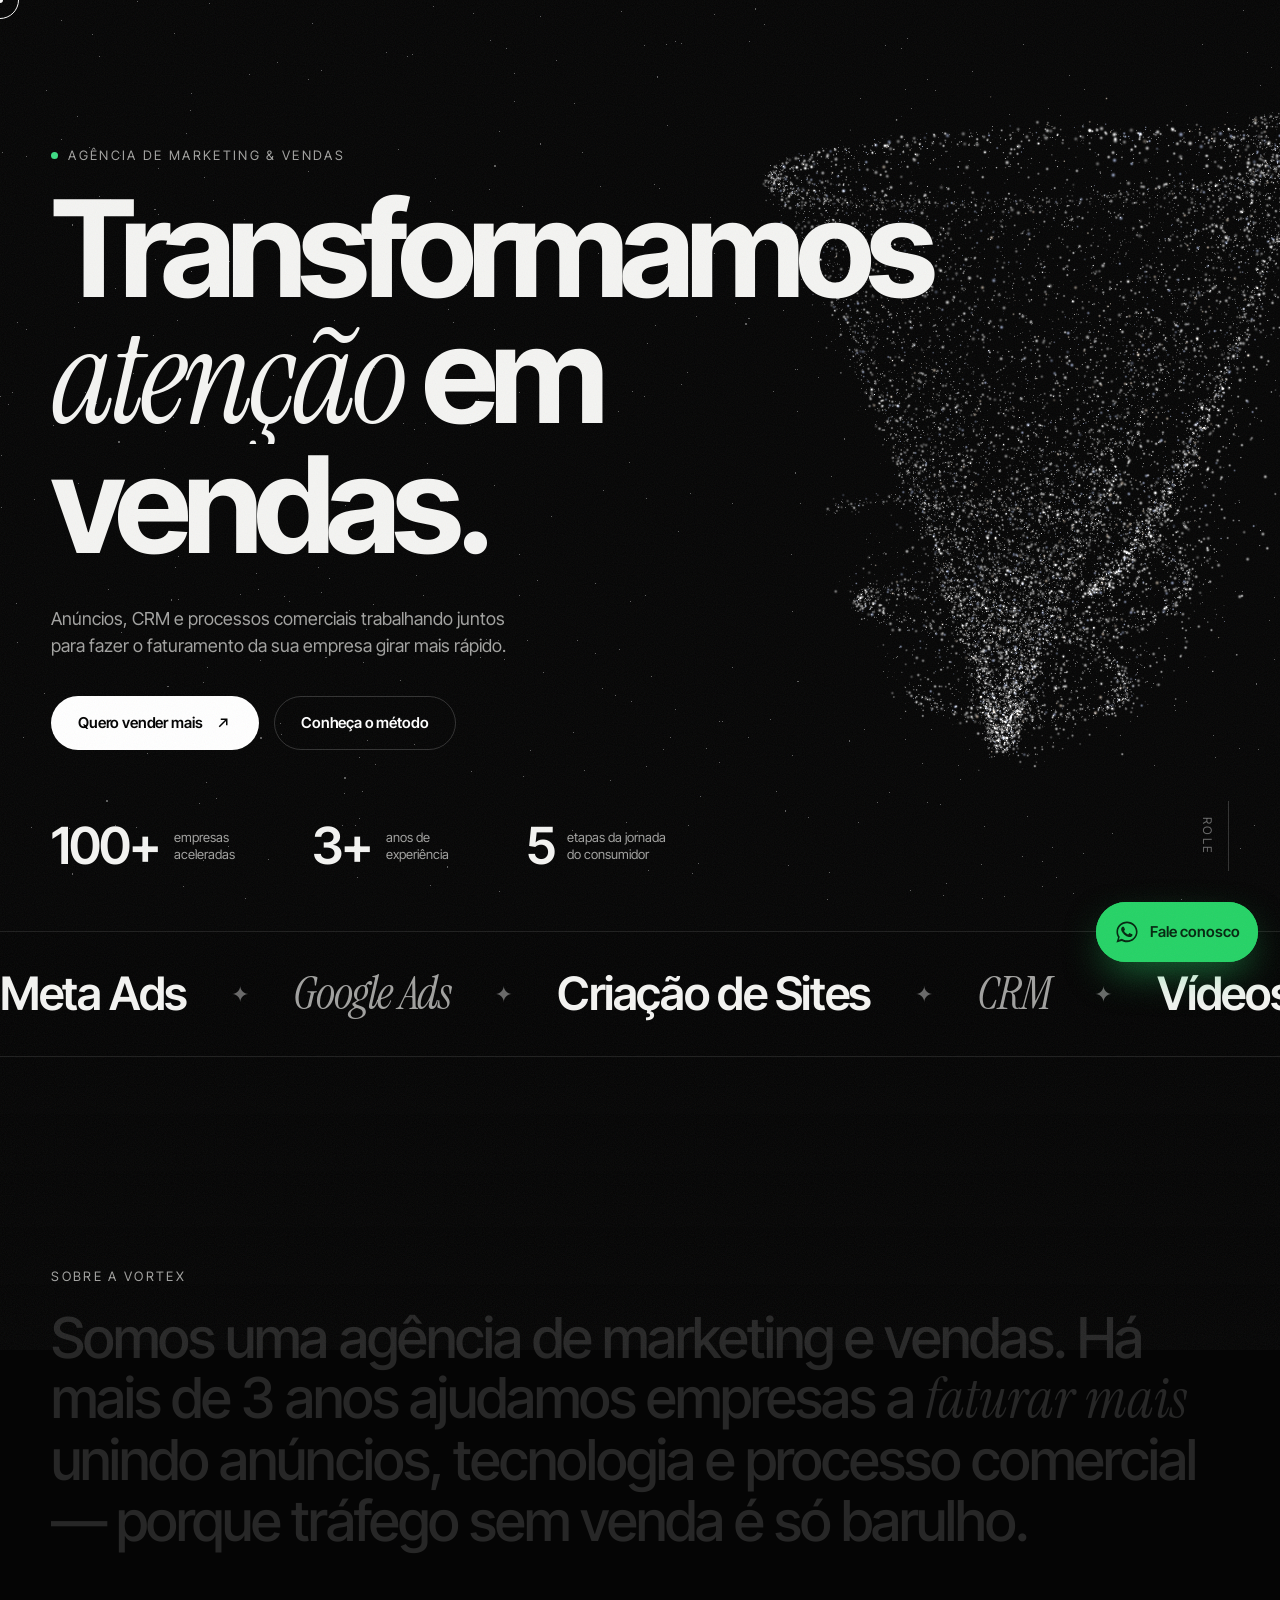
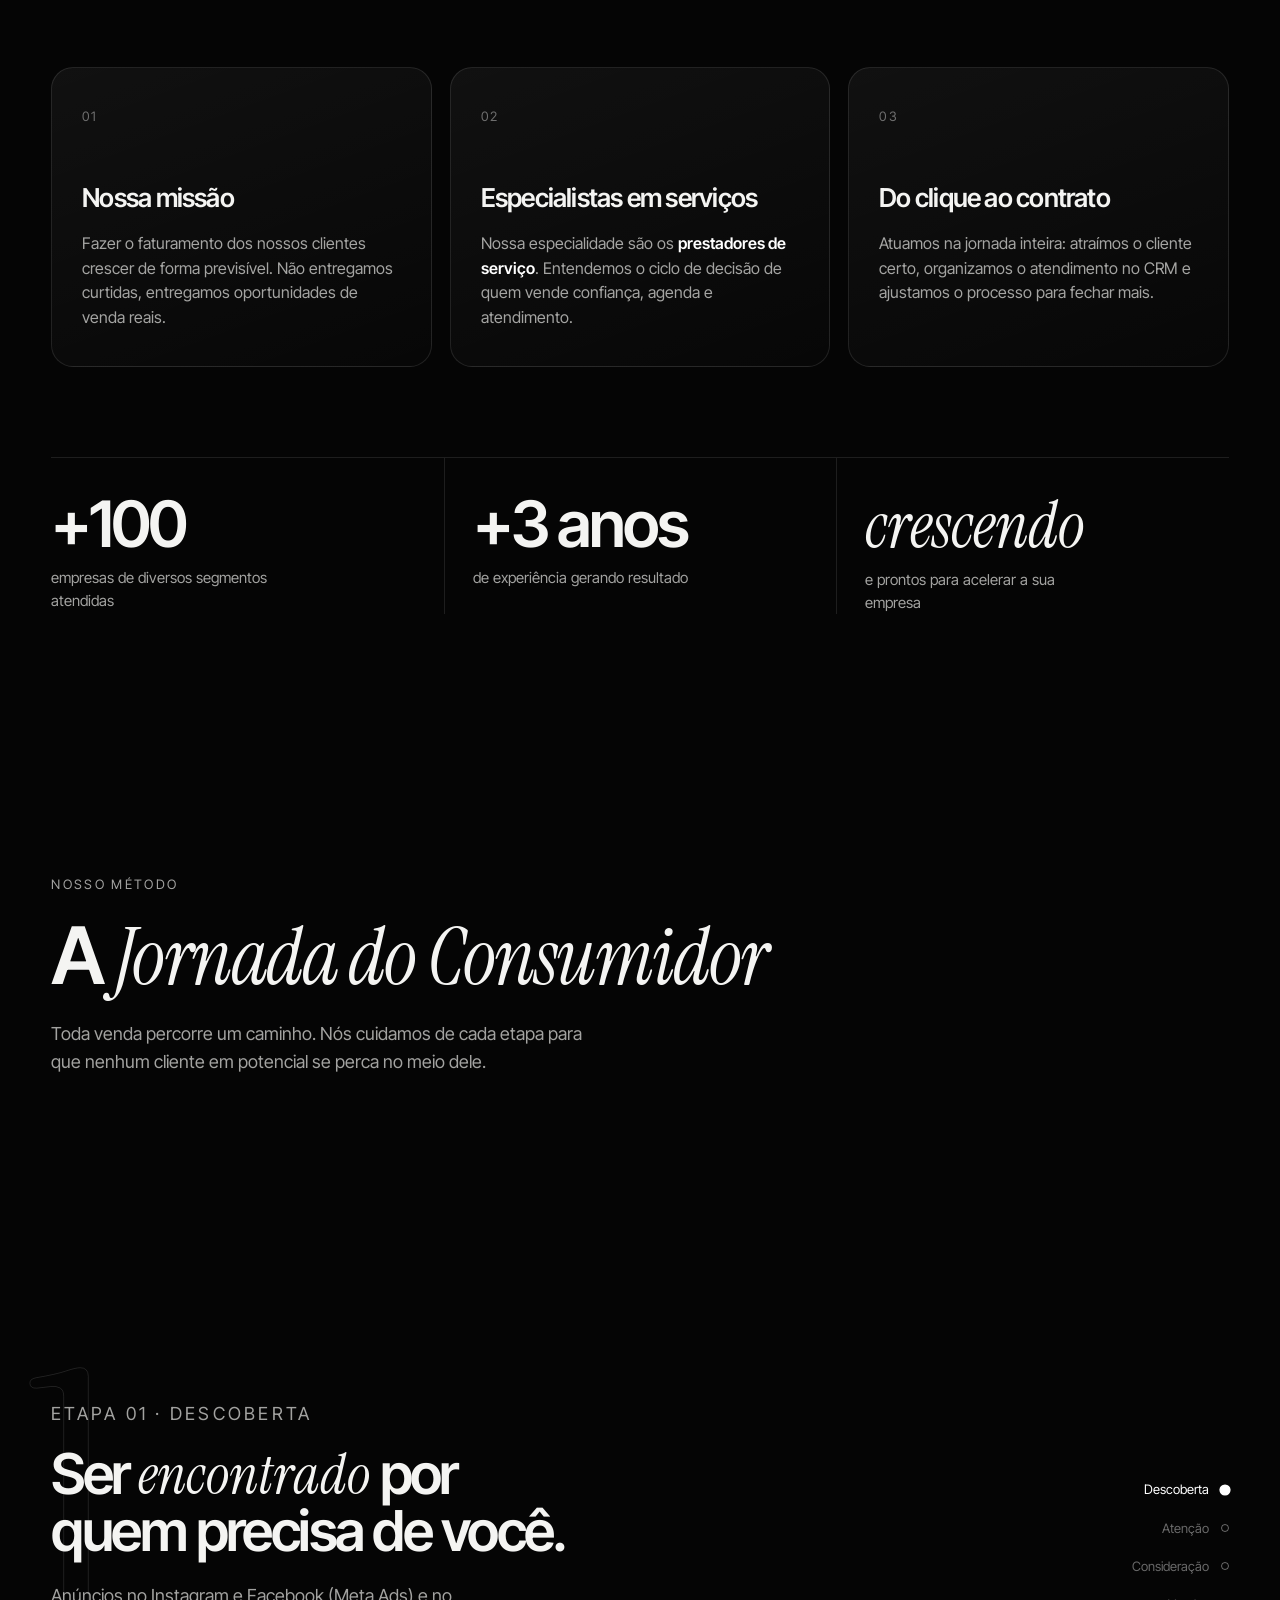
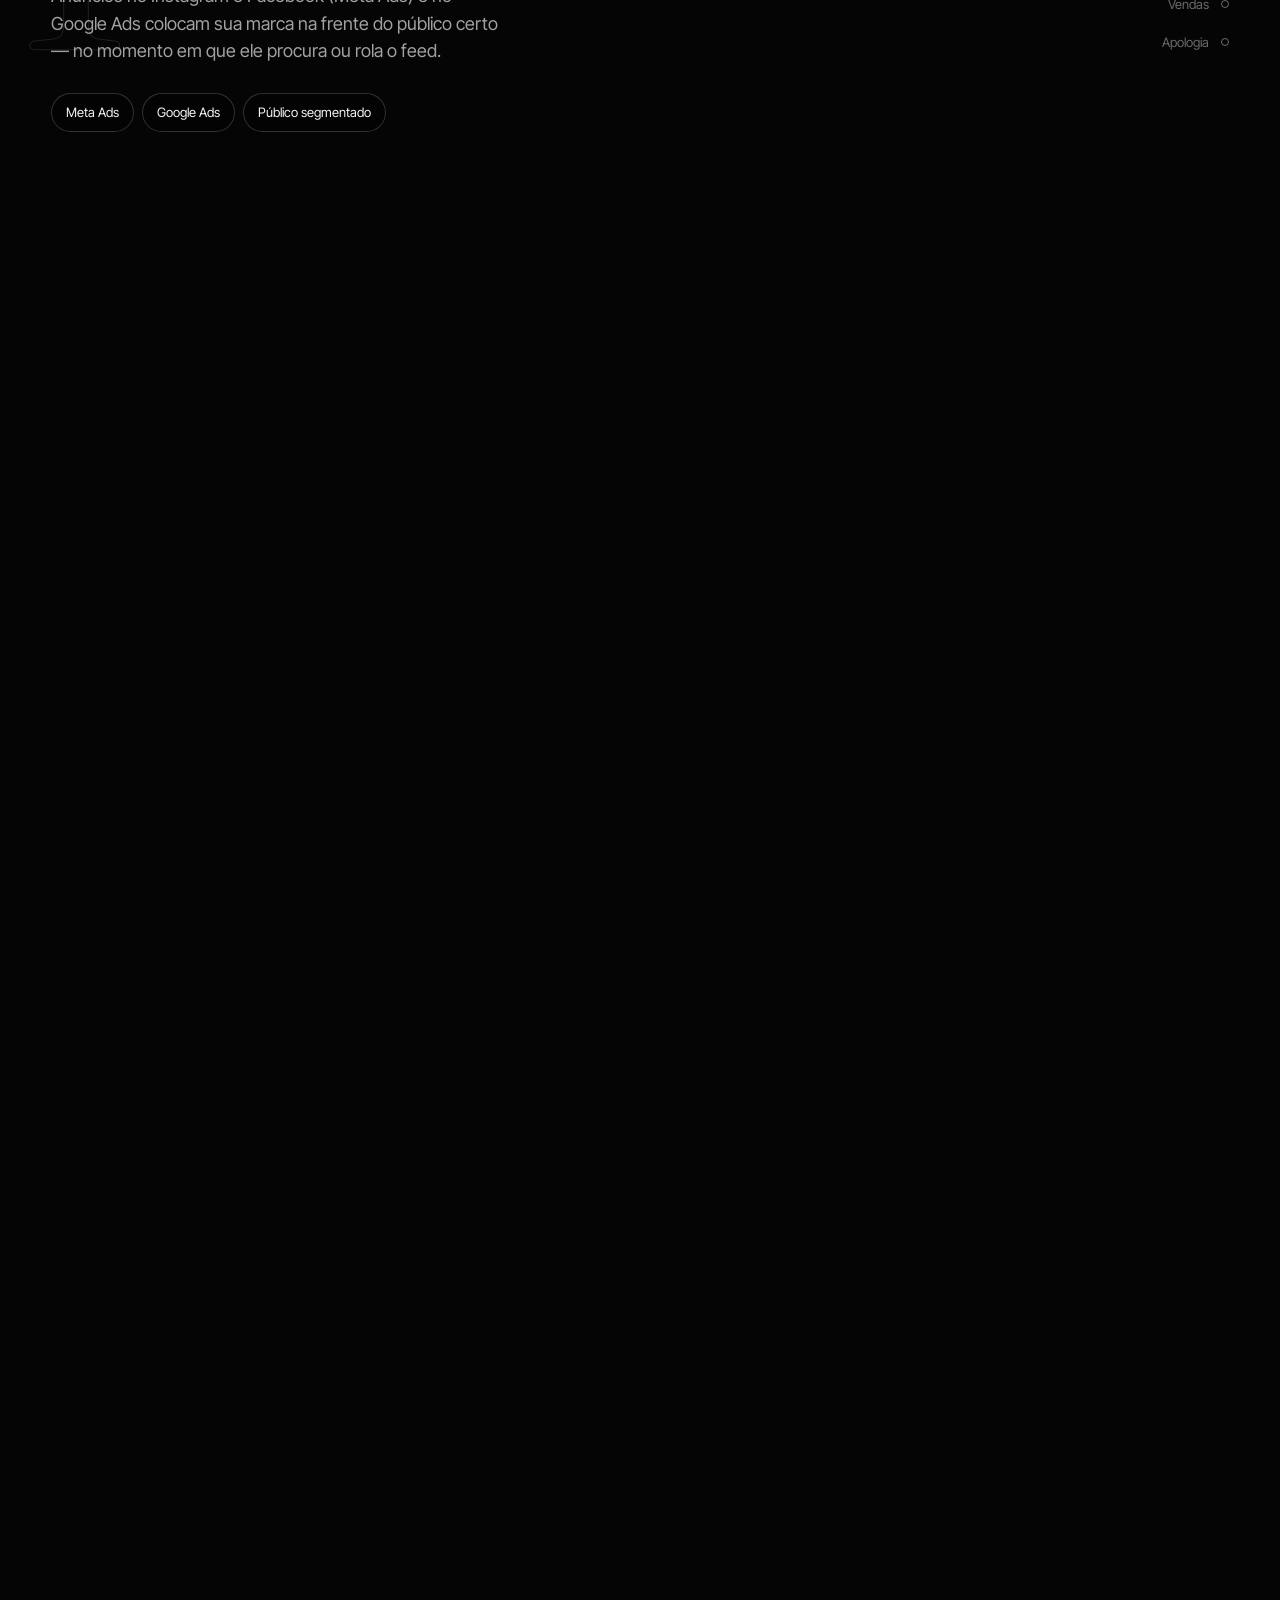
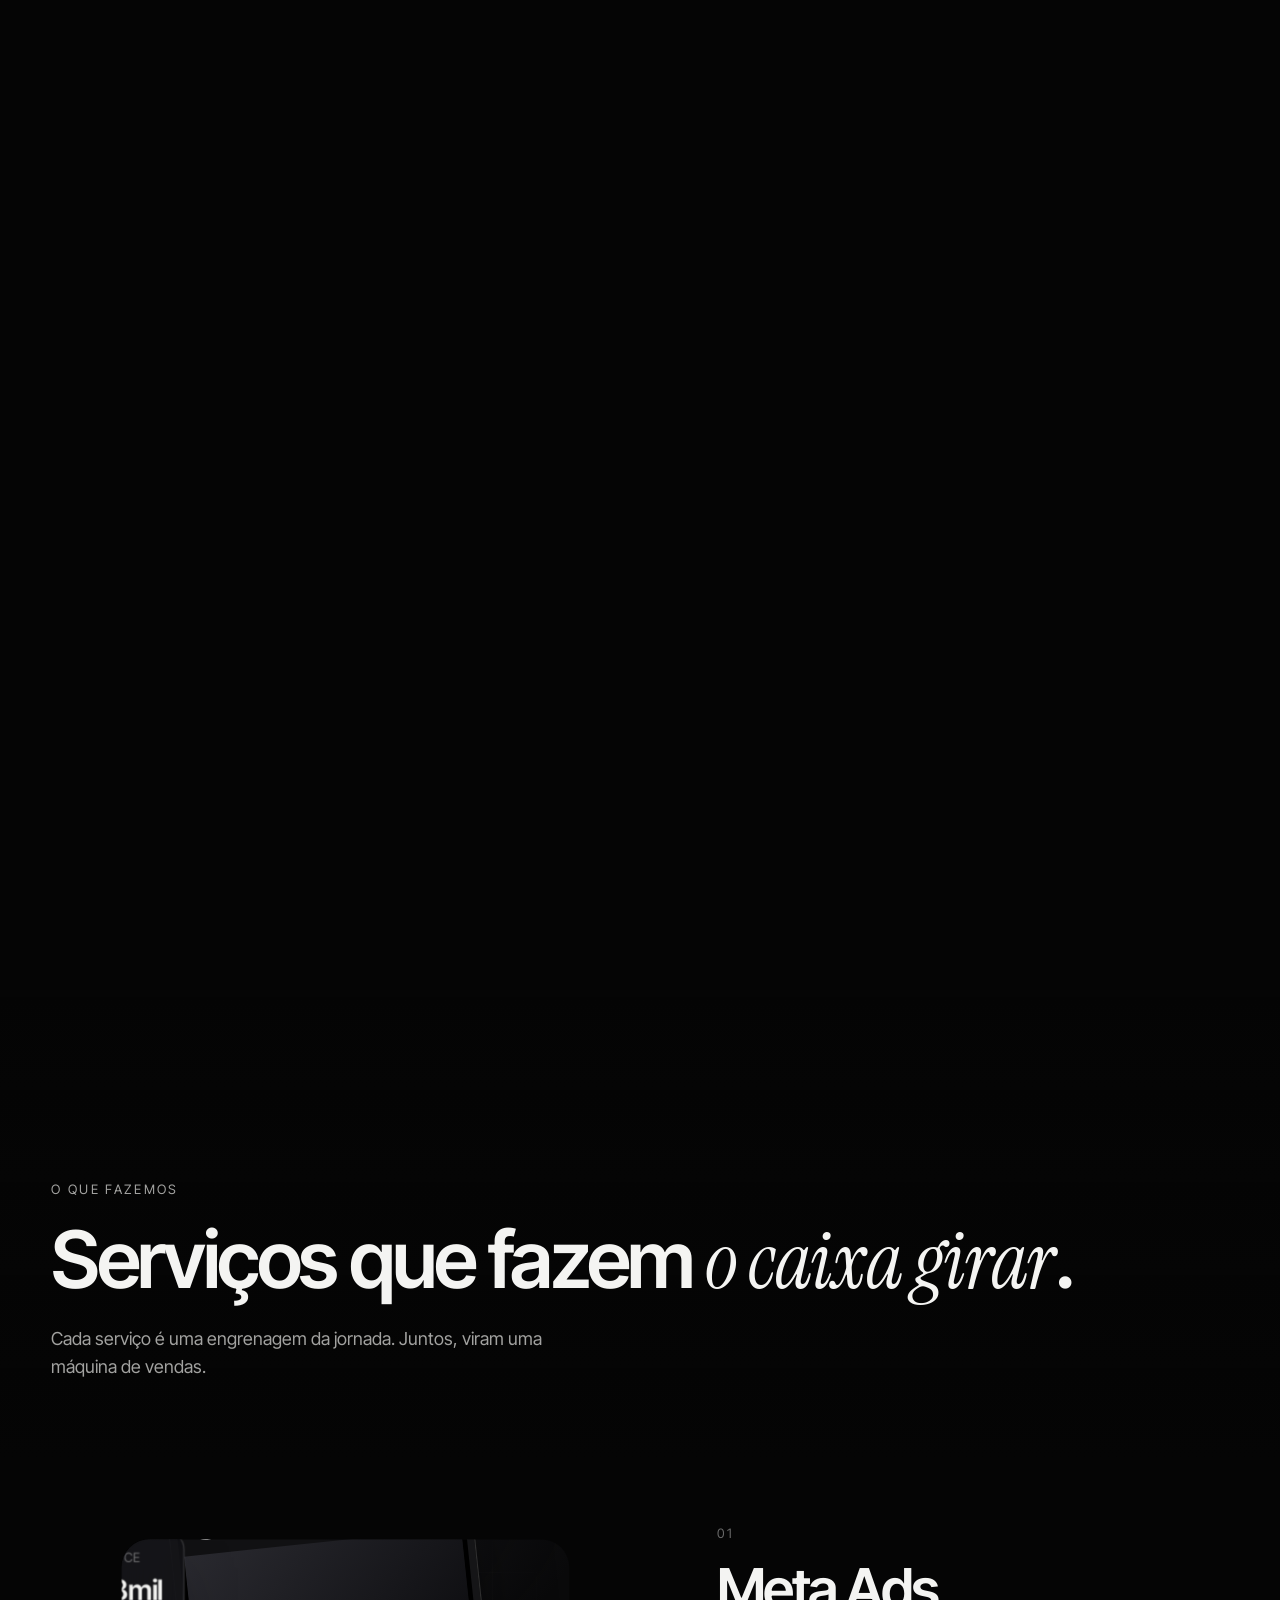
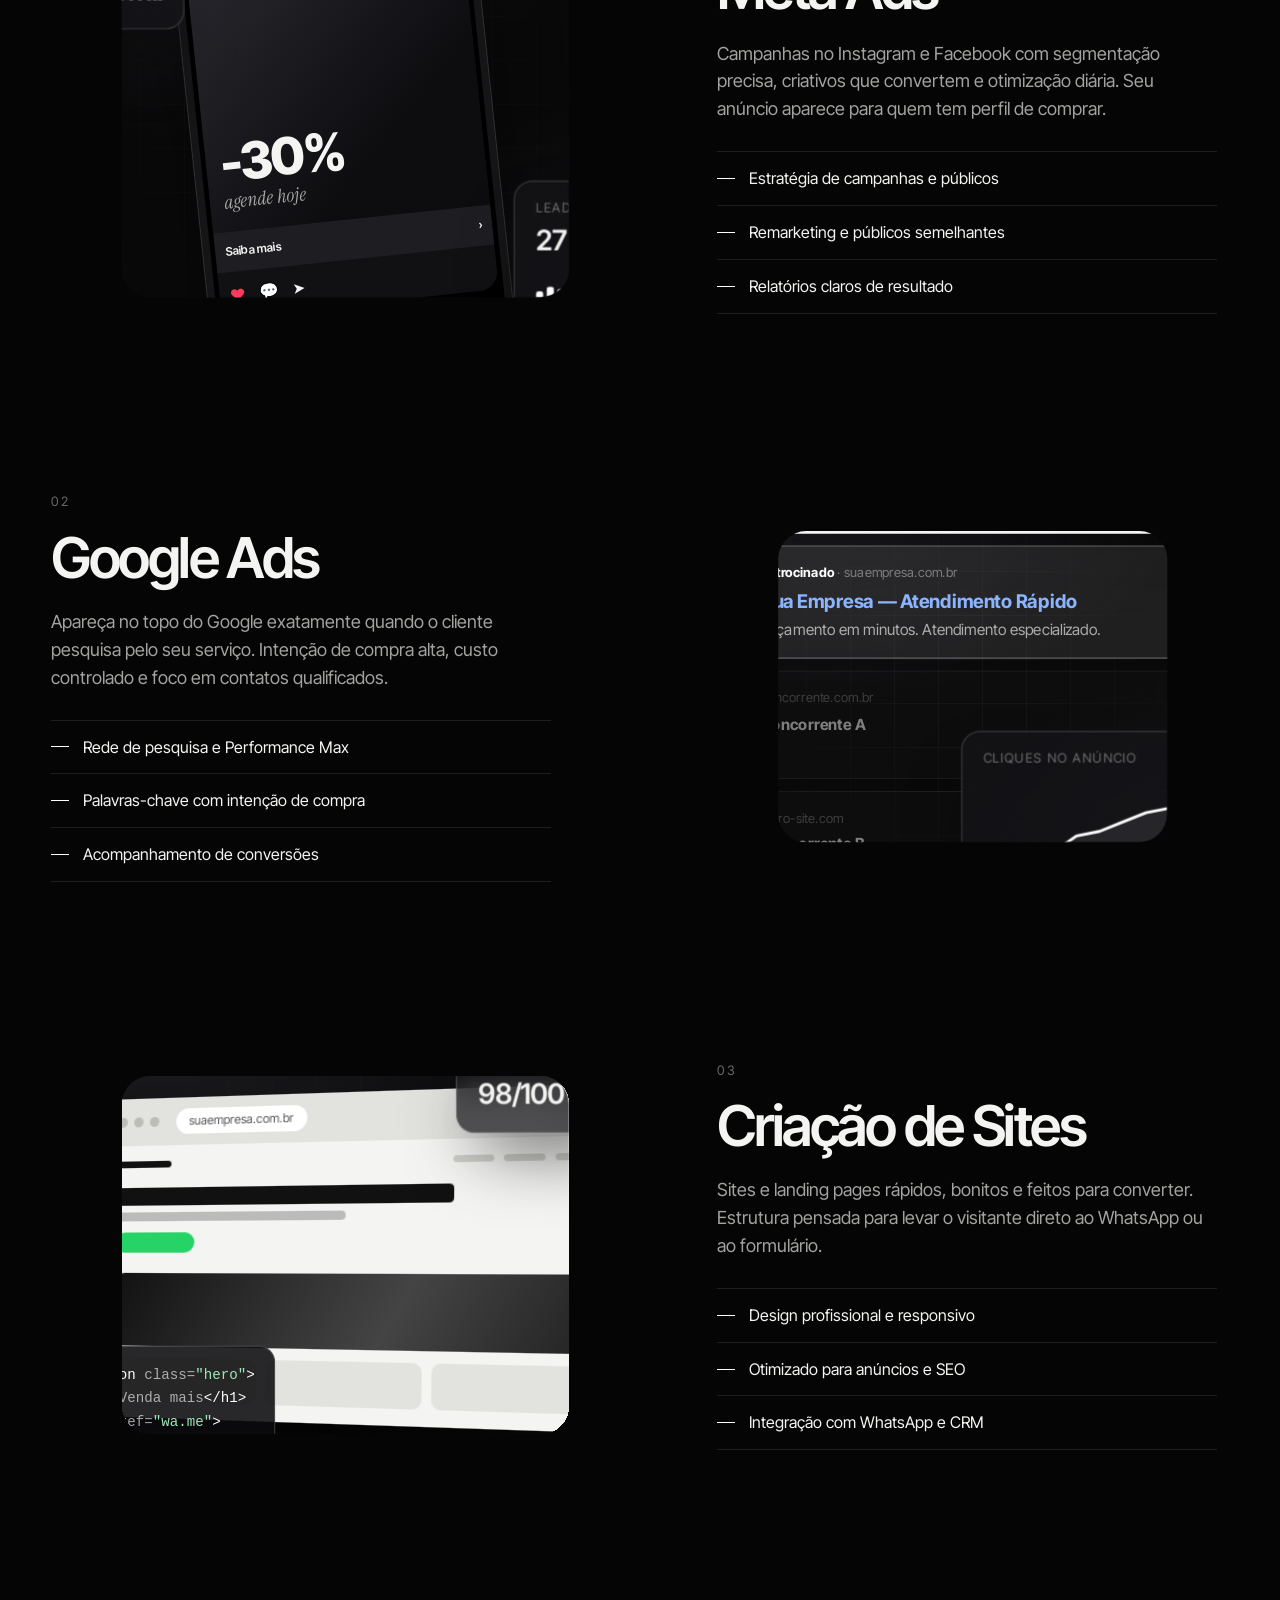
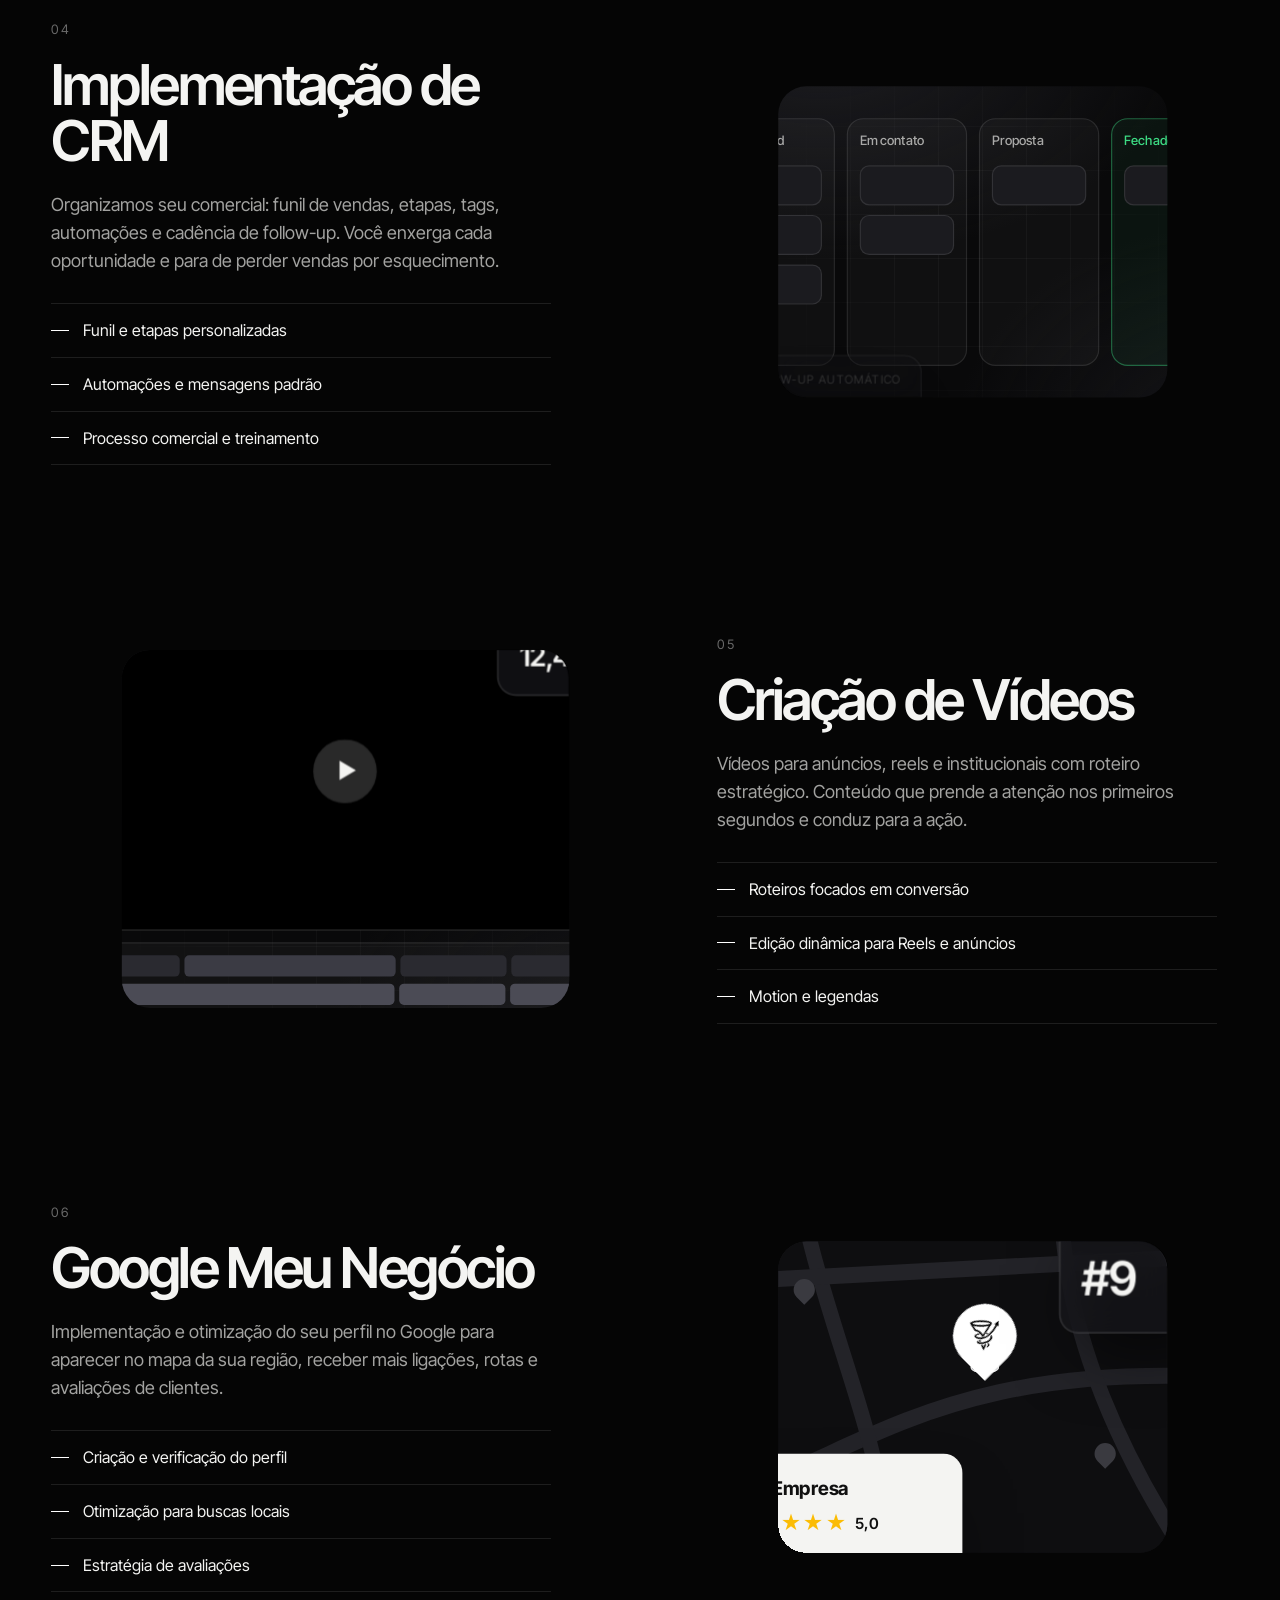
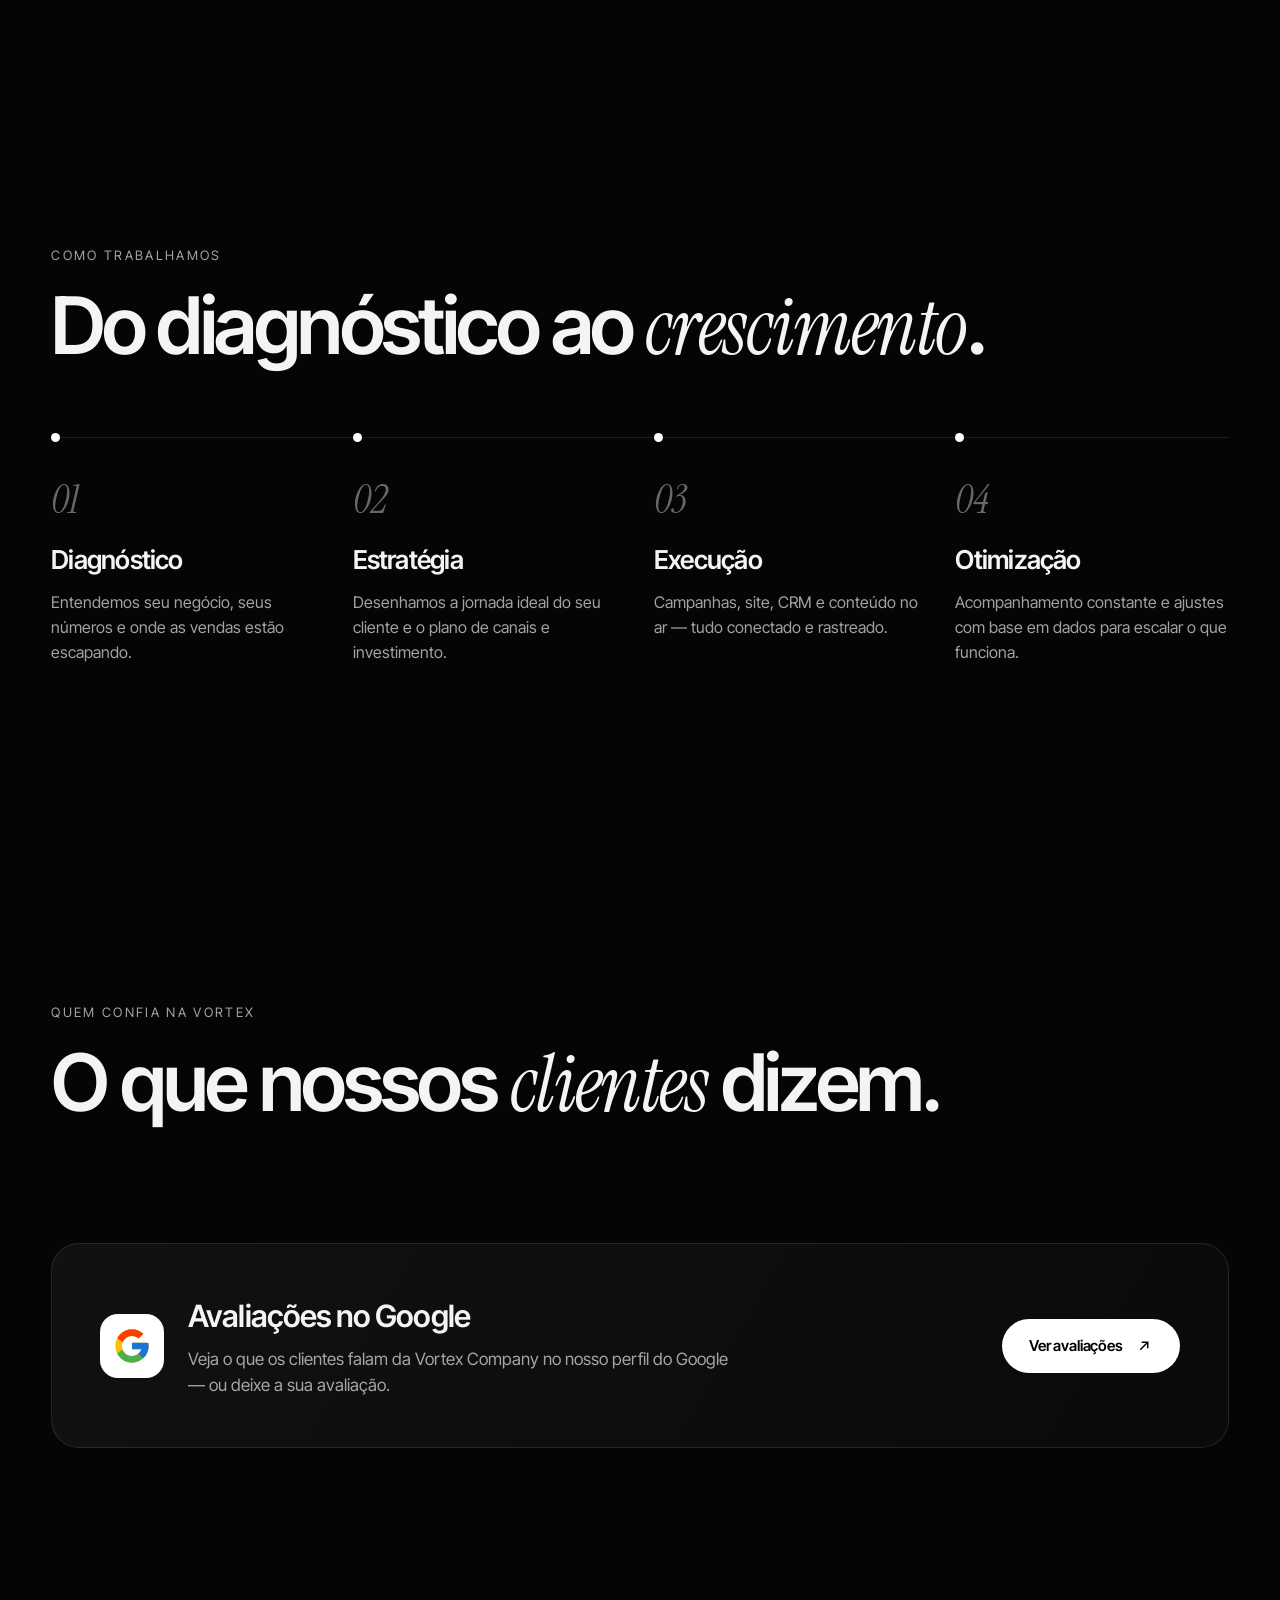
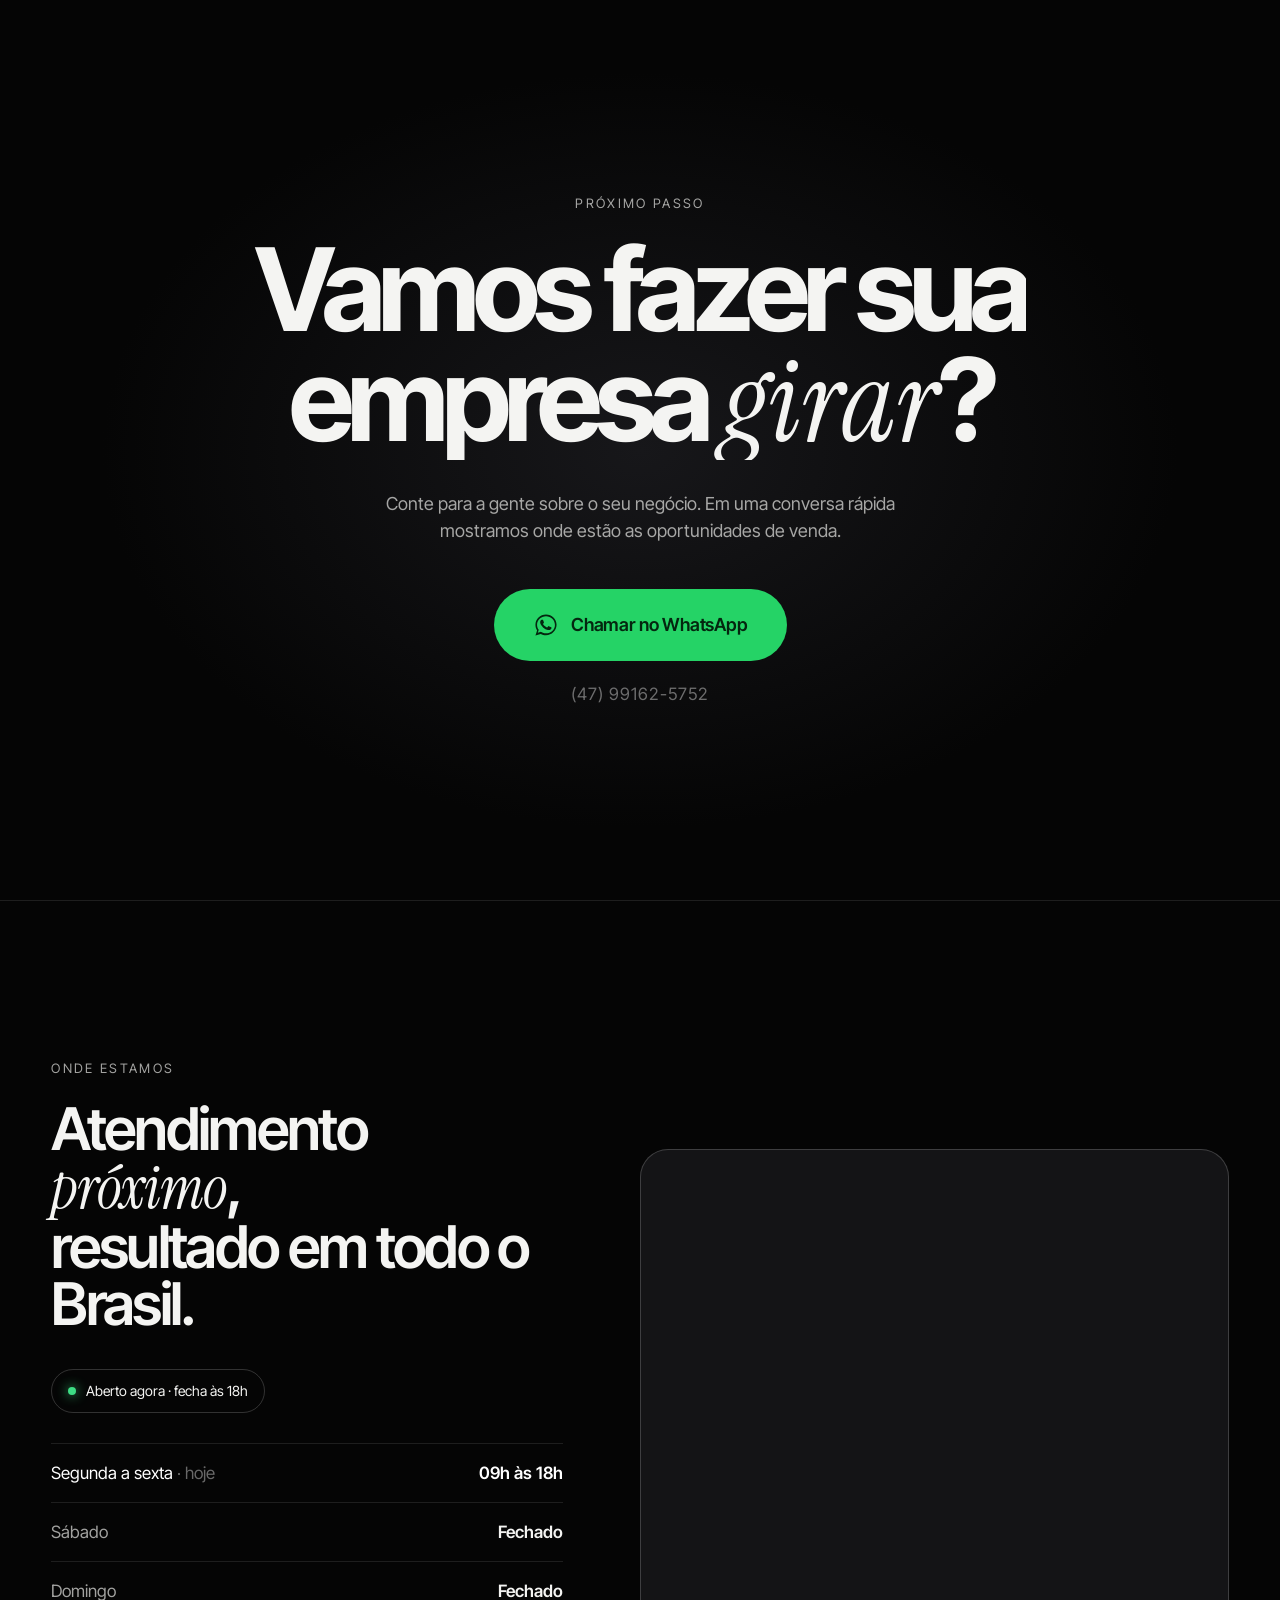
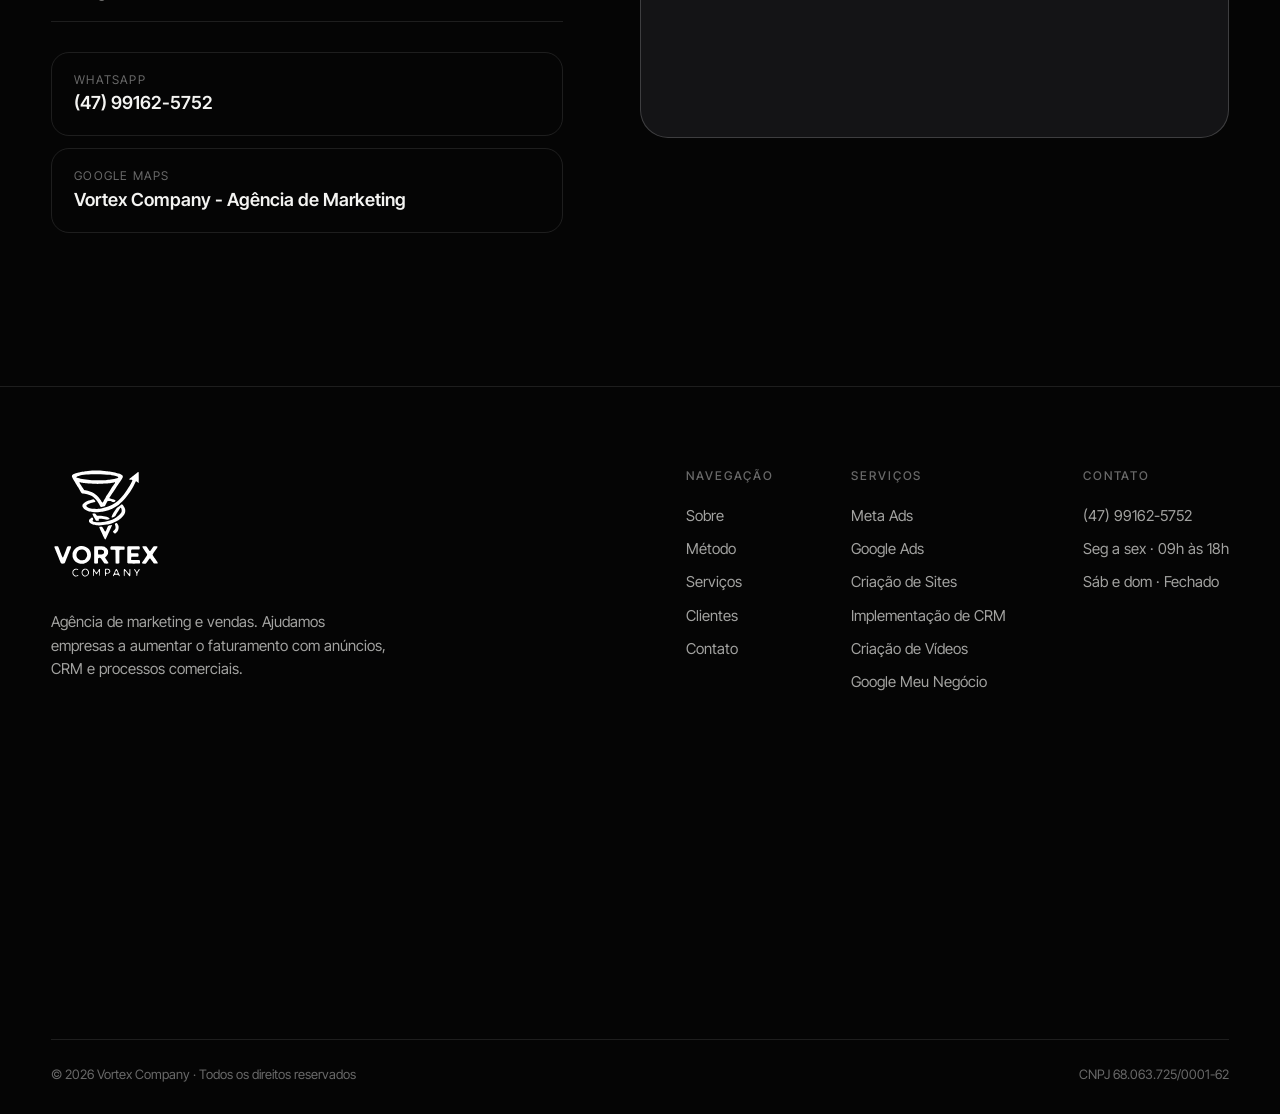
<file: index.html>
<!doctype html>
<html lang="pt-BR">
<head>
  <meta charset="utf-8">
  <meta name="viewport" content="width=device-width, initial-scale=1, viewport-fit=cover">
  <title>Vortex Company — Agência de Marketing e Vendas</title>
  <meta name="description" content="A Vortex Company é uma agência de marketing e vendas que já ajudou mais de 100 empresas a aumentar o faturamento com Meta Ads, Google Ads, sites, CRM, vídeos e Google Meu Negócio. Especialistas em prestadores de serviço.">
  <meta name="theme-color" content="#050505">
  <link rel="canonical" href="https://vortexcompanybr.com.br/">
  <link rel="icon" type="image/svg+xml" href="assets/favicon.svg">
  <link rel="apple-touch-icon" href="assets/apple-touch-icon.png">

  <meta property="og:type" content="website">
  <meta property="og:locale" content="pt_BR">
  <meta property="og:site_name" content="Vortex Company">
  <meta property="og:title" content="Vortex Company — Agência de Marketing e Vendas">
  <meta property="og:description" content="Transformamos atenção em vendas. Mais de 100 empresas aceleradas com anúncios, CRM e processos comerciais.">
  <meta property="og:url" content="https://vortexcompanybr.com.br/">
  <meta property="og:image" content="https://vortexcompanybr.com.br/assets/og-image.png">
  <meta name="twitter:card" content="summary_large_image">

  <link rel="preconnect" href="https://fonts.googleapis.com">
  <link rel="preconnect" href="https://fonts.gstatic.com" crossorigin>
  <link href="https://fonts.googleapis.com/css2?family=Inter+Tight:wght@300;400;500;600;700;800&family=Instrument+Serif:ital@0;1&display=swap" rel="stylesheet">
  <link rel="stylesheet" href="assets/css/style.css">

  <script type="application/ld+json">
  {
    "@context": "https://schema.org",
    "@type": "MarketingAgency",
    "name": "Vortex Company - Agência de Marketing",
    "url": "https://vortexcompanybr.com.br/",
    "logo": "https://vortexcompanybr.com.br/assets/apple-touch-icon.png",
    "telephone": "+55-47-99162-5752",
    "taxID": "68.063.725/0001-62",
    "hasMap": "https://maps.google.com/?cid=4198462059883251963",
    "openingHoursSpecification": [{
      "@type": "OpeningHoursSpecification",
      "dayOfWeek": ["Monday","Tuesday","Wednesday","Thursday","Friday"],
      "opens": "09:00", "closes": "18:00"
    }],
    "areaServed": "BR",
    "description": "Agência de marketing e vendas especializada em prestadores de serviço: Meta Ads, Google Ads, criação de sites, implementação de CRM, vídeos e otimização do Google Meu Negócio."
  }
  </script>
</head>
<body>
  <!-- Preloader -->
  <div class="loader" aria-hidden="true">
    <div class="loader__mark"><span class="logo-mark"></span></div>
    <div class="loader__count"><span id="loaderNum">0</span>%</div>
    <div class="loader__bar"><span></span></div>
  </div>

  <!-- Cena 3D (vórtice de partículas) -->
  <canvas id="vortex-gl" aria-hidden="true"></canvas>
  <div class="grain" aria-hidden="true"></div>
  <div class="cursor" aria-hidden="true"><span class="cursor__dot"></span><span class="cursor__ring"></span></div>

  <!-- Navegação -->
  <header class="nav">
    <a href="#inicio" class="nav__logo" aria-label="Vortex Company — início">
      <span class="logo-mark"></span>
      <span class="logo-word"></span>
    </a>
    <nav class="nav__links" aria-label="Principal">
      <a href="#sobre">Sobre</a>
      <a href="#jornada">Método</a>
      <a href="#servicos">Serviços</a>
      <a href="#depoimentos">Clientes</a>
      <a href="#contato">Contato</a>
    </nav>
    <a class="btn btn--light btn--sm magnetic" data-wa href="#" target="_blank" rel="noopener">
      <span>Fale com a gente</span>
      <svg class="ico" viewBox="0 0 24 24"><path d="M7 17 17 7M9 7h8v8"/></svg>
    </a>
    <button class="nav__burger" aria-label="Abrir menu" aria-expanded="false"><span></span><span></span></button>
  </header>

  <div class="mobile-menu" aria-hidden="true">
    <a href="#sobre">Sobre</a>
    <a href="#jornada">Método</a>
    <a href="#servicos">Serviços</a>
    <a href="#depoimentos">Clientes</a>
    <a href="#contato">Contato</a>
    <a class="btn btn--wa" data-wa href="#" target="_blank" rel="noopener">Chamar no WhatsApp</a>
  </div>

  <main>
    <!-- HERO -->
    <section class="hero" id="inicio">
      <div class="hero__inner container">
        <p class="eyebrow reveal-up"><span class="dot"></span> Agência de marketing &amp; vendas</p>
        <h1 class="hero__title">
          <span class="line"><span>Transformamos</span></span>
          <span class="line"><span><em>atenção</em> em</span></span>
          <span class="line"><span>vendas.</span></span>
        </h1>
        <p class="hero__sub reveal-up">Anúncios, CRM e processos comerciais trabalhando juntos para fazer o faturamento da sua empresa girar mais rápido.</p>
        <div class="hero__cta reveal-up">
          <a class="btn btn--light magnetic" data-wa href="#" target="_blank" rel="noopener">
            <span>Quero vender mais</span>
            <svg class="ico" viewBox="0 0 24 24"><path d="M7 17 17 7M9 7h8v8"/></svg>
          </a>
          <a class="btn btn--ghost magnetic" href="#jornada"><span>Conheça o método</span></a>
        </div>
      </div>
      <div class="hero__stats container">
        <div class="stat reveal-up"><strong><span data-count="100">0</span>+</strong><small>empresas<br>aceleradas</small></div>
        <div class="stat reveal-up"><strong><span data-count="3">0</span>+</strong><small>anos de<br>experiência</small></div>
        <div class="stat reveal-up"><strong>5</strong><small>etapas da jornada<br>do consumidor</small></div>
      </div>
      <a href="#sobre" class="scroll-hint" aria-label="Rolar para baixo"><span></span>Role</a>
    </section>

    <!-- MARQUEE -->
    <div class="marquee" aria-hidden="true">
      <div class="marquee__track">
        <span>Meta Ads</span><i>✦</i><span>Google Ads</span><i>✦</i><span>Criação de Sites</span><i>✦</i><span>CRM</span><i>✦</i><span>Vídeos</span><i>✦</i><span>Google Meu Negócio</span><i>✦</i><span>Processos Comerciais</span><i>✦</i>
        <span>Meta Ads</span><i>✦</i><span>Google Ads</span><i>✦</i><span>Criação de Sites</span><i>✦</i><span>CRM</span><i>✦</i><span>Vídeos</span><i>✦</i><span>Google Meu Negócio</span><i>✦</i><span>Processos Comerciais</span><i>✦</i>
      </div>
    </div>

    <!-- SOBRE -->
    <section class="about" id="sobre">
      <div class="container">
        <p class="eyebrow">Sobre a Vortex</p>
        <h2 class="about__text split-words">
          Somos uma agência de marketing e vendas. Há mais de 3 anos ajudamos empresas a <em>faturar mais</em> unindo anúncios, tecnologia e processo comercial — porque tráfego sem venda é só barulho.
        </h2>

        <div class="about__grid">
          <article class="about__card reveal-up">
            <span class="about__num">01</span>
            <h3>Nossa missão</h3>
            <p>Fazer o faturamento dos nossos clientes crescer de forma previsível. Não entregamos curtidas, entregamos oportunidades de venda reais.</p>
          </article>
          <article class="about__card reveal-up">
            <span class="about__num">02</span>
            <h3>Especialistas em serviços</h3>
            <p>Nossa especialidade são os <strong>prestadores de serviço</strong>. Entendemos o ciclo de decisão de quem vende confiança, agenda e atendimento.</p>
          </article>
          <article class="about__card reveal-up">
            <span class="about__num">03</span>
            <h3>Do clique ao contrato</h3>
            <p>Atuamos na jornada inteira: atraímos o cliente certo, organizamos o atendimento no CRM e ajustamos o processo para fechar mais.</p>
          </article>
        </div>

        <div class="about__bigstats">
          <div class="bigstat reveal-up"><strong>+<span data-count="100">0</span></strong><span>empresas de diversos segmentos atendidas</span></div>
          <div class="bigstat reveal-up"><strong>+<span data-count="3">0</span> anos</strong><span>de experiência gerando resultado</span></div>
          <div class="bigstat reveal-up"><strong><em>crescendo</em></strong><span>e prontos para acelerar a sua empresa</span></div>
        </div>
      </div>
    </section>

    <!-- JORNADA DO CONSUMIDOR (pinada; o vórtice 3D se transforma a cada etapa) -->
    <section class="journey" id="jornada">
      <div class="journey__head container">
        <p class="eyebrow">Nosso método</p>
        <h2 class="section-title">A <em>Jornada do Consumidor</em></h2>
        <p class="section-lead">Toda venda percorre um caminho. Nós cuidamos de cada etapa para que nenhum cliente em potencial se perca no meio dele.</p>
      </div>

      <div class="journey__pin">
        <div class="journey__stage container">
          <div class="journey__steps">
            <article class="jstep is-active" data-step="0">
              <span class="jstep__num">1</span>
              <p class="jstep__kicker">Etapa 01 · Descoberta</p>
              <h3>Ser <em>encontrado</em> por quem precisa de você.</h3>
              <p>Anúncios no Instagram e Facebook (Meta Ads) e no Google Ads colocam sua marca na frente do público certo — no momento em que ele procura ou rola o feed.</p>
              <ul class="tags"><li>Meta Ads</li><li>Google Ads</li><li>Público segmentado</li></ul>
            </article>
            <article class="jstep" data-step="1">
              <span class="jstep__num">2</span>
              <p class="jstep__kicker">Etapa 02 · Atenção</p>
              <h3>Prender o olhar em <em>segundos</em>.</h3>
              <p>Criativos, vídeos e mensagens que param o scroll. Comunicação pensada para o seu cliente ideal sentir: “isso é para mim”.</p>
              <ul class="tags"><li>Criativos</li><li>Vídeos</li><li>Copy</li></ul>
            </article>
            <article class="jstep" data-step="2">
              <span class="jstep__num">3</span>
              <p class="jstep__kicker">Etapa 03 · Consideração</p>
              <h3>Gerar <em>confiança</em> antes do contato.</h3>
              <p>Site profissional, Google Meu Negócio otimizado e avaliações reais. Quando o cliente pesquisa, encontra uma empresa sólida.</p>
              <ul class="tags"><li>Sites</li><li>Google Meu Negócio</li><li>Prova social</li></ul>
            </article>
            <article class="jstep" data-step="3">
              <span class="jstep__num">4</span>
              <p class="jstep__kicker">Etapa 04 · Vendas</p>
              <h3>Transformar contatos em <em>contratos</em>.</h3>
              <p>Implementação de CRM e processo comercial: cada lead registrado, acompanhado e com follow-up. Menos oportunidades perdidas, mais fechamentos.</p>
              <ul class="tags"><li>CRM</li><li>Funil de vendas</li><li>Processo comercial</li></ul>
            </article>
            <article class="jstep" data-step="4">
              <span class="jstep__num">5</span>
              <p class="jstep__kicker">Etapa 05 · Apologia</p>
              <h3>Clientes que <em>indicam</em> você.</h3>
              <p>Pós-venda, avaliações e relacionamento que transformam clientes satisfeitos em fãs da marca — o canal de vendas mais barato que existe.</p>
              <ul class="tags"><li>Pós-venda</li><li>Avaliações</li><li>Indicações</li></ul>
            </article>
          </div>
          <ol class="journey__progress" aria-hidden="true">
            <li class="is-active"><span>Descoberta</span></li>
            <li><span>Atenção</span></li>
            <li><span>Consideração</span></li>
            <li><span>Vendas</span></li>
            <li><span>Apologia</span></li>
          </ol>
        </div>
      </div>
    </section>

    <!-- SERVIÇOS -->
    <section class="services" id="servicos">
      <div class="container services__head">
        <p class="eyebrow">O que fazemos</p>
        <h2 class="section-title">Serviços que fazem <em>o caixa girar</em>.</h2>
        <p class="section-lead">Cada serviço é uma engrenagem da jornada. Juntos, viram uma máquina de vendas.</p>
      </div>

      <div class="services__list container">

        <!-- Meta Ads -->
        <article class="svc" data-svc="meta">
          <div class="svc__visual">
            <div class="vis vis--meta">
              <div class="phone">
                <div class="phone__notch"></div>
                <div class="post">
                  <div class="post__head"><span class="avatar"><span class="logo-mark"></span></span><div><b>Sua Empresa</b><small>Patrocinado</small></div></div>
                  <div class="post__media"><div class="post__shine"></div><span class="post__big">-30%</span><span class="post__small">agende hoje</span></div>
                  <div class="post__cta">Saiba mais <span>›</span></div>
                  <div class="post__actions"><span class="heart">♥</span><span>💬</span><span>➤</span></div>
                </div>
                <div class="hearts"></div>
              </div>
              <div class="float-card float-card--a"><small>Alcance</small><b>+<span class="tick" data-to="48">0</span>mil</b></div>
              <div class="float-card float-card--b"><small>Leads hoje</small><b class="tick-live">27</b><div class="mini-bars"><i></i><i></i><i></i><i></i><i></i><i></i><i></i></div></div>
            </div>
          </div>
          <div class="svc__body">
            <span class="svc__idx">01</span>
            <h3>Meta Ads</h3>
            <p>Campanhas no Instagram e Facebook com segmentação precisa, criativos que convertem e otimização diária. Seu anúncio aparece para quem tem perfil de comprar.</p>
            <ul><li>Estratégia de campanhas e públicos</li><li>Remarketing e públicos semelhantes</li><li>Relatórios claros de resultado</li></ul>
          </div>
        </article>

        <!-- Google Ads -->
        <article class="svc" data-svc="google">
          <div class="svc__visual">
            <div class="vis vis--google">
              <div class="gsearch">
                <div class="gsearch__bar"><svg viewBox="0 0 24 24"><circle cx="11" cy="11" r="7"/><path d="m20 20-4-4"/></svg><span class="typed" data-text="empresa de confiança perto de mim"></span><i class="caret"></i></div>
                <div class="gresult gresult--ad"><small><b>Patrocinado</b> · suaempresa.com.br</small><b>Sua Empresa — Atendimento Rápido</b><span>Orçamento em minutos. Atendimento especializado.</span></div>
                <div class="gresult"><small>concorrente.com.br</small><b>Concorrente A</b><span>—</span></div>
                <div class="gresult"><small>outro-site.com</small><b>Concorrente B</b><span>—</span></div>
              </div>
              <div class="float-card float-card--chart">
                <small>Cliques no anúncio</small>
                <svg viewBox="0 0 200 80" class="spark"><path class="spark__area" d="M0 70 L20 66 L40 62 L60 64 L80 50 L100 46 L120 38 L140 30 L160 26 L180 14 L200 8 L200 80 L0 80Z"/><path class="spark__line" d="M0 70 L20 66 L40 62 L60 64 L80 50 L100 46 L120 38 L140 30 L160 26 L180 14 L200 8"/></svg>
              </div>
            </div>
          </div>
          <div class="svc__body">
            <span class="svc__idx">02</span>
            <h3>Google Ads</h3>
            <p>Apareça no topo do Google exatamente quando o cliente pesquisa pelo seu serviço. Intenção de compra alta, custo controlado e foco em contatos qualificados.</p>
            <ul><li>Rede de pesquisa e Performance Max</li><li>Palavras-chave com intenção de compra</li><li>Acompanhamento de conversões</li></ul>
          </div>
        </article>

        <!-- Sites -->
        <article class="svc" data-svc="site">
          <div class="svc__visual">
            <div class="vis vis--site">
              <div class="browser">
                <div class="browser__bar"><i></i><i></i><i></i><span>suaempresa.com.br</span></div>
                <div class="browser__body">
                  <div class="b-nav"><span></span><span></span><span></span><span></span></div>
                  <div class="b-hero"><div class="b-h1"></div><div class="b-h2"></div><div class="b-btn"></div></div>
                  <div class="b-img"></div>
                  <div class="b-cards"><span></span><span></span><span></span></div>
                </div>
              </div>
              <div class="code">
                <span><b>&lt;section</b> class=<i>"hero"</i><b>&gt;</b></span>
                <span>&nbsp;&nbsp;<b>&lt;h1&gt;</b>Venda mais<b>&lt;/h1&gt;</b></span>
                <span>&nbsp;&nbsp;<b>&lt;a</b> href=<i>"wa.me"</i><b>&gt;</b></span>
                <span><b>&lt;/section&gt;</b></span>
              </div>
              <div class="float-card float-card--speed"><small>Velocidade</small><b><span class="tick" data-to="98">0</span>/100</b><div class="ring"><svg viewBox="0 0 36 36"><circle cx="18" cy="18" r="15"/><circle class="ring__val" cx="18" cy="18" r="15"/></svg></div></div>
            </div>
          </div>
          <div class="svc__body">
            <span class="svc__idx">03</span>
            <h3>Criação de Sites</h3>
            <p>Sites e landing pages rápidos, bonitos e feitos para converter. Estrutura pensada para levar o visitante direto ao WhatsApp ou ao formulário.</p>
            <ul><li>Design profissional e responsivo</li><li>Otimizado para anúncios e SEO</li><li>Integração com WhatsApp e CRM</li></ul>
          </div>
        </article>

        <!-- CRM -->
        <article class="svc" data-svc="crm">
          <div class="svc__visual">
            <div class="vis vis--crm">
              <div class="kanban">
                <div class="kcol"><h5>Novo lead</h5><div class="kcard"></div><div class="kcard"></div><div class="kcard"></div></div>
                <div class="kcol"><h5>Em contato</h5><div class="kcard"></div><div class="kcard"></div></div>
                <div class="kcol"><h5>Proposta</h5><div class="kcard"></div></div>
                <div class="kcol kcol--won"><h5>Fechado ✓</h5><div class="kcard"></div></div>
                <div class="kcard kcard--moving"><b>Novo cliente</b><small>R$ ••••</small></div>
              </div>
              <div class="float-card float-card--crm"><small>Follow-up automático</small><b>Enviado ✓</b></div>
            </div>
          </div>
          <div class="svc__body">
            <span class="svc__idx">04</span>
            <h3>Implementação de CRM</h3>
            <p>Organizamos seu comercial: funil de vendas, etapas, tags, automações e cadência de follow-up. Você enxerga cada oportunidade e para de perder vendas por esquecimento.</p>
            <ul><li>Funil e etapas personalizadas</li><li>Automações e mensagens padrão</li><li>Processo comercial e treinamento</li></ul>
          </div>
        </article>

        <!-- Vídeos -->
        <article class="svc" data-svc="video">
          <div class="svc__visual">
            <div class="vis vis--video">
              <div class="player">
                <div class="player__screen">
                  <div class="player__scene s1"></div><div class="player__scene s2"></div><div class="player__scene s3"></div>
                  <span class="rec">● REC</span>
                  <span class="player__play">▶</span>
                </div>
                <div class="timeline">
                  <div class="timeline__track t1"><i></i><i></i><i></i><i></i></div>
                  <div class="timeline__track t2"><i></i><i></i><i></i></div>
                  <div class="timeline__wave"></div>
                  <div class="playhead"></div>
                </div>
              </div>
              <div class="float-card float-card--views"><small>Visualizações</small><b><span class="tick" data-to="12">0</span>,4 mil</b></div>
            </div>
          </div>
          <div class="svc__body">
            <span class="svc__idx">05</span>
            <h3>Criação de Vídeos</h3>
            <p>Vídeos para anúncios, reels e institucionais com roteiro estratégico. Conteúdo que prende a atenção nos primeiros segundos e conduz para a ação.</p>
            <ul><li>Roteiros focados em conversão</li><li>Edição dinâmica para Reels e anúncios</li><li>Motion e legendas</li></ul>
          </div>
        </article>

        <!-- Google Meu Negócio -->
        <article class="svc" data-svc="gmb">
          <div class="svc__visual">
            <div class="vis vis--gmb">
              <div class="map">
                <svg class="map__roads" viewBox="0 0 400 300" preserveAspectRatio="none"><path d="M0 220 C120 200 160 120 400 140"/><path d="M80 0 C100 120 160 200 140 300"/><path d="M260 0 C250 100 300 200 380 300"/><path d="M0 80 L400 60"/></svg>
                <span class="pin pin--ghost" style="left:22%;top:30%"></span>
                <span class="pin pin--ghost" style="left:72%;top:64%"></span>
                <span class="pin pin--ghost" style="left:30%;top:74%"></span>
                <span class="pin pin--main"><span class="logo-mark"></span></span>
                <span class="pulse"></span>
              </div>
              <div class="gmb-card">
                <b>Sua Empresa</b>
                <div class="stars"><span>★</span><span>★</span><span>★</span><span>★</span><span>★</span><em>5,0</em></div>
                <small>Aberto agora · Rota · Ligar</small>
              </div>
              <div class="float-card float-card--rank"><small>Posição no mapa</small><b>#<span class="rank">9</span></b></div>
            </div>
          </div>
          <div class="svc__body">
            <span class="svc__idx">06</span>
            <h3>Google Meu Negócio</h3>
            <p>Implementação e otimização do seu perfil no Google para aparecer no mapa da sua região, receber mais ligações, rotas e avaliações de clientes.</p>
            <ul><li>Criação e verificação do perfil</li><li>Otimização para buscas locais</li><li>Estratégia de avaliações</li></ul>
          </div>
        </article>
      </div>
    </section>

    <!-- COMO TRABALHAMOS -->
    <section class="process">
      <div class="container">
        <p class="eyebrow">Como trabalhamos</p>
        <h2 class="section-title">Do diagnóstico ao <em>crescimento</em>.</h2>
        <div class="process__line"><span></span></div>
        <div class="process__grid">
          <div class="pstep reveal-up"><b>01</b><h4>Diagnóstico</h4><p>Entendemos seu negócio, seus números e onde as vendas estão escapando.</p></div>
          <div class="pstep reveal-up"><b>02</b><h4>Estratégia</h4><p>Desenhamos a jornada ideal do seu cliente e o plano de canais e investimento.</p></div>
          <div class="pstep reveal-up"><b>03</b><h4>Execução</h4><p>Campanhas, site, CRM e conteúdo no ar — tudo conectado e rastreado.</p></div>
          <div class="pstep reveal-up"><b>04</b><h4>Otimização</h4><p>Acompanhamento constante e ajustes com base em dados para escalar o que funciona.</p></div>
        </div>
      </div>
    </section>

    <!-- DEPOIMENTOS -->
    <section class="testimonials" id="depoimentos">
      <div class="container">
        <p class="eyebrow">Quem confia na Vortex</p>
        <h2 class="section-title">O que nossos <em>clientes</em> dizem.</h2>

        <!-- Depoimentos em texto: preenchidos por assets/js/data.js -->
        <div class="reviews" id="reviews" hidden></div>

        <div class="google-card reveal-up">
          <div class="google-card__left">
            <svg class="g-logo" viewBox="0 0 48 48" aria-hidden="true"><path fill="#FFC107" d="M43.6 20.5H42V20H24v8h11.3C33.7 32.7 29.2 36 24 36c-6.6 0-12-5.4-12-12s5.4-12 12-12c3.1 0 5.8 1.2 7.9 3.1l5.7-5.7C34 6.1 29.3 4 24 4 12.9 4 4 12.9 4 24s8.9 20 20 20 20-8.9 20-20c0-1.3-.1-2.4-.4-3.5z"/><path fill="#FF3D00" d="m6.3 14.7 6.6 4.8C14.7 15.1 19 12 24 12c3.1 0 5.8 1.2 7.9 3.1l5.7-5.7C34 6.1 29.3 4 24 4 16.3 4 9.7 8.3 6.3 14.7z"/><path fill="#4CAF50" d="M24 44c5.2 0 9.9-2 13.4-5.2l-6.2-5.2C29.2 35.1 26.7 36 24 36c-5.2 0-9.6-3.3-11.3-7.9l-6.5 5C9.5 39.6 16.2 44 24 44z"/><path fill="#1976D2" d="M43.6 20.5H42V20H24v8h11.3c-.8 2.2-2.2 4.2-4.1 5.6l6.2 5.2C37 39.2 44 34 44 24c0-1.3-.1-2.4-.4-3.5z"/></svg>
            <div>
              <h3>Avaliações no Google</h3>
              <p>Veja o que os clientes falam da Vortex Company no nosso perfil do Google — ou deixe a sua avaliação.</p>
            </div>
          </div>
          <div class="google-card__actions">
            <a class="btn btn--light magnetic" href="https://maps.google.com/?cid=4198462059883251963" target="_blank" rel="noopener"><span>Ver avaliações</span><svg class="ico" viewBox="0 0 24 24"><path d="M7 17 17 7M9 7h8v8"/></svg></a>
          </div>
        </div>

        <!-- Galeria de feedbacks (prints de clientes): preenchida por assets/js/data.js -->
        <div class="feedbacks" id="feedbacks" hidden>
          <h3 class="feedbacks__title">Feedbacks de clientes</h3>
          <div class="feedbacks__grid" id="feedbacksGrid"></div>
        </div>
      </div>
    </section>

    <!-- CTA -->
    <section class="cta">
      <div class="container cta__inner">
        <p class="eyebrow">Próximo passo</p>
        <h2 class="cta__title"><span class="line"><span>Vamos fazer sua</span></span><span class="line"><span>empresa <em>girar</em>?</span></span></h2>
        <p class="section-lead">Conte para a gente sobre o seu negócio. Em uma conversa rápida mostramos onde estão as oportunidades de venda.</p>
        <a class="btn btn--wa btn--xl magnetic" data-wa href="#" target="_blank" rel="noopener">
          <svg class="wa-ico" viewBox="0 0 32 32" aria-hidden="true"><path d="M16 3C8.8 3 3 8.7 3 15.8c0 2.5.7 4.9 2 6.9L3 29l6.5-2c1.9 1 4.1 1.6 6.5 1.6 7.2 0 13-5.7 13-12.8S23.2 3 16 3zm0 23.3c-2.1 0-4.1-.6-5.8-1.7l-.4-.2-3.9 1.2 1.2-3.7-.3-.4c-1.2-1.8-1.8-3.8-1.8-5.9C5 10 9.9 5.2 16 5.2S27 10 27 15.9s-4.9 10.4-11 10.4zm6-7.8c-.3-.2-2-1-2.3-1.1-.3-.1-.5-.2-.8.2-.2.3-.9 1.1-1.1 1.3-.2.2-.4.2-.7.1-.3-.2-1.4-.5-2.7-1.7-1-.9-1.7-2-1.9-2.3-.2-.3 0-.5.1-.7l.5-.6c.2-.2.2-.3.3-.6.1-.2.1-.4 0-.6l-1-2.5c-.3-.7-.6-.6-.8-.6h-.7c-.2 0-.6.1-.9.4-.3.3-1.2 1.2-1.2 2.9s1.2 3.4 1.4 3.6c.2.2 2.4 3.7 5.9 5.1 2.9 1.1 3.5.9 4.1.8.6-.1 2-.8 2.3-1.6.3-.8.3-1.5.2-1.6-.1-.3-.4-.4-.7-.5z"/></svg>
          <span>Chamar no WhatsApp</span>
        </a>
        <p class="cta__phone">(47) 99162-5752</p>
      </div>
    </section>

    <!-- LOCALIZAÇÃO -->
    <section class="location" id="contato">
      <div class="container location__grid">
        <div class="location__info">
          <p class="eyebrow">Onde estamos</p>
          <h2 class="section-title">Atendimento <em>próximo</em>,<br>resultado em todo o Brasil.</h2>

          <div class="status" id="openStatus"><span class="status__dot"></span><span class="status__text">Verificando horário…</span></div>

          <dl class="hours">
            <div><dt>Segunda a sexta</dt><dd>09h às 18h</dd></div>
            <div><dt>Sábado</dt><dd>Fechado</dd></div>
            <div><dt>Domingo</dt><dd>Fechado</dd></div>
          </dl>

          <div class="contact-list">
            <a data-wa href="#" target="_blank" rel="noopener"><small>WhatsApp</small><b>(47) 99162-5752</b></a>
            <a href="https://maps.google.com/?cid=4198462059883251963" target="_blank" rel="noopener"><small>Google Maps</small><b>Vortex Company - Agência de Marketing</b></a>
          </div>
        </div>
        <div class="location__map reveal-up">
          <iframe title="Mapa — Vortex Company" src="https://www.google.com/maps/embed?pb=!1m18!1m12!1m3!1d228988.5698038319!2d-48.962909350000004!3d-26.26340285!2m3!1f0!2f0!3f0!3m2!1i1024!2i768!4f13.1!3m3!1m2!1s0x439937723a6a7895%3A0x3a43eeffc24bc8fb!2sVortex%20Company%20-%20Ag%C3%AAncia%20de%20Marketing!5e0!3m2!1spt-BR!2sbr!4v1792790711624!5m2!1spt-BR!2sbr" loading="lazy" referrerpolicy="no-referrer-when-downgrade" allowfullscreen></iframe>
        </div>
      </div>
    </section>
  </main>

  <footer class="footer">
    <div class="container">
      <div class="footer__top">
        <div class="footer__brand">
          <span class="footer__logo"></span>
          <p>Agência de marketing e vendas. Ajudamos empresas a aumentar o faturamento com anúncios, CRM e processos comerciais.</p>
        </div>
        <div class="footer__cols">
          <div><h6>Navegação</h6><a href="#sobre">Sobre</a><a href="#jornada">Método</a><a href="#servicos">Serviços</a><a href="#depoimentos">Clientes</a><a href="#contato">Contato</a></div>
          <div><h6>Serviços</h6><span>Meta Ads</span><span>Google Ads</span><span>Criação de Sites</span><span>Implementação de CRM</span><span>Criação de Vídeos</span><span>Google Meu Negócio</span></div>
          <div><h6>Contato</h6><a data-wa href="#" target="_blank" rel="noopener">(47) 99162-5752</a><span>Seg a sex · 09h às 18h</span><span>Sáb e dom · Fechado</span></div>
        </div>
      </div>
      <div class="footer__giant" aria-hidden="true">VORTEX</div>
      <div class="footer__bottom">
        <span>© <span id="year">2026</span> Vortex Company · Todos os direitos reservados</span>
        <span>CNPJ 68.063.725/0001-62</span>
      </div>
    </div>
  </footer>

  <!-- WhatsApp flutuante -->
  <a class="wa-float" data-wa href="#" target="_blank" rel="noopener" aria-label="Falar no WhatsApp">
    <svg viewBox="0 0 32 32" aria-hidden="true"><path d="M16 3C8.8 3 3 8.7 3 15.8c0 2.5.7 4.9 2 6.9L3 29l6.5-2c1.9 1 4.1 1.6 6.5 1.6 7.2 0 13-5.7 13-12.8S23.2 3 16 3zm0 23.3c-2.1 0-4.1-.6-5.8-1.7l-.4-.2-3.9 1.2 1.2-3.7-.3-.4c-1.2-1.8-1.8-3.8-1.8-5.9C5 10 9.9 5.2 16 5.2S27 10 27 15.9s-4.9 10.4-11 10.4zm6-7.8c-.3-.2-2-1-2.3-1.1-.3-.1-.5-.2-.8.2-.2.3-.9 1.1-1.1 1.3-.2.2-.4.2-.7.1-.3-.2-1.4-.5-2.7-1.7-1-.9-1.7-2-1.9-2.3-.2-.3 0-.5.1-.7l.5-.6c.2-.2.2-.3.3-.6.1-.2.1-.4 0-.6l-1-2.5c-.3-.7-.6-.6-.8-.6h-.7c-.2 0-.6.1-.9.4-.3.3-1.2 1.2-1.2 2.9s1.2 3.4 1.4 3.6c.2.2 2.4 3.7 5.9 5.1 2.9 1.1 3.5.9 4.1.8.6-.1 2-.8 2.3-1.6.3-.8.3-1.5.2-1.6-.1-.3-.4-.4-.7-.5z"/></svg>
    <span class="wa-float__label">Fale conosco</span>
  </a>

  <script src="assets/vendor/gsap.min.js"></script>
  <script src="assets/vendor/ScrollTrigger.min.js"></script>
  <script src="assets/vendor/lenis.min.js"></script>
  <script src="assets/js/data.js"></script>
  <script type="importmap">{ "imports": { "three": "./assets/vendor/three.module.min.js" } }</script>
  <script type="module" src="assets/js/vortex3d.js"></script>
  <script src="assets/js/main.js"></script>
</body>
</html>
</file>
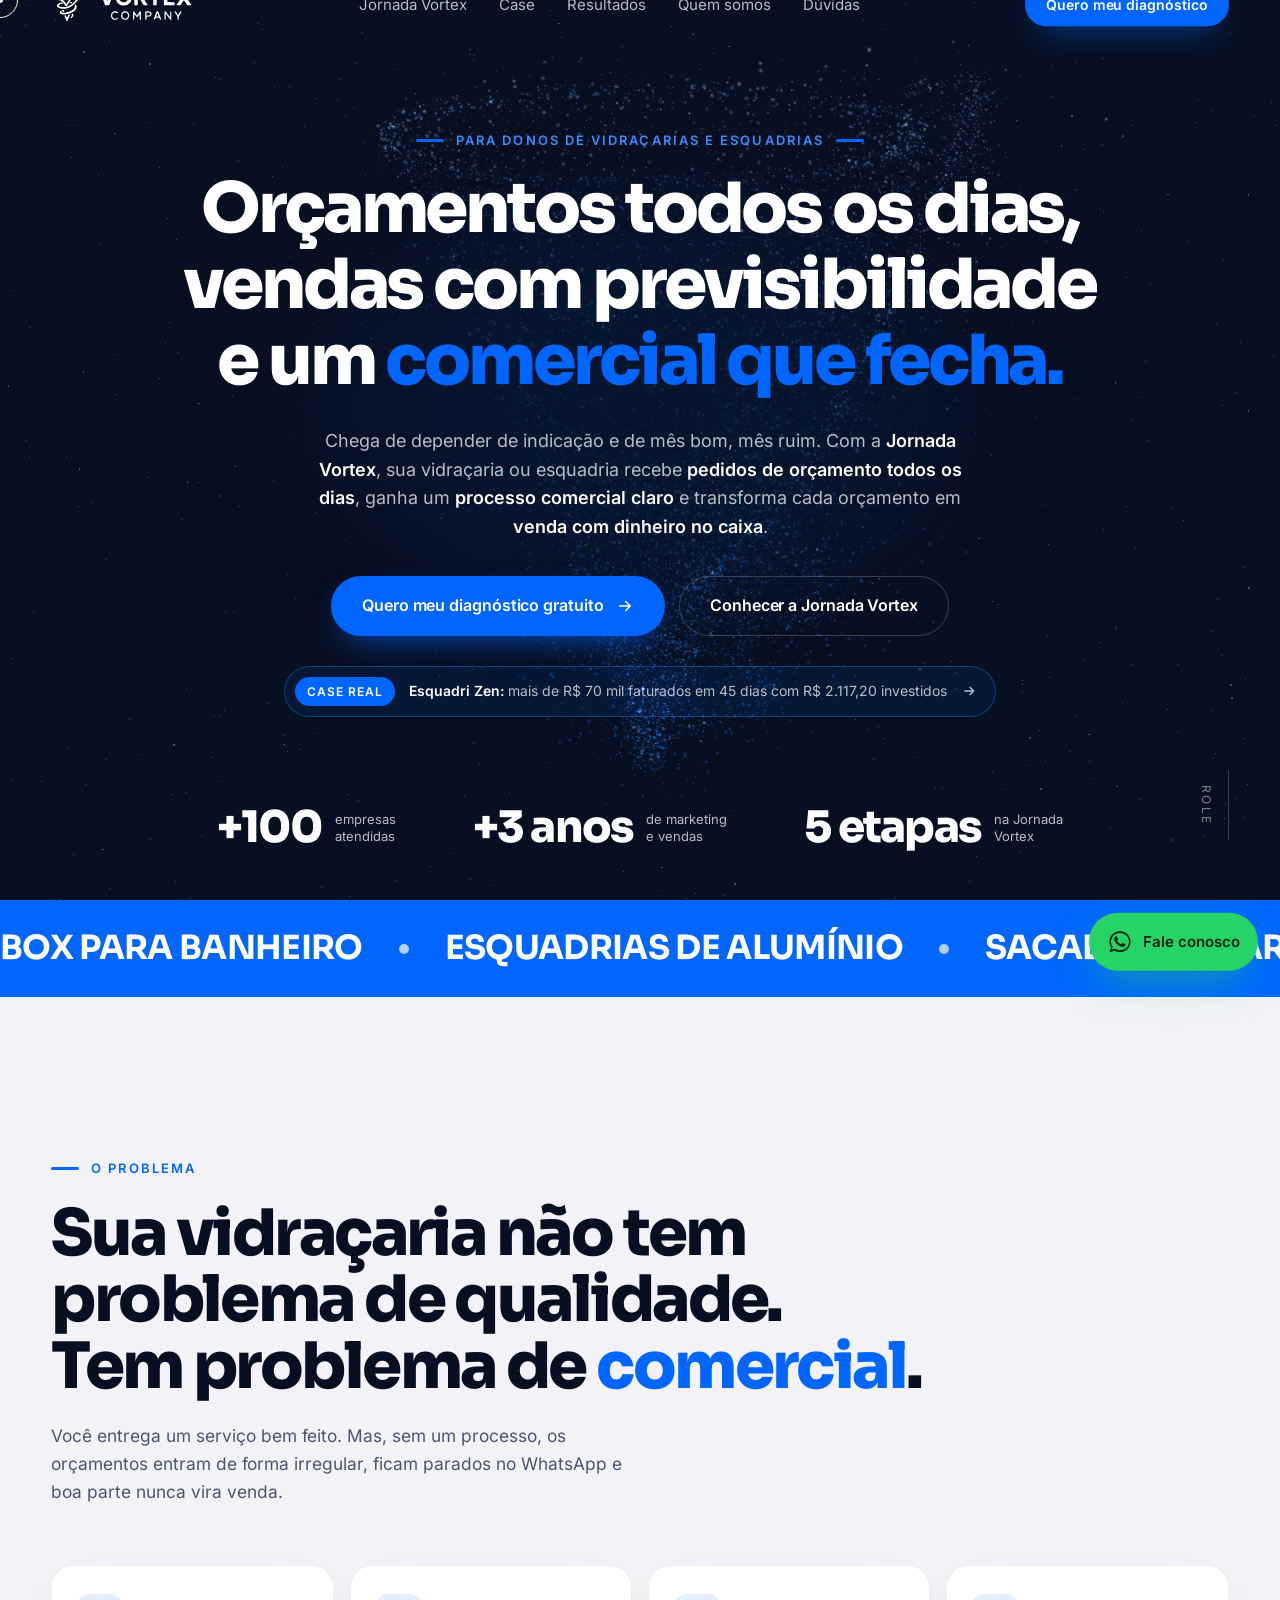
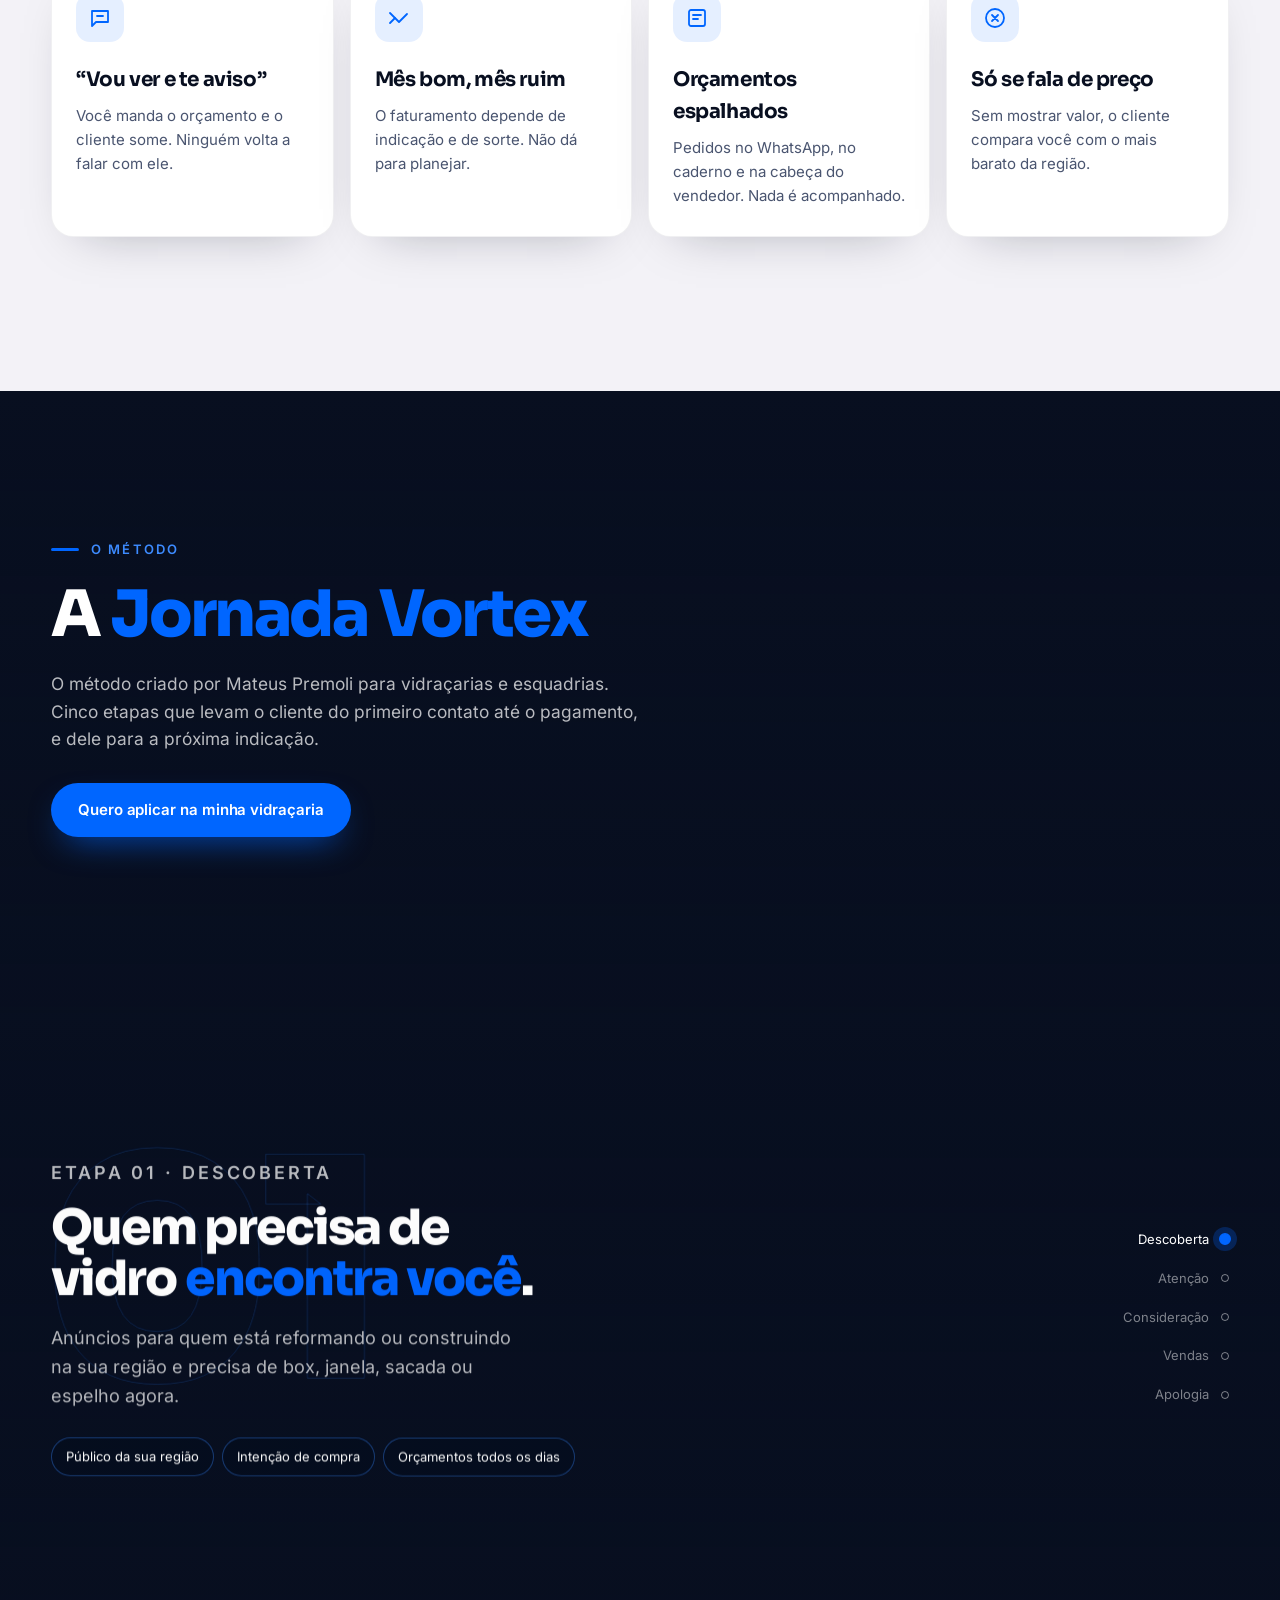
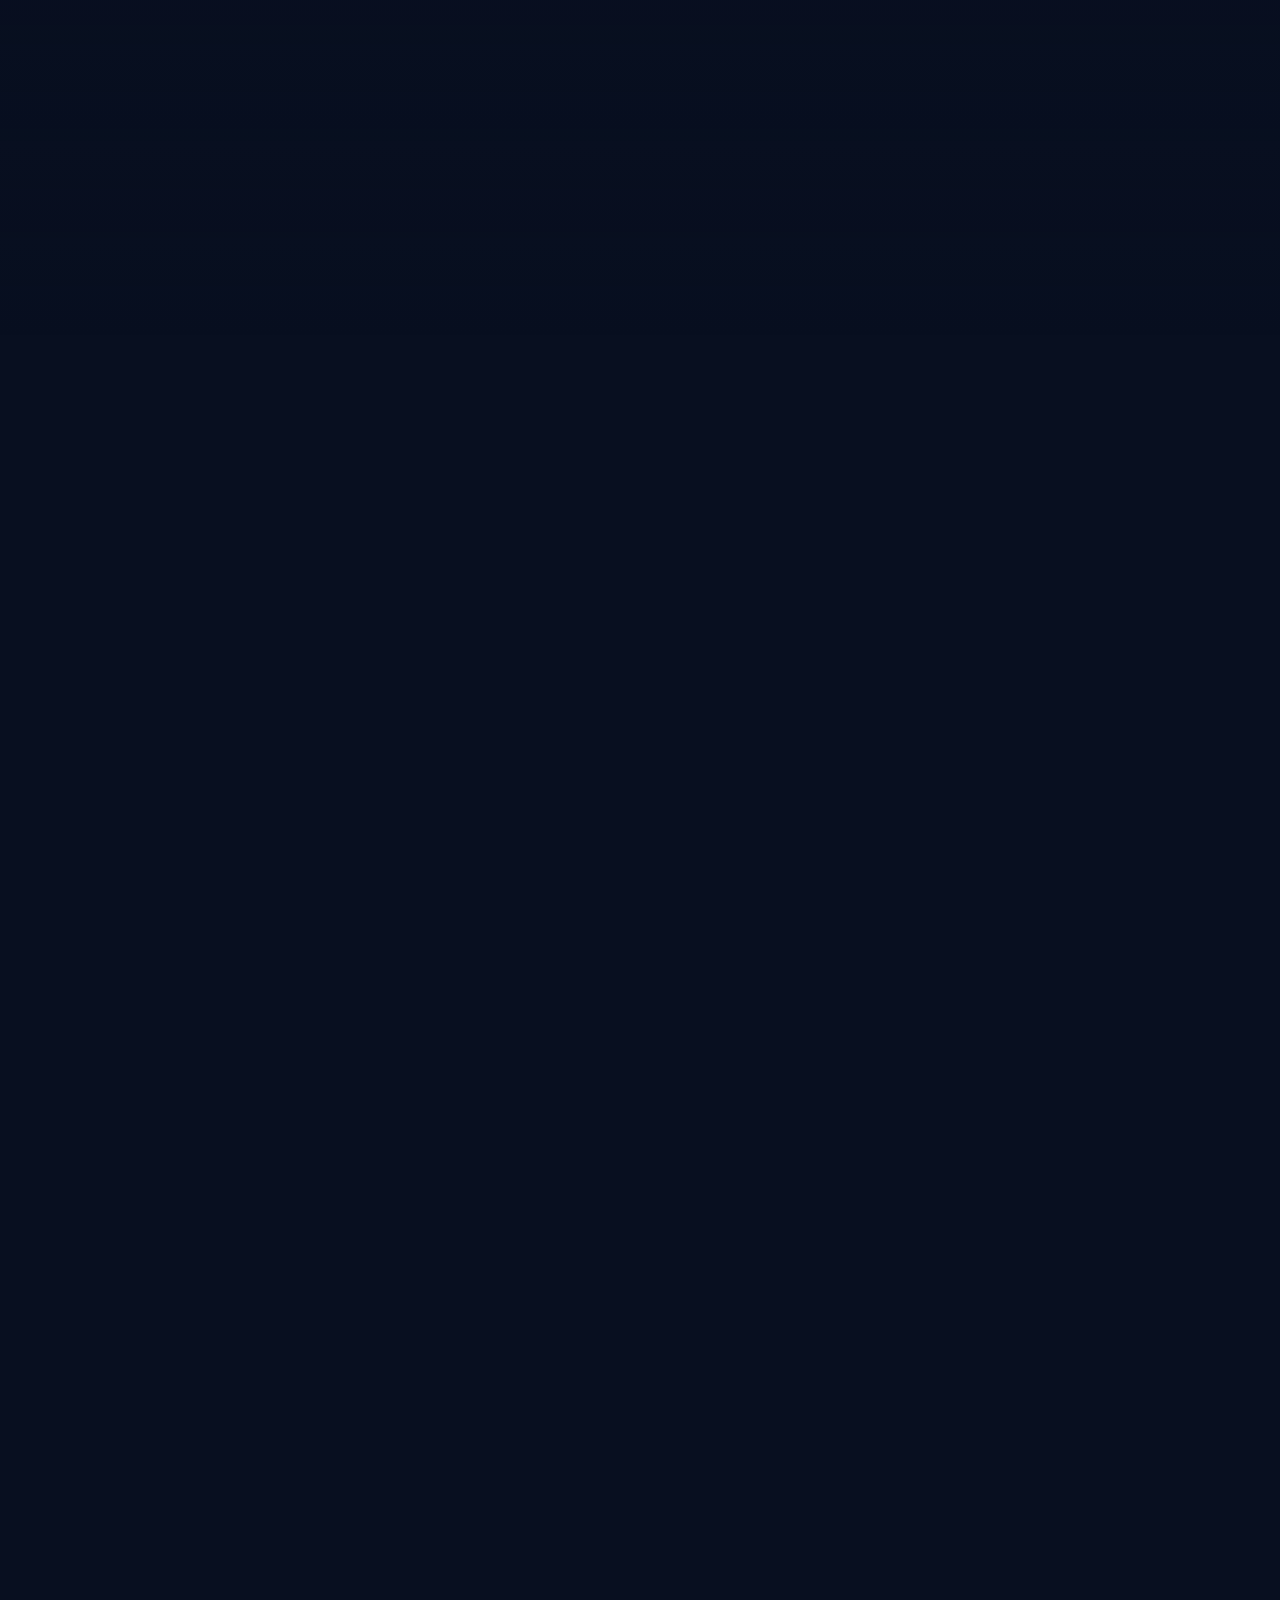
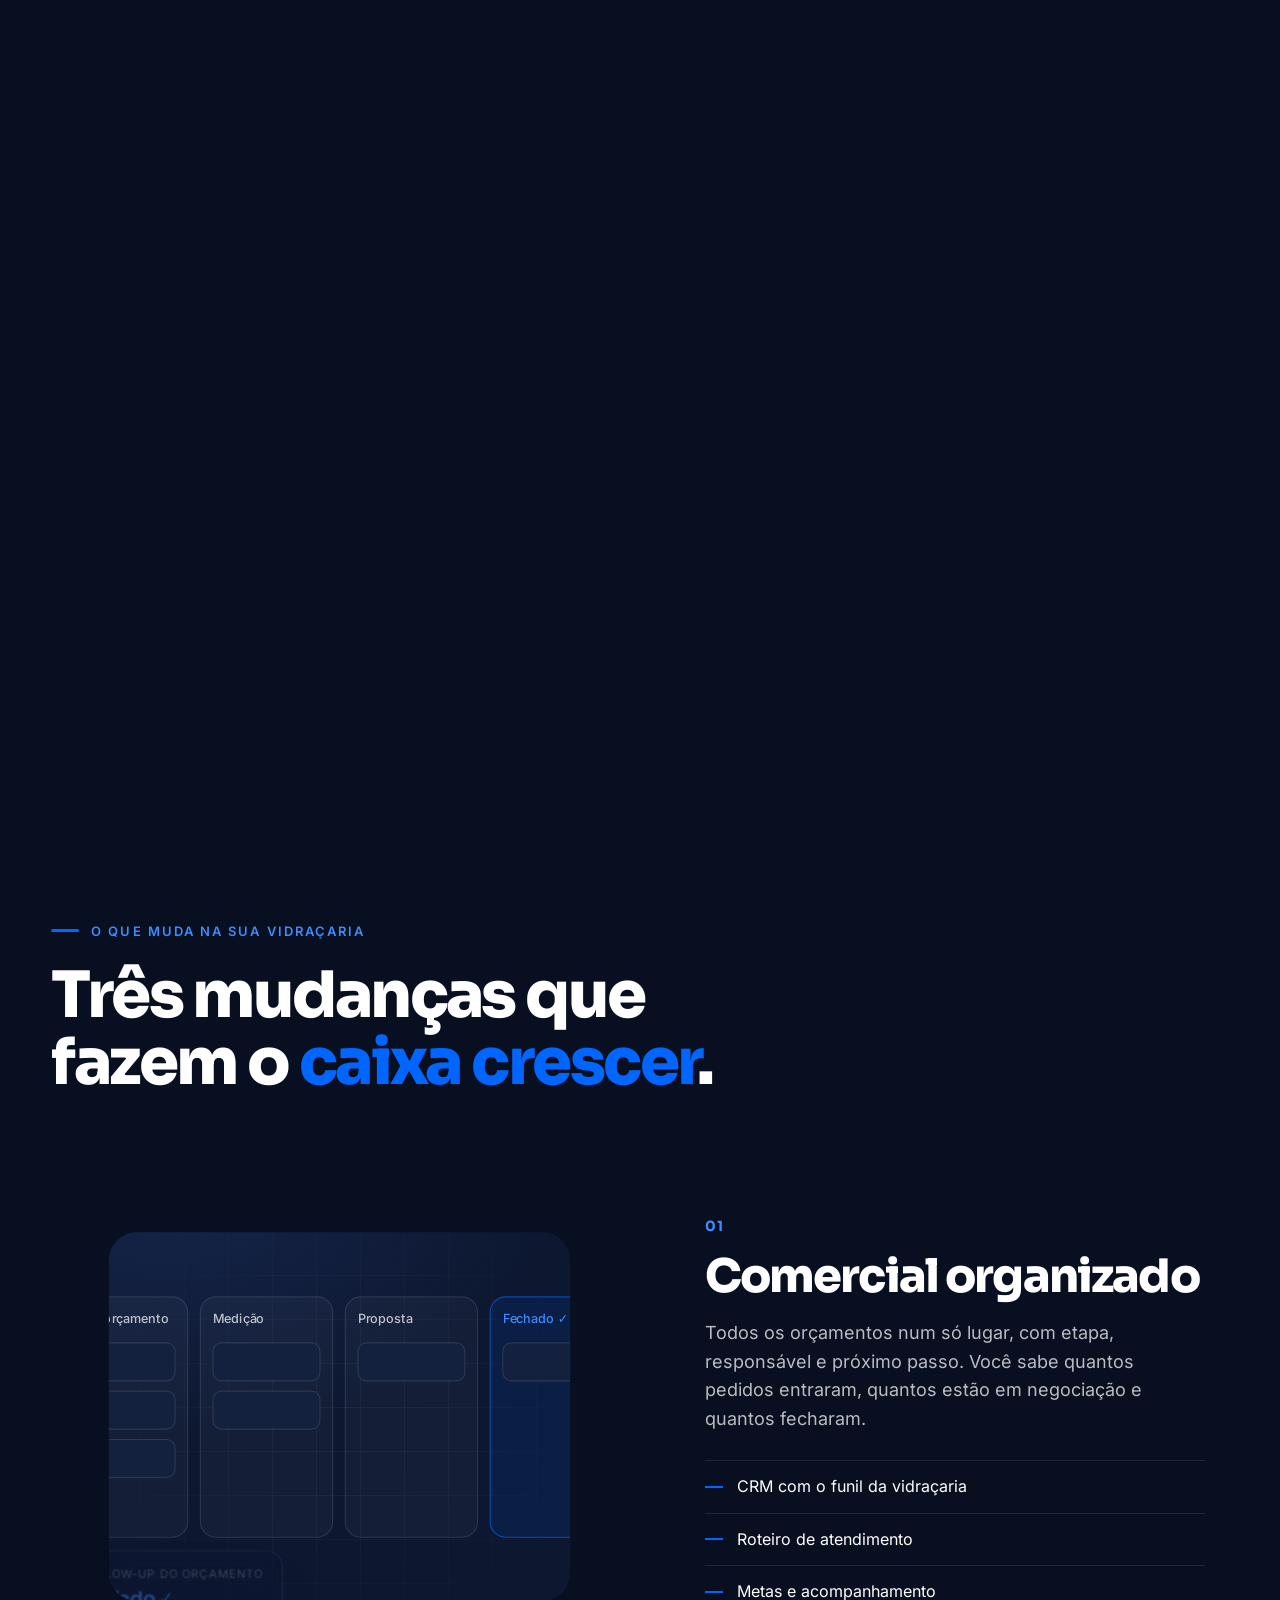
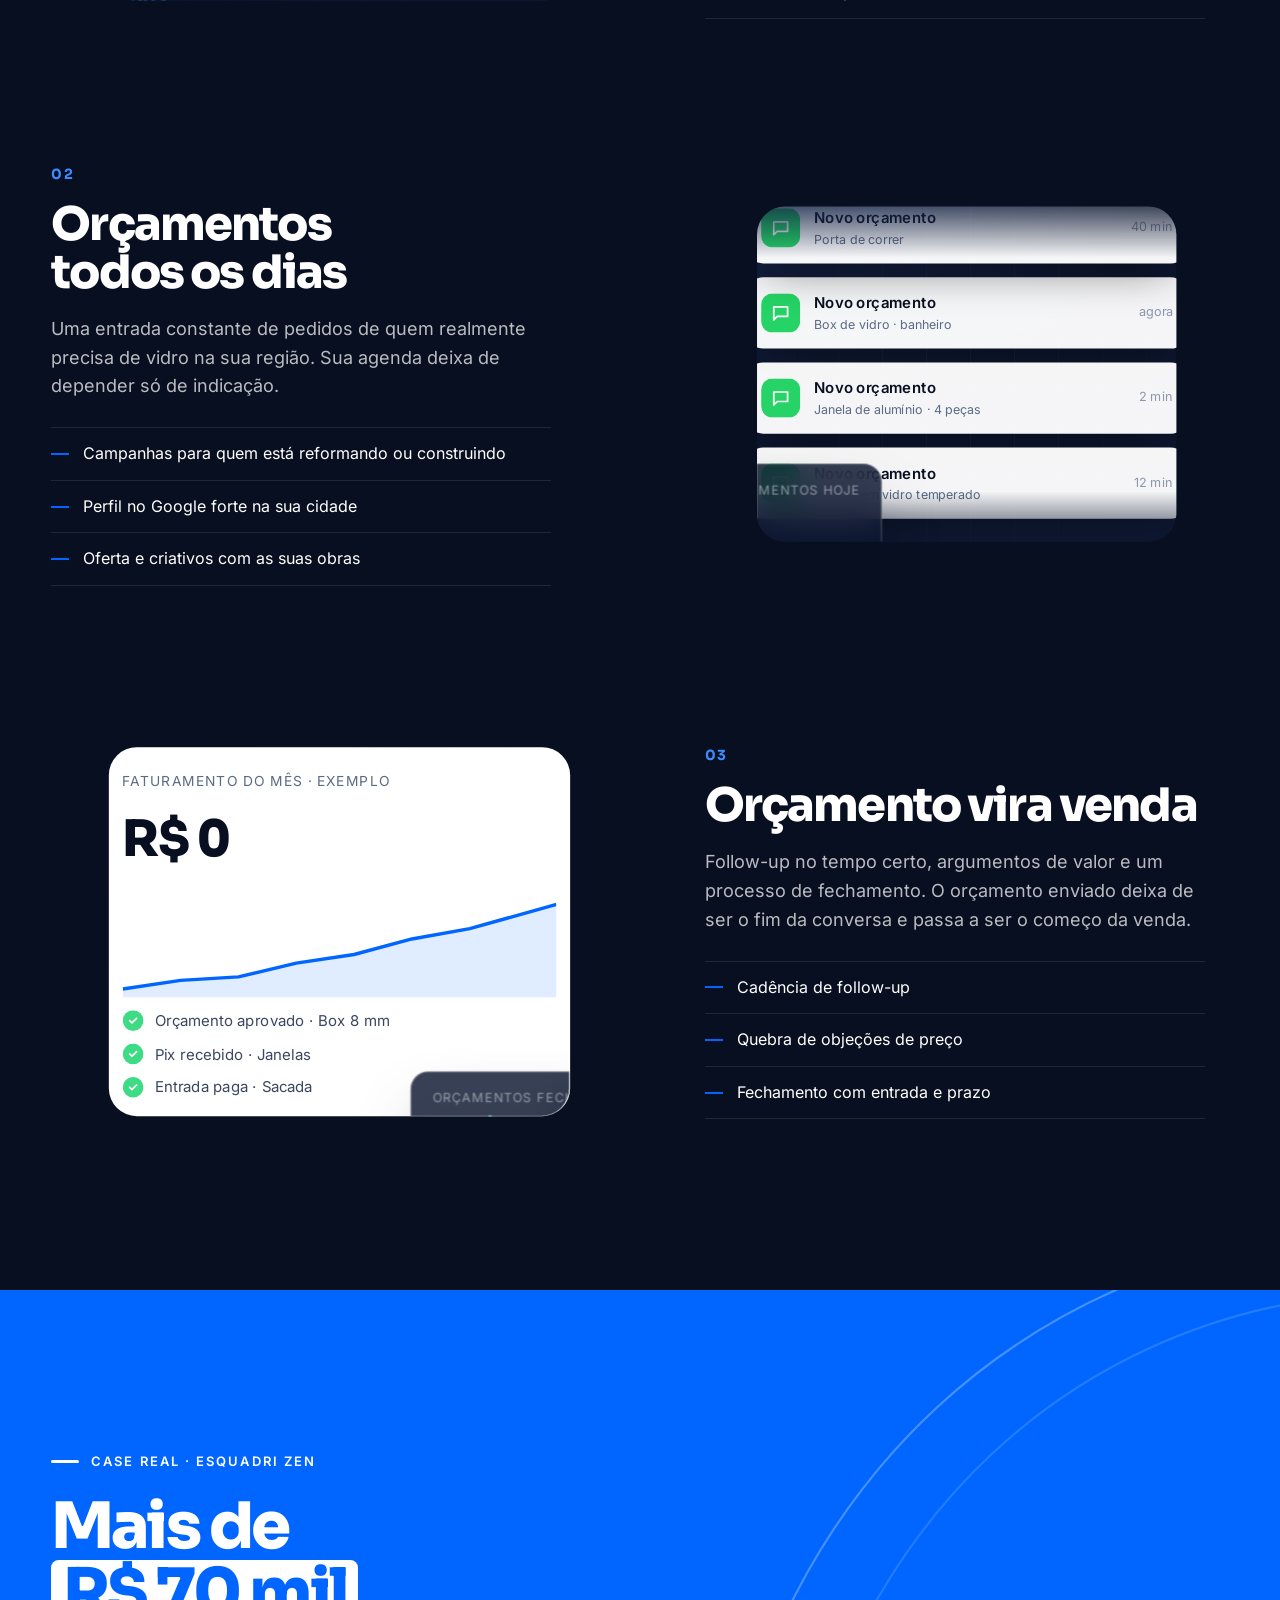
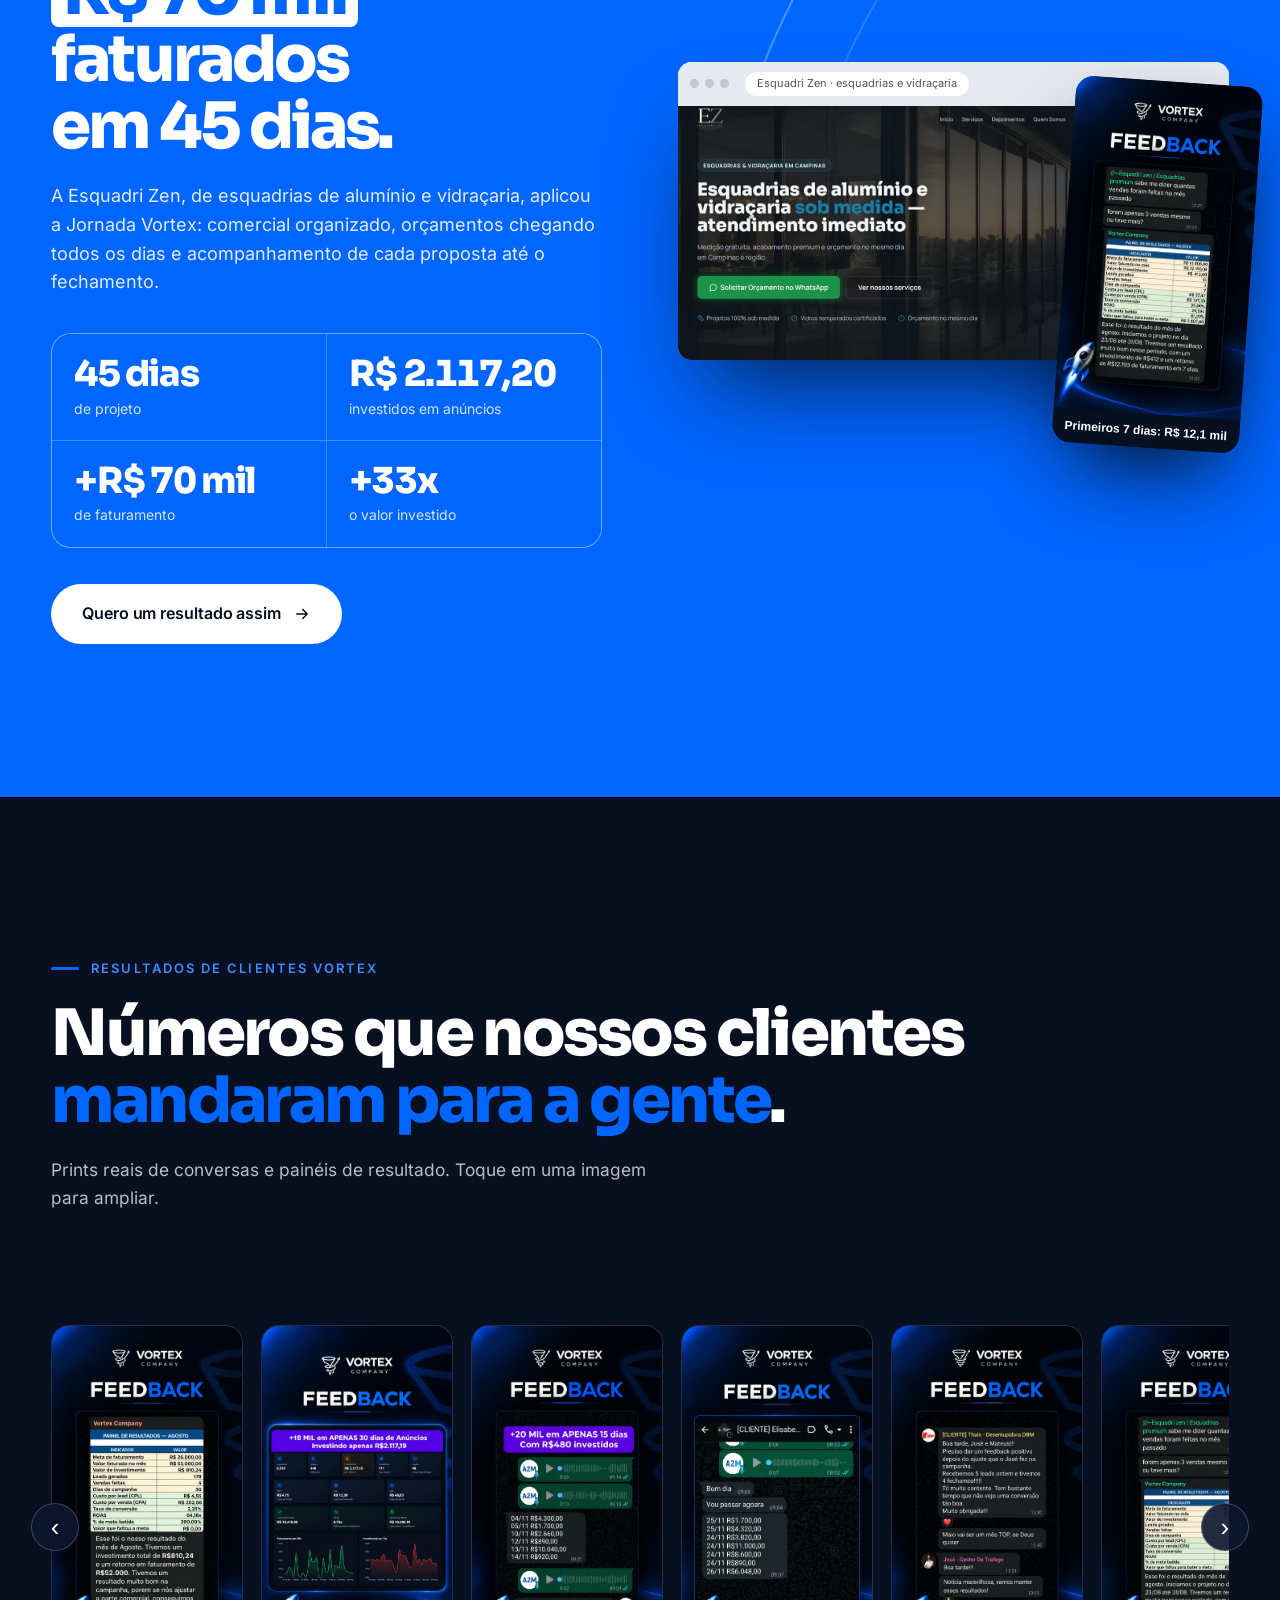
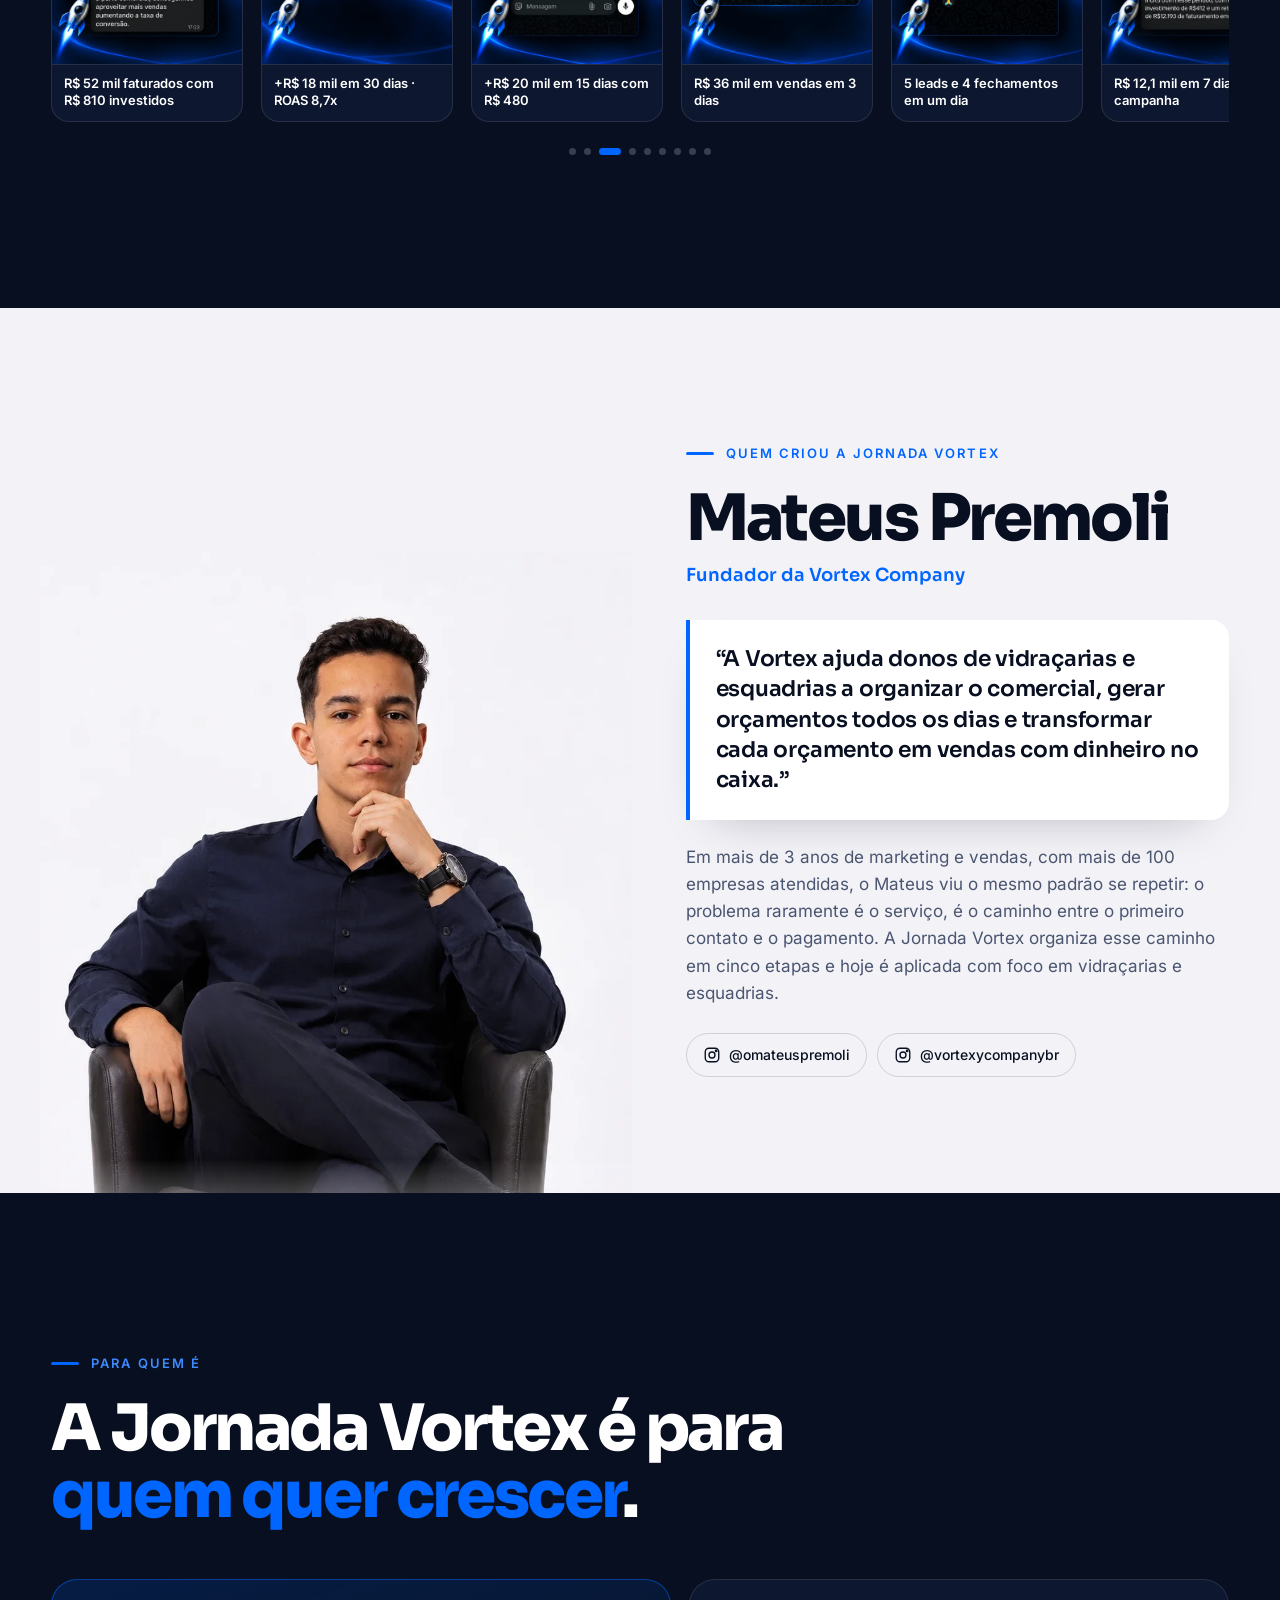
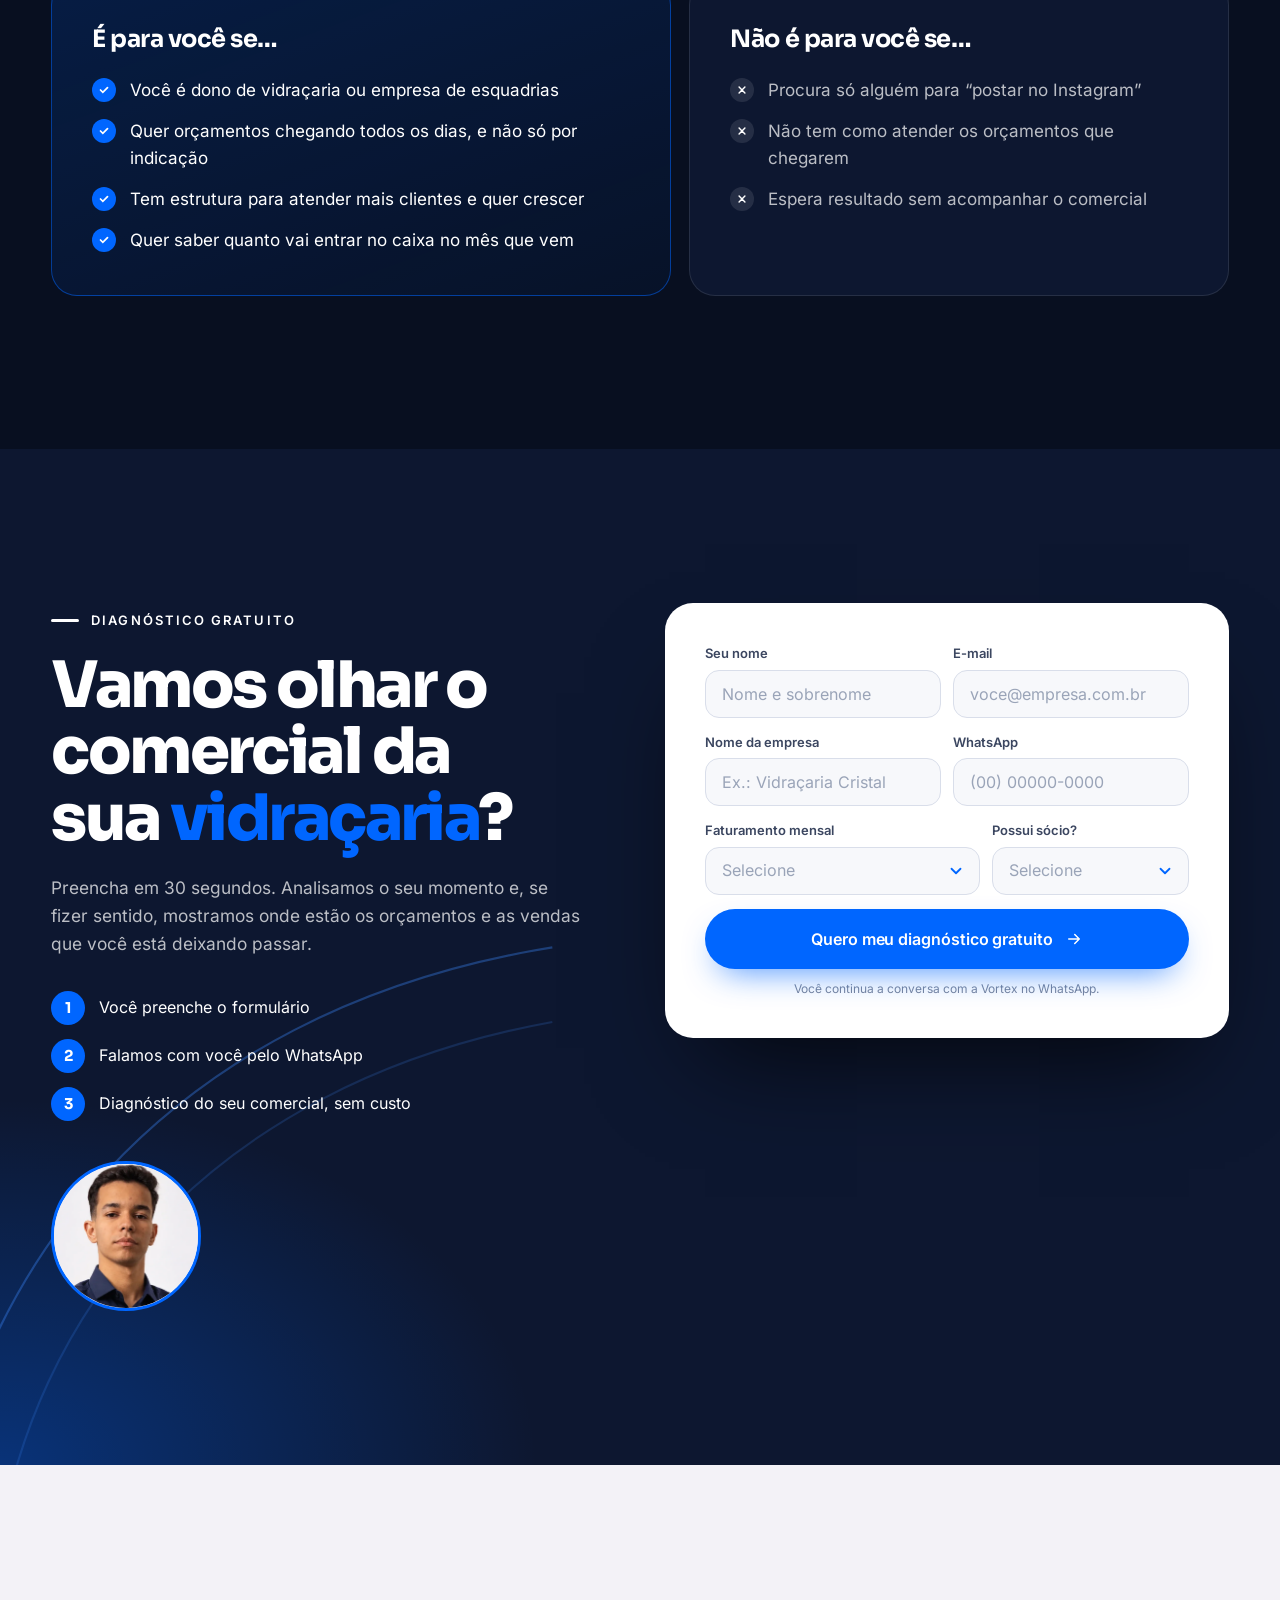
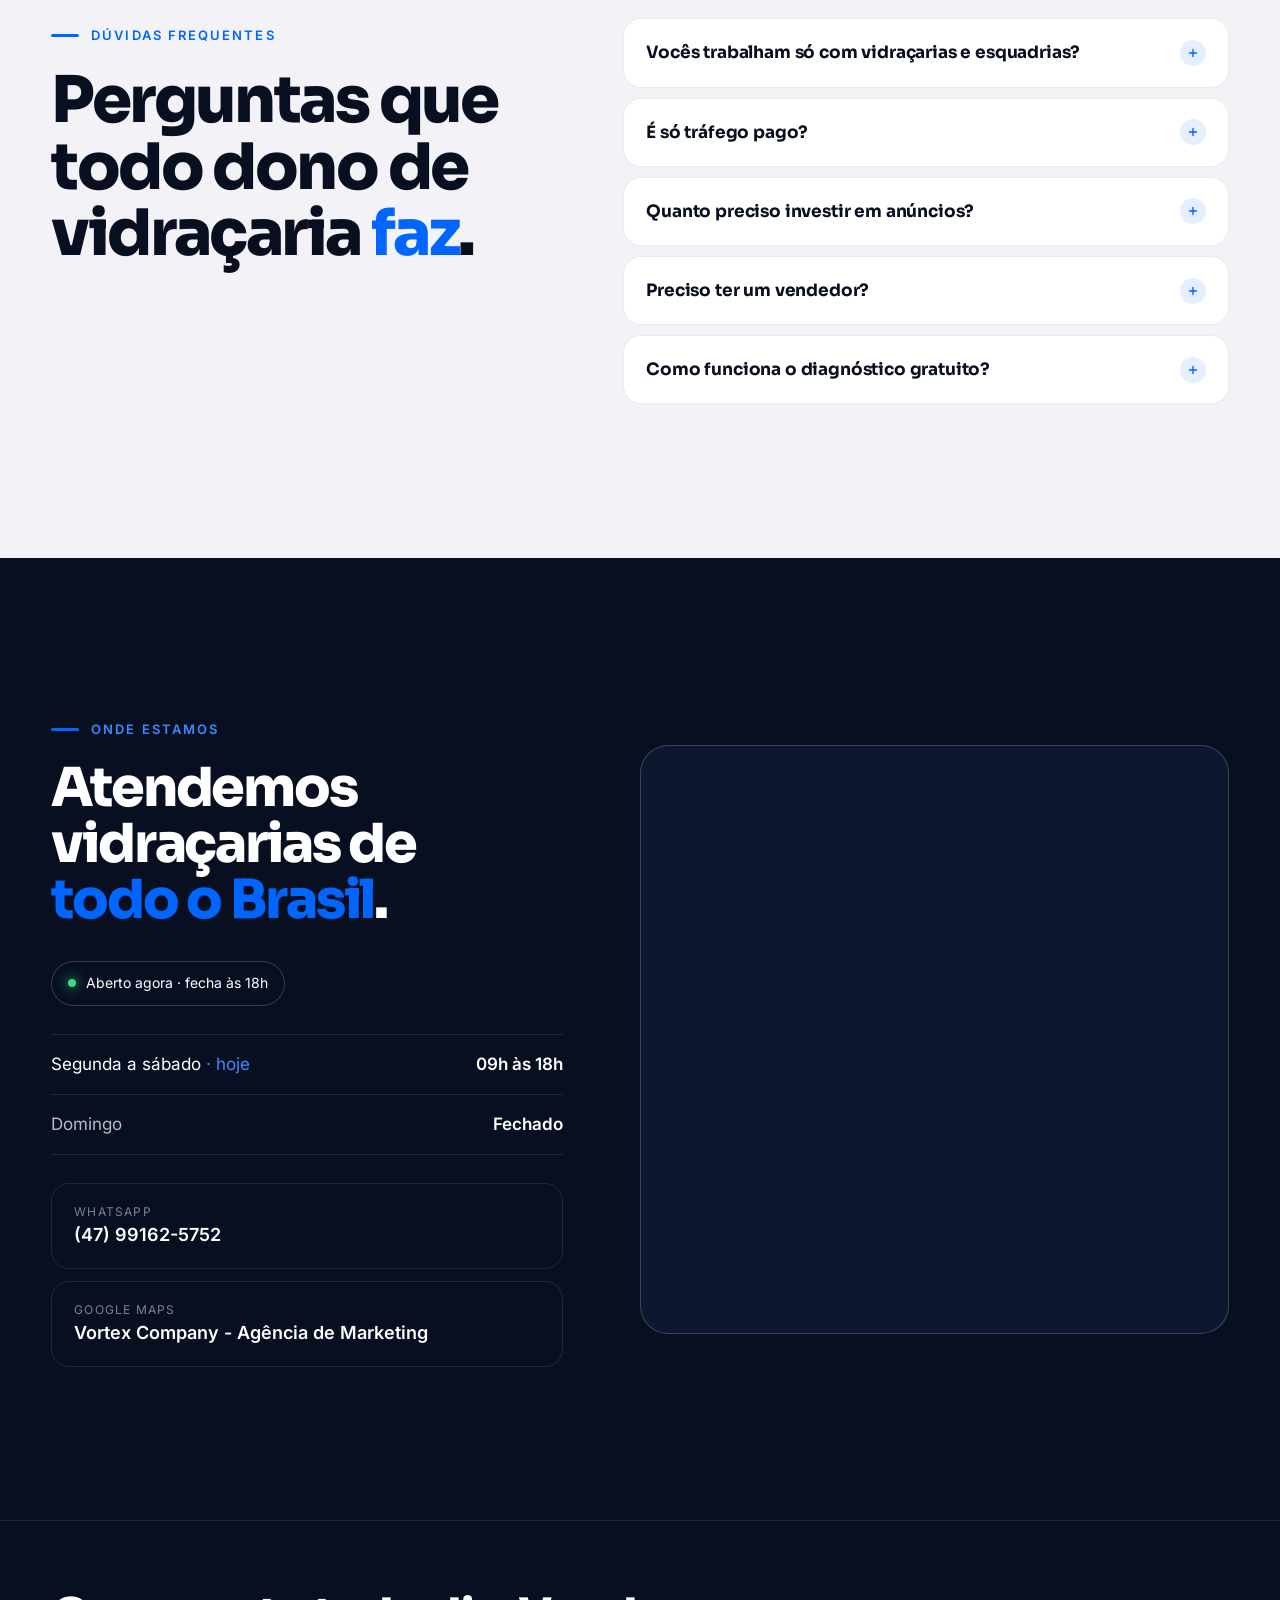
<file: public/index.html>
<!doctype html>
<html lang="pt-BR">
<head>
  <meta charset="utf-8">
  <meta name="viewport" content="width=device-width, initial-scale=1, viewport-fit=cover">
  <title>Vortex Company — Marketing e vendas para vidraçarias e esquadrias</title>
  <meta name="description" content="A Vortex ajuda donos de vidraçarias e esquadrias a organizar o comercial, gerar orçamentos todos os dias e transformar cada orçamento em vendas com dinheiro no caixa. Conheça a Jornada Vortex.">
  <meta name="theme-color" content="#080F20">
  <link rel="canonical" href="https://vortexcompanybr.com.br/">
  <link rel="icon" type="image/svg+xml" href="assets/favicon.svg">
  <link rel="apple-touch-icon" href="assets/apple-touch-icon.png">

  <meta property="og:type" content="website">
  <meta property="og:locale" content="pt_BR">
  <meta property="og:site_name" content="Vortex Company">
  <meta property="og:title" content="Vortex Company — orçamento todo dia, venda com dinheiro no caixa">
  <meta property="og:description" content="Marketing e vendas para vidraçarias e esquadrias. Case Esquadri Zen: mais de R$ 70 mil faturados em 45 dias com R$ 2.117,20 investidos.">
  <meta property="og:url" content="https://vortexcompanybr.com.br/">
  <meta property="og:image" content="https://vortexcompanybr.com.br/assets/og-image.png">
  <meta name="twitter:card" content="summary_large_image">

  <link rel="preload" href="assets/fonts/sora-latin-800-normal.woff2" as="font" type="font/woff2" crossorigin>
  <link rel="preload" href="assets/fonts/inter-latin-400-normal.woff2" as="font" type="font/woff2" crossorigin>
  <link rel="stylesheet" href="assets/css/style.css?v=20261118d">

  <script type="application/ld+json">
  {
    "@context": "https://schema.org",
    "@type": "MarketingAgency",
    "name": "Vortex Company - Agência de Marketing",
    "url": "https://vortexcompanybr.com.br/",
    "logo": "https://vortexcompanybr.com.br/assets/apple-touch-icon.png",
    "image": "https://vortexcompanybr.com.br/assets/og-image.png",
    "telephone": "+55-47-99162-5752",
    "taxID": "68.063.725/0001-62",
    "hasMap": "https://maps.google.com/?cid=4198462059883251963",
    "founder": { "@type": "Person", "name": "Mateus Premoli" },
    "openingHoursSpecification": [{
      "@type": "OpeningHoursSpecification",
      "dayOfWeek": ["Monday","Tuesday","Wednesday","Thursday","Friday","Saturday"],
      "opens": "09:00", "closes": "18:00"
    }],
    "areaServed": "BR",
    "description": "Marketing e vendas para vidraçarias e esquadrias: organização do comercial, geração de orçamentos todos os dias e conversão de orçamentos em vendas com o método Jornada Vortex."
  }
  </script>
</head>
<body>
  <canvas id="vortex-gl" aria-hidden="true"></canvas>
  <div class="cursor" aria-hidden="true"><span class="cursor__dot"></span><span class="cursor__ring"></span></div>

  <!-- Navegação -->
  <header class="nav">
    <a href="#inicio" class="nav__logo" aria-label="Vortex Company — início">
      <span class="logo-mark"></span>
      <span class="logo-word"></span>
    </a>
    <nav class="nav__links" aria-label="Principal">
      <a href="#metodo">Jornada Vortex</a>
      <a href="#case">Case</a>
      <a href="#resultados">Resultados</a>
      <a href="#fundador">Quem somos</a>
      <a href="#duvidas">Dúvidas</a>
    </nav>
    <a class="btn btn--primary btn--sm magnetic" data-lead data-origem="Menu" href="#diagnostico"><span>Quero meu diagnóstico</span></a>
    <button class="nav__burger" aria-label="Abrir menu" aria-expanded="false"><span></span><span></span></button>
  </header>

  <div class="mobile-menu" aria-hidden="true">
    <a href="#metodo">Jornada Vortex</a>
    <a href="#case">Case</a>
    <a href="#resultados">Resultados</a>
    <a href="#fundador">Quem somos</a>
    <a href="#duvidas">Dúvidas</a>
    <a class="btn btn--primary" data-lead data-origem="Menu" href="#diagnostico"><span>Quero meu diagnóstico</span></a>
  </div>

  <main>
    <!-- HERO -->
    <section class="hero" id="inicio">
      <div class="hero__inner container">
        <p class="kicker reveal-up"><span class="bar"></span>Para donos de vidraçarias e esquadrias<span class="bar"></span></p>
        <h1 class="hero__title">
          <span class="line"><span>Orçamentos todos os dias,</span></span>
          <span class="line"><span>vendas com previsibilidade</span></span>
          <span class="line"><span>e um <em>comercial que fecha.</em></span></span>
        </h1>
        <p class="hero__sub reveal-up">Chega de depender de indicação e de mês bom, mês ruim. Com a <strong>Jornada Vortex</strong>, sua vidraçaria ou esquadria recebe <strong>pedidos de orçamento todos os dias</strong>, ganha um <strong>processo comercial claro</strong> e transforma cada orçamento em <strong>venda com dinheiro no caixa</strong>.</p>
        <div class="hero__cta reveal-up">
          <a class="btn btn--primary btn--lg magnetic" data-lead data-origem="Topo do site" href="#diagnostico"><span>Quero meu diagnóstico gratuito</span><svg class="ico" viewBox="0 0 24 24"><path d="M5 12h14M13 6l6 6-6 6"/></svg></a>
          <a class="btn btn--ghost btn--lg magnetic" href="#metodo"><span>Conhecer a Jornada Vortex</span></a>
        </div>
        <a class="hero__proof reveal-up" href="#case">
          <span class="hero__proof-badge">Case real</span>
          <span><b>Esquadri Zen:</b> mais de R$ 70 mil faturados em 45 dias com R$ 2.117,20 investidos</span>
          <svg class="ico" viewBox="0 0 24 24"><path d="M5 12h14M13 6l6 6-6 6"/></svg>
        </a>
      </div>
      <div class="hero__stats container">
        <div class="stat reveal-up"><strong>+<span data-count="100">0</span></strong><small>empresas<br>atendidas</small></div>
        <div class="stat reveal-up"><strong>+<span data-count="3">0</span> anos</strong><small>de marketing<br>e vendas</small></div>
        <div class="stat reveal-up"><strong><span data-count="5">0</span> etapas</strong><small>na Jornada<br>Vortex</small></div>
      </div>
      <a href="#dores" class="scroll-hint" aria-label="Rolar para baixo"><span></span>Role</a>
    </section>

    <div class="marquee" aria-hidden="true">
      <div class="marquee__track">
        <span>Box para banheiro</span><i></i><span>Esquadrias de alumínio</span><i></i><span>Sacadas e guarda-corpos</span><i></i><span>Espelhos</span><i></i><span>Vidro temperado</span><i></i><span>Portas e janelas</span><i></i><span>Fachadas</span><i></i>
        <span>Box para banheiro</span><i></i><span>Esquadrias de alumínio</span><i></i><span>Sacadas e guarda-corpos</span><i></i><span>Espelhos</span><i></i><span>Vidro temperado</span><i></i><span>Portas e janelas</span><i></i><span>Fachadas</span><i></i>
      </div>
    </div>

    <!-- DORES (fundo branco) -->
    <section class="pains light" id="dores">
      <div class="container">
        <p class="kicker"><span class="bar"></span>O problema</p>
        <h2 class="section-title">Sua vidraçaria não tem problema de qualidade.<br>Tem problema de <em>comercial</em>.</h2>
        <p class="section-lead">Você entrega um serviço bem feito. Mas, sem um processo, os orçamentos entram de forma irregular, ficam parados no WhatsApp e boa parte nunca vira venda.</p>
        <div class="pains__grid">
          <article class="pain reveal-up"><span class="pain__ico"><svg viewBox="0 0 24 24"><path d="M4 5h16v11H8l-4 4z"/><path d="M9 10h6"/></svg></span><h3>“Vou ver e te aviso”</h3><p>Você manda o orçamento e o cliente some. Ninguém volta a falar com ele.</p></article>
          <article class="pain reveal-up"><span class="pain__ico"><svg viewBox="0 0 24 24"><path d="M3 17l5-5 4 4 8-8"/><path d="M3 7l5 5"/></svg></span><h3>Mês bom, mês ruim</h3><p>O faturamento depende de indicação e de sorte. Não dá para planejar.</p></article>
          <article class="pain reveal-up"><span class="pain__ico"><svg viewBox="0 0 24 24"><rect x="4" y="4" width="16" height="16" rx="2"/><path d="M8 9h8M8 13h5"/></svg></span><h3>Orçamentos espalhados</h3><p>Pedidos no WhatsApp, no caderno e na cabeça do vendedor. Nada é acompanhado.</p></article>
          <article class="pain reveal-up"><span class="pain__ico"><svg viewBox="0 0 24 24"><circle cx="12" cy="12" r="9"/><path d="M9 9l6 6M15 9l-6 6"/></svg></span><h3>Só se fala de preço</h3><p>Sem mostrar valor, o cliente compara você com o mais barato da região.</p></article>
        </div>
      </div>
    </section>

    <!-- JORNADA VORTEX (pinada; o 3D muda a cada etapa) -->
    <section class="journey" id="metodo">
      <div class="journey__head container">
        <p class="kicker"><span class="bar"></span>O método</p>
        <h2 class="section-title">A <em>Jornada Vortex</em></h2>
        <p class="section-lead">O método criado por Mateus Premoli para vidraçarias e esquadrias. Cinco etapas que levam o cliente do primeiro contato até o pagamento, e dele para a próxima indicação.</p>
        <div class="section-cta"><a class="btn btn--primary magnetic" data-lead data-origem="Jornada Vortex" href="#diagnostico"><span>Quero aplicar na minha vidraçaria</span></a></div>
      </div>

      <div class="journey__pin">
        <div class="journey__stage container">
          <div class="journey__steps">
            <article class="jstep is-active" data-step="0">
              <span class="jstep__num">01</span>
              <p class="jstep__kicker">Etapa 01 · Descoberta</p>
              <h3>Quem precisa de vidro <em>encontra você</em>.</h3>
              <p>Anúncios para quem está reformando ou construindo na sua região e precisa de box, janela, sacada ou espelho agora.</p>
              <ul class="tags"><li>Público da sua região</li><li>Intenção de compra</li><li>Orçamentos todos os dias</li></ul>
            </article>
            <article class="jstep" data-step="1">
              <span class="jstep__num">02</span>
              <p class="jstep__kicker">Etapa 02 · Atenção</p>
              <h3>Sua vidraçaria aparece <em>antes do concorrente</em>.</h3>
              <p>Criativos com as suas obras e uma oferta clara. O cliente entende em segundos por que deve falar com você.</p>
              <ul class="tags"><li>Obras reais</li><li>Oferta clara</li><li>Mensagem certa</li></ul>
            </article>
            <article class="jstep" data-step="2">
              <span class="jstep__num">03</span>
              <p class="jstep__kicker">Etapa 03 · Consideração</p>
              <h3>Confiança <em>antes do orçamento</em>.</h3>
              <p>Google Meu Negócio forte, avaliações e portfólio de obras. Quando o cliente pesquisa, encontra uma empresa sólida, não só um preço.</p>
              <ul class="tags"><li>Google Meu Negócio</li><li>Avaliações</li><li>Portfólio</li></ul>
            </article>
            <article class="jstep" data-step="3">
              <span class="jstep__num">04</span>
              <p class="jstep__kicker">Etapa 04 · Vendas</p>
              <h3>Cada orçamento vira <em>dinheiro no caixa</em>.</h3>
              <p>Comercial organizado em CRM, com roteiro de atendimento e follow-up de cada orçamento até o fechamento. Nenhum cliente fica esquecido.</p>
              <ul class="tags"><li>CRM</li><li>Roteiro comercial</li><li>Follow-up</li></ul>
            </article>
            <article class="jstep" data-step="4">
              <span class="jstep__num">05</span>
              <p class="jstep__kicker">Etapa 05 · Apologia</p>
              <h3>Cliente satisfeito <em>indica você</em>.</h3>
              <p>Pós-venda, pedido de avaliação e indicação. Quem comprou vira o canal de vendas mais barato da sua vidraçaria.</p>
              <ul class="tags"><li>Pós-venda</li><li>Avaliações</li><li>Indicações</li></ul>
            </article>
          </div>
          <ol class="journey__progress" aria-hidden="true">
            <li class="is-active"><span>Descoberta</span></li>
            <li><span>Atenção</span></li>
            <li><span>Consideração</span></li>
            <li><span>Vendas</span></li>
            <li><span>Apologia</span></li>
          </ol>
        </div>
      </div>
    </section>

    <!-- O QUE MUDA -->
    <section class="pillars" id="entregas">
      <div class="container">
        <p class="kicker"><span class="bar"></span>O que muda na sua vidraçaria</p>
        <h2 class="section-title">Três mudanças que fazem o <em>caixa crescer</em>.</h2>

        <div class="pillar-list">
          <article class="pillar" data-vis="crm">
            <div class="pillar__visual">
              <div class="vis vis--crm">
                <div class="kanban">
                  <div class="kcol"><h5>Novo orçamento</h5><div class="kcard"></div><div class="kcard"></div><div class="kcard"></div></div>
                  <div class="kcol"><h5>Medição</h5><div class="kcard"></div><div class="kcard"></div></div>
                  <div class="kcol"><h5>Proposta</h5><div class="kcard"></div></div>
                  <div class="kcol kcol--won"><h5>Fechado ✓</h5><div class="kcard"></div></div>
                  <div class="kcard kcard--moving"><b>Box 8 mm</b><small>Banheiro social</small></div>
                </div>
                <div class="float-card float-card--crm"><small>Follow-up do orçamento</small><b>Enviado ✓</b></div>
              </div>
            </div>
            <div class="pillar__body">
              <span class="pillar__idx">01</span>
              <h3>Comercial organizado</h3>
              <p>Todos os orçamentos num só lugar, com etapa, responsável e próximo passo. Você sabe quantos pedidos entraram, quantos estão em negociação e quantos fecharam.</p>
              <ul><li>CRM com o funil da vidraçaria</li><li>Roteiro de atendimento</li><li>Metas e acompanhamento</li></ul>
            </div>
          </article>

          <article class="pillar" data-vis="leads">
            <div class="pillar__visual">
              <div class="vis vis--leads">
                <div class="notif-stack" aria-hidden="true">
                  <div class="notif"><i></i><div><b>Novo orçamento</b><small>Box de vidro · banheiro</small></div><span>agora</span></div>
                  <div class="notif"><i></i><div><b>Novo orçamento</b><small>Janela de alumínio · 4 peças</small></div><span>2 min</span></div>
                  <div class="notif"><i></i><div><b>Novo orçamento</b><small>Sacada em vidro temperado</small></div><span>12 min</span></div>
                  <div class="notif"><i></i><div><b>Novo orçamento</b><small>Espelho sob medida</small></div><span>25 min</span></div>
                  <div class="notif"><i></i><div><b>Novo orçamento</b><small>Porta de correr</small></div><span>40 min</span></div>
                </div>
                <div class="float-card float-card--today"><small>Orçamentos hoje</small><b class="leads-count">0</b></div>
              </div>
            </div>
            <div class="pillar__body">
              <span class="pillar__idx">02</span>
              <h3>Orçamentos todos os dias</h3>
              <p>Uma entrada constante de pedidos de quem realmente precisa de vidro na sua região. Sua agenda deixa de depender só de indicação.</p>
              <ul><li>Campanhas para quem está reformando ou construindo</li><li>Perfil no Google forte na sua cidade</li><li>Oferta e criativos com as suas obras</li></ul>
            </div>
          </article>

          <article class="pillar" data-vis="cash">
            <div class="pillar__visual">
              <div class="vis vis--cash">
                <div class="cash-card">
                  <small>Faturamento do mês · exemplo</small>
                  <b class="cash-value">R$ 0</b>
                  <svg class="cash-chart" viewBox="0 0 300 120" preserveAspectRatio="none"><path class="cash-area" d="M0 110 L40 100 L80 96 L120 80 L160 70 L200 52 L240 40 L300 12 L300 120 L0 120Z"/><path class="cash-line" d="M0 110 L40 100 L80 96 L120 80 L160 70 L200 52 L240 40 L300 12"/></svg>
                  <div class="cash-rows">
                    <span><i></i>Orçamento aprovado · Box 8 mm</span>
                    <span><i></i>Pix recebido · Janelas</span>
                    <span><i></i>Entrada paga · Sacada</span>
                  </div>
                </div>
                <div class="float-card float-card--conv"><small>Orçamentos fechados</small><b>no caixa ✓</b></div>
              </div>
            </div>
            <div class="pillar__body">
              <span class="pillar__idx">03</span>
              <h3>Orçamento vira venda</h3>
              <p>Follow-up no tempo certo, argumentos de valor e um processo de fechamento. O orçamento enviado deixa de ser o fim da conversa e passa a ser o começo da venda.</p>
              <ul><li>Cadência de follow-up</li><li>Quebra de objeções de preço</li><li>Fechamento com entrada e prazo</li></ul>
            </div>
          </article>
        </div>
      </div>
    </section>

    <!-- CASE ESQUADRI ZEN (fundo azul Vortex) -->
    <section class="case" id="case">
      <svg class="arc arc--case" viewBox="0 0 600 600" aria-hidden="true"><path d="M590 10C330 40 80 220 20 590"/><path d="M590 70C370 100 150 260 90 590"/></svg>
      <div class="container case__grid">
        <div class="case__info">
          <p class="kicker kicker--light"><span class="bar"></span>Case real · Esquadri Zen</p>
          <h2 class="case__title">Mais de <span class="case__big">R$ 70 mil</span> faturados em 45 dias.</h2>
          <p class="case__lead">A Esquadri Zen, de esquadrias de alumínio e vidraçaria, aplicou a Jornada Vortex: comercial organizado, orçamentos chegando todos os dias e acompanhamento de cada proposta até o fechamento.</p>
          <div class="case__stats">
            <div><strong><span data-count="45">0</span> dias</strong><small>de projeto</small></div>
            <div><strong>R$ <span data-count="2117" data-decimals="20">0</span></strong><small>investidos em anúncios</small></div>
            <div><strong>+R$ <span data-count="70">0</span> mil</strong><small>de faturamento</small></div>
            <div><strong>+<span data-count="33">0</span>x</strong><small>o valor investido</small></div>
          </div>
          <a class="btn btn--white btn--lg magnetic" data-lead data-origem="Case Esquadri Zen" href="#diagnostico"><span>Quero um resultado assim</span><svg class="ico" viewBox="0 0 24 24"><path d="M5 12h14M13 6l6 6-6 6"/></svg></a>
        </div>
        <div class="case__visual">
          <div class="browser">
            <div class="browser__bar"><i></i><i></i><i></i><span>Esquadri Zen · esquadrias e vidraçaria</span></div>
            <div class="site-shot"><img src="assets/sites/esquadrizen-site.webp" alt="Site da Esquadri Zen, esquadrias e vidraçaria, criado pela Vortex Company" width="1400" height="646" loading="lazy"></div>
          </div>
          <button class="case__print" type="button" data-fb="5" aria-label="Ampliar o painel de resultados da Esquadri Zen">
            <img src="assets/feedbacks/feedback-02.webp" alt="Painel de resultados da Esquadri Zen nos primeiros dias de campanha" loading="lazy" width="941" height="1672">
            <span>Primeiros 7 dias: R$ 12,1 mil</span>
          </button>
        </div>
      </div>
    </section>

    <!-- RESULTADOS (feedbacks) -->
    <section class="results" id="resultados">
      <div class="container">
        <p class="kicker"><span class="bar"></span>Resultados de clientes Vortex</p>
        <h2 class="section-title">Números que nossos clientes <em>mandaram para a gente</em>.</h2>
        <p class="section-lead">Prints reais de conversas e painéis de resultado. Toque em uma imagem para ampliar.</p>

        <div class="reviews" id="reviews" hidden></div>
        <div class="fb" id="feedbacks" hidden>
          <button class="fb__arrow fb__arrow--prev" aria-label="Feedback anterior">‹</button>
          <div class="fb__track" id="feedbacksGrid"></div>
          <button class="fb__arrow fb__arrow--next" aria-label="Próximo feedback">›</button>
          <div class="fb__dots" id="fbDots" aria-hidden="true"></div>
        </div>
      </div>
    </section>

    <!-- FUNDADOR (fundo claro, combina com a foto) -->
    <section class="founder light" id="fundador">
      <div class="container founder__grid">
        <figure class="founder__photo reveal-up">
          <img src="assets/img/mateus-poltrona.webp" alt="Mateus Premoli, fundador da Vortex Company, sentado em uma poltrona" width="941" height="1672" loading="lazy">
        </figure>
        <div class="founder__info">
          <p class="kicker"><span class="bar"></span>Quem criou a Jornada Vortex</p>
          <h2 class="section-title">Mateus Premoli</h2>
          <p class="founder__role">Fundador da Vortex Company</p>
          <blockquote class="founder__quote">“A Vortex ajuda donos de vidraçarias e esquadrias a organizar o comercial, gerar orçamentos todos os dias e transformar cada orçamento em vendas com dinheiro no caixa.”</blockquote>
          <p class="founder__bio">Em mais de 3 anos de marketing e vendas, com mais de 100 empresas atendidas, o Mateus viu o mesmo padrão se repetir: o problema raramente é o serviço, é o caminho entre o primeiro contato e o pagamento. A Jornada Vortex organiza esse caminho em cinco etapas e hoje é aplicada com foco em vidraçarias e esquadrias.</p>
          <div class="founder__links">
            <a class="chip-link" href="https://www.instagram.com/omateuspremoli/" target="_blank" rel="noopener"><svg viewBox="0 0 24 24"><rect x="3" y="3" width="18" height="18" rx="5"/><circle cx="12" cy="12" r="4"/><circle cx="17.5" cy="6.5" r="1"/></svg>@omateuspremoli</a>
            <a class="chip-link" href="https://www.instagram.com/vortexycompanybr/" target="_blank" rel="noopener"><svg viewBox="0 0 24 24"><rect x="3" y="3" width="18" height="18" rx="5"/><circle cx="12" cy="12" r="4"/><circle cx="17.5" cy="6.5" r="1"/></svg>@vortexycompanybr</a>
          </div>
        </div>
      </div>
    </section>

    <!-- PARA QUEM É -->
    <section class="fit">
      <div class="container">
        <p class="kicker"><span class="bar"></span>Para quem é</p>
        <h2 class="section-title">A Jornada Vortex é para <em>quem quer crescer</em>.</h2>
        <div class="fit__grid">
          <div class="fit__col fit__col--yes reveal-up">
            <h3>É para você se…</h3>
            <ul>
              <li>Você é dono de vidraçaria ou empresa de esquadrias</li>
              <li>Quer orçamentos chegando todos os dias, e não só por indicação</li>
              <li>Tem estrutura para atender mais clientes e quer crescer</li>
              <li>Quer saber quanto vai entrar no caixa no mês que vem</li>
            </ul>
          </div>
          <div class="fit__col fit__col--no reveal-up">
            <h3>Não é para você se…</h3>
            <ul>
              <li>Procura só alguém para “postar no Instagram”</li>
              <li>Não tem como atender os orçamentos que chegarem</li>
              <li>Espera resultado sem acompanhar o comercial</li>
            </ul>
          </div>
        </div>
      </div>
    </section>

    <!-- FORMULÁRIO DE QUALIFICAÇÃO -->
    <section class="apply" id="diagnostico">
      <svg class="arc arc--apply" viewBox="0 0 600 600" aria-hidden="true"><path d="M10 590C40 330 220 80 590 20"/><path d="M70 590C100 370 260 150 590 90"/></svg>
      <div class="container apply__grid">
        <div class="apply__info">
          <p class="kicker kicker--light"><span class="bar"></span>Diagnóstico gratuito</p>
          <h2 class="section-title">Vamos olhar o comercial da sua <em>vidraçaria</em>?</h2>
          <p class="section-lead">Preencha em 30 segundos. Analisamos o seu momento e, se fizer sentido, mostramos onde estão os orçamentos e as vendas que você está deixando passar.</p>
          <ul class="apply__steps">
            <li><b>1</b>Você preenche o formulário</li>
            <li><b>2</b>Falamos com você pelo WhatsApp</li>
            <li><b>3</b>Diagnóstico do seu comercial, sem custo</li>
          </ul>
          <figure class="apply__photo"><img src="assets/img/mateus-retrato.webp" alt="Mateus Premoli" width="941" height="1672" loading="lazy"></figure>
        </div>
        <div class="apply__form" data-form-slot="inline"></div>
      </div>
    </section>

    <!-- DÚVIDAS -->
    <section class="faq light" id="duvidas">
      <div class="container faq__grid">
        <div>
          <p class="kicker"><span class="bar"></span>Dúvidas frequentes</p>
          <h2 class="section-title">Perguntas que todo dono de vidraçaria <em>faz</em>.</h2>
        </div>
        <div class="faq__list">
          <details class="faq__item"><summary>Vocês trabalham só com vidraçarias e esquadrias?</summary><p>Esse é o nosso foco hoje: o método, os roteiros e as campanhas são pensados para vidraçarias e empresas de esquadrias. Se o seu negócio for de outro segmento, preencha o formulário e conversamos se faz sentido.</p></details>
          <details class="faq__item"><summary>É só tráfego pago?</summary><p>Não. Anúncio sem comercial organizado vira orçamento perdido. A Jornada Vortex cuida da entrada de orçamentos e também do processo que transforma esses orçamentos em vendas.</p></details>
          <details class="faq__item"><summary>Quanto preciso investir em anúncios?</summary><p>Depende da sua região, ticket e meta. No case da Esquadri Zen, o investimento em anúncios foi de R$ 2.117,20 em 45 dias. Definimos o valor ideal no diagnóstico.</p></details>
          <details class="faq__item"><summary>Preciso ter um vendedor?</summary><p>Não necessariamente. Muitos donos de vidraçaria fazem o atendimento. Organizamos o processo para quem atende hoje, seja você ou a sua equipe.</p></details>
          <details class="faq__item"><summary>Como funciona o diagnóstico gratuito?</summary><p>Você preenche o formulário, falamos pelo WhatsApp e marcamos uma conversa para entender o seu comercial. Saímos dela com uma visão clara do que travar e do que acelerar.</p></details>
        </div>
      </div>
    </section>

    <!-- CONTATO -->
    <section class="location" id="contato">
      <div class="container location__grid">
        <div class="location__info">
          <p class="kicker"><span class="bar"></span>Onde estamos</p>
          <h2 class="section-title">Atendemos vidraçarias de <em>todo o Brasil</em>.</h2>
          <div class="status" id="openStatus"><span class="status__dot"></span><span class="status__text">Verificando horário…</span></div>
          <dl class="hours">
            <div data-dias="1,2,3,4,5,6"><dt>Segunda a sábado</dt><dd>09h às 18h</dd></div>
            <div data-dias="0"><dt>Domingo</dt><dd>Fechado</dd></div>
          </dl>
          <div class="contact-list">
            <a data-wa href="#" target="_blank" rel="noopener"><small>WhatsApp</small><b>(47) 99162-5752</b></a>
            <a href="https://maps.google.com/?cid=4198462059883251963" target="_blank" rel="noopener"><small>Google Maps</small><b>Vortex Company - Agência de Marketing</b></a>
          </div>
        </div>
        <div class="location__map reveal-up">
          <iframe title="Mapa — Vortex Company" src="https://www.google.com/maps/embed?pb=!1m18!1m12!1m3!1d228988.5698038319!2d-48.962909350000004!3d-26.26340285!2m3!1f0!2f0!3f0!3m2!1i1024!2i768!4f13.1!3m3!1m2!1s0x439937723a6a7895%3A0x3a43eeffc24bc8fb!2sVortex%20Company%20-%20Ag%C3%AAncia%20de%20Marketing!5e0!3m2!1spt-BR!2sbr!4v1792790711624!5m2!1spt-BR!2sbr" loading="lazy" referrerpolicy="no-referrer-when-downgrade" allowfullscreen></iframe>
        </div>
      </div>
    </section>
  </main>

  <footer class="footer">
    <div class="container">
      <div class="footer__cta">
        <h2>Orçamento todo dia. Venda com <em>dinheiro no caixa.</em></h2>
        <a class="btn btn--primary btn--lg magnetic" data-lead data-origem="Rodapé" href="#diagnostico"><span>Quero meu diagnóstico gratuito</span></a>
      </div>
      <div class="footer__top">
        <div class="footer__brand">
          <span class="footer__logo"></span>
          <p>Marketing e vendas para vidraçarias e esquadrias. Criadores da Jornada Vortex.</p>
        </div>
        <div class="footer__cols">
          <div><h6>Navegação</h6><a href="#metodo">Jornada Vortex</a><a href="#case">Case Esquadri Zen</a><a href="#resultados">Resultados</a><a href="#fundador">Quem somos</a><a href="#duvidas">Dúvidas</a></div>
          <div><h6>Redes</h6><a href="https://www.instagram.com/vortexycompanybr/" target="_blank" rel="noopener">Instagram Vortex</a><a href="https://www.instagram.com/omateuspremoli/" target="_blank" rel="noopener">Instagram Mateus</a></div>
          <div><h6>Contato</h6><a data-wa href="#" target="_blank" rel="noopener">(47) 99162-5752</a><span>Seg a sáb · 09h às 18h</span><span>Domingo · Fechado</span></div>
        </div>
      </div>
      <div class="footer__bottom">
        <span>© <span id="year">2026</span> Vortex Company · Todos os direitos reservados</span>
        <span>CNPJ 68.063.725/0001-62</span>
      </div>
    </div>
  </footer>

  <!-- Formulário de qualificação (modelo usado na seção e no pop-up) -->
  <template id="leadTemplate">
    <form class="lead-form" novalidate>
      <div class="lead-form__row">
        <label class="field"><span>Seu nome</span><input name="nome" type="text" autocomplete="name" placeholder="Nome e sobrenome" required></label>
        <label class="field"><span>E-mail</span><input name="email" type="email" autocomplete="email" inputmode="email" placeholder="voce@empresa.com.br" required></label>
      </div>
      <div class="lead-form__row">
        <label class="field"><span>Nome da empresa</span><input name="empresa" type="text" autocomplete="organization" placeholder="Ex.: Vidraçaria Cristal" required></label>
        <label class="field"><span>WhatsApp</span><input name="whatsapp" type="tel" autocomplete="tel" inputmode="tel" placeholder="(00) 00000-0000" required></label>
      </div>
      <div class="lead-form__row lead-form__row--selects">
        <label class="field"><span>Faturamento mensal</span>
          <select name="faturamento" required>
            <option value="" selected disabled>Selecione</option>
            <option value="Até R$ 50 mil">Até R$ 50 mil</option>
            <option value="De R$ 50 mil a R$ 75 mil">De R$ 50 mil a R$ 75 mil</option>
            <option value="De R$ 75 mil a R$ 100 mil">De R$ 75 mil a R$ 100 mil</option>
            <option value="De R$ 100 mil a R$ 300 mil">De R$ 100 mil a R$ 300 mil</option>
            <option value="Mais de R$ 300 mil">Mais de R$ 300 mil</option>
          </select>
        </label>
        <label class="field"><span>Possui sócio?</span>
          <select name="socio" required>
            <option value="" selected disabled>Selecione</option>
            <option value="Sim">Sim</option>
            <option value="Não">Não</option>
          </select>
        </label>
      </div>
      <p class="lead-form__error" role="alert" hidden></p>
      <button class="btn btn--primary btn--lg btn--block" type="submit"><span>Quero meu diagnóstico gratuito</span><svg class="ico" viewBox="0 0 24 24"><path d="M5 12h14M13 6l6 6-6 6"/></svg></button>
      <p class="lead-form__note">Você continua a conversa com a Vortex no WhatsApp.</p>
    </form>
  </template>

  <div class="lead" id="leadModal" hidden>
    <div class="lead__backdrop" data-close></div>
    <div class="lead__panel" role="dialog" aria-modal="true" aria-labelledby="leadTitle">
      <button class="lead__close" type="button" data-close aria-label="Fechar">×</button>
            <h2 id="leadTitle" class="lead__title">Diagnóstico <em>gratuito</em></h2>
      <p class="lead__sub" id="leadSub">Responda rapidinho e continue a conversa com a gente no WhatsApp.</p>
      <div data-form-slot="modal"></div>
    </div>
  </div>

  <div class="lightbox" id="lightbox" hidden role="dialog" aria-modal="true" aria-label="Feedback ampliado">
    <button class="lightbox__close" aria-label="Fechar">×</button>
    <button class="lightbox__nav lightbox__nav--prev" aria-label="Anterior">‹</button>
    <figure class="lightbox__fig"><img alt=""><figcaption></figcaption></figure>
    <button class="lightbox__nav lightbox__nav--next" aria-label="Próximo">›</button>
  </div>

  <a class="wa-float" data-lead data-origem="Botão Fale conosco" href="#diagnostico" aria-label="Fale conosco">
    <svg viewBox="0 0 32 32" aria-hidden="true"><path d="M16 3C8.8 3 3 8.7 3 15.8c0 2.5.7 4.9 2 6.9L3 29l6.5-2c1.9 1 4.1 1.6 6.5 1.6 7.2 0 13-5.7 13-12.8S23.2 3 16 3zm0 23.3c-2.1 0-4.1-.6-5.8-1.7l-.4-.2-3.9 1.2 1.2-3.7-.3-.4c-1.2-1.8-1.8-3.8-1.8-5.9C5 10 9.9 5.2 16 5.2S27 10 27 15.9s-4.9 10.4-11 10.4zm6-7.8c-.3-.2-2-1-2.3-1.1-.3-.1-.5-.2-.8.2-.2.3-.9 1.1-1.1 1.3-.2.2-.4.2-.7.1-.3-.2-1.4-.5-2.7-1.7-1-.9-1.7-2-1.9-2.3-.2-.3 0-.5.1-.7l.5-.6c.2-.2.2-.3.3-.6.1-.2.1-.4 0-.6l-1-2.5c-.3-.7-.6-.6-.8-.6h-.7c-.2 0-.6.1-.9.4-.3.3-1.2 1.2-1.2 2.9s1.2 3.4 1.4 3.6c.2.2 2.4 3.7 5.9 5.1 2.9 1.1 3.5.9 4.1.8.6-.1 2-.8 2.3-1.6.3-.8.3-1.5.2-1.6-.1-.3-.4-.4-.7-.5z"/></svg>
    <span class="wa-float__label">Fale conosco</span>
  </a>

  <script src="assets/vendor/gsap.min.js"></script>
  <script src="assets/vendor/ScrollTrigger.min.js"></script>
  <script src="assets/vendor/lenis.min.js"></script>
  <script src="assets/js/data.js?v=20261118d"></script>
  <script type="importmap">{ "imports": { "three": "./assets/vendor/three.module.min.js" } }</script>
  <script type="module" src="assets/js/vortex3d.js?v=20261118d"></script>
  <script src="assets/js/main.js?v=20261118d"></script>
</body>
</html>
</file>
<file: assets/css/style.css>
/* =========================================================
   Vortex Company — estilos
   ========================================================= */
:root {
  --bg: #050505;
  --bg-2: #0c0c0d;
  --bg-3: #141416;
  --line: rgba(255, 255, 255, .1);
  --line-2: rgba(255, 255, 255, .18);
  --fg: #f4f4f2;
  --fg-2: rgba(244, 244, 242, .66);
  --fg-3: rgba(244, 244, 242, .42);
  --wa: #25d366;
  --ok: #3ddc84;
  --radius: 22px;
  --ease: cubic-bezier(.22, 1, .36, 1);
  --sans: "Inter Tight", system-ui, -apple-system, "Segoe UI", sans-serif;
  --serif: "Instrument Serif", Georgia, serif;
  --gutter: clamp(16px, 4vw, 56px);
}

*, *::before, *::after { box-sizing: border-box; }
html { -webkit-text-size-adjust: 100%; scroll-behavior: auto; }
html.lenis, html.lenis body { height: auto; }
.lenis.lenis-smooth { scroll-behavior: auto !important; }
body {
  margin: 0;
  background: var(--bg);
  color: var(--fg);
  font-family: var(--sans);
  font-size: 17px;
  line-height: 1.55;
  -webkit-font-smoothing: antialiased;
  overflow-x: hidden;
}
body.is-loading { overflow: hidden; }
img, svg, iframe { display: block; max-width: 100%; }
a { color: inherit; text-decoration: none; }
h1, h2, h3, h4, h5, h6, p { margin: 0; }
em { font-family: var(--serif); font-style: italic; font-weight: 400; letter-spacing: 0; }
::selection { background: #fff; color: #000; }

.container { width: 100%; max-width: 1320px; margin: 0 auto; padding: 0 var(--gutter); }

/* ---------- Logo (máscaras SVG herdam a cor do texto) ---------- */
.logo-mark, .logo-word, .footer__logo {
  display: inline-block;
  background: currentColor;
  -webkit-mask: var(--m) center / contain no-repeat;
          mask: var(--m) center / contain no-repeat;
}
.logo-mark { --m: url(../vortex-icon.svg); aspect-ratio: 112 / 117; }
.logo-word { --m: url(../vortex-wordmark.svg); aspect-ratio: 157 / 56; }
.footer__logo { --m: url(../vortex-logo.svg); aspect-ratio: 133 / 135; }

/* ---------- Canvas 3D, grão, cursor ---------- */
#vortex-gl {
  position: fixed; inset: 0;
  width: 100%; height: 100%;
  z-index: 0;
  pointer-events: none;
}
.grain {
  position: fixed; inset: -50%;
  z-index: 60; pointer-events: none;
  opacity: .06;
  background-image: url("data:image/svg+xml,%3Csvg xmlns='http://www.w3.org/2000/svg' width='160' height='160'%3E%3Cfilter id='n'%3E%3CfeTurbulence type='fractalNoise' baseFrequency='.9' numOctaves='3' stitchTiles='stitch'/%3E%3C/filter%3E%3Crect width='100%25' height='100%25' filter='url(%23n)'/%3E%3C/svg%3E");
  animation: grain 1.2s steps(6) infinite;
}
@keyframes grain {
  0%, 100% { transform: translate(0, 0); }
  20% { transform: translate(-4%, 3%); } 40% { transform: translate(3%, -5%); }
  60% { transform: translate(-6%, 1%); } 80% { transform: translate(5%, 4%); }
}
.cursor { position: fixed; left: 0; top: 0; z-index: 90; pointer-events: none; mix-blend-mode: difference; }
.cursor__dot, .cursor__ring { position: fixed; left: 0; top: 0; border-radius: 50%; background: #fff; transform: translate(-50%, -50%); }
.cursor__dot { width: 6px; height: 6px; }
.cursor__ring { width: 38px; height: 38px; background: transparent; border: 1px solid #fff; transition: width .35s var(--ease), height .35s var(--ease), background .35s; }
.cursor.is-hover .cursor__ring { width: 74px; height: 74px; background: #fff; }
@media (hover: none), (pointer: coarse) { .cursor { display: none; } }

/* ---------- Loader ---------- */
.loader {
  position: fixed; inset: 0; z-index: 100;
  background: var(--bg);
  display: grid; place-items: center;
}
.loader__mark { width: 84px; color: #fff; }
.loader__mark .logo-mark { width: 100%; animation: spinIn 2.4s var(--ease) infinite; }
@keyframes spinIn { 0% { transform: rotateY(0); } 100% { transform: rotateY(360deg); } }
.loader__count {
  position: absolute; right: var(--gutter); bottom: 40px;
  font-size: clamp(56px, 10vw, 140px); font-weight: 700; letter-spacing: -.05em; line-height: 1;
}
.loader__bar { position: absolute; left: 0; right: 0; bottom: 0; height: 2px; background: var(--line); }
.loader__bar span { display: block; height: 100%; width: 0; background: #fff; }

/* ---------- Navegação ---------- */
.nav {
  position: fixed; top: 0; left: 0; right: 0; z-index: 50;
  display: flex; align-items: center; justify-content: space-between; gap: 24px;
  padding: 18px var(--gutter);
  transition: background .5s, backdrop-filter .5s, padding .5s var(--ease), transform .6s var(--ease);
}
.nav.is-scrolled {
  background: rgba(5, 5, 5, .62);
  -webkit-backdrop-filter: blur(16px) saturate(140%);
          backdrop-filter: blur(16px) saturate(140%);
  padding-top: 12px; padding-bottom: 12px;
  border-bottom: 1px solid var(--line);
}
.nav.is-hidden { transform: translateY(-110%); }
.nav__logo { display: flex; align-items: center; gap: 12px; color: #fff; }
.nav__logo .logo-mark { width: 34px; }
.nav__logo .logo-word { width: 96px; }
.nav__links { display: flex; gap: 34px; font-size: 15px; color: var(--fg-2); }
.nav__links a { position: relative; transition: color .3s; }
.nav__links a::after { content: ""; position: absolute; left: 0; right: 0; bottom: -4px; height: 1px; background: #fff; transform: scaleX(0); transform-origin: right; transition: transform .5s var(--ease); }
.nav__links a:hover { color: #fff; }
.nav__links a:hover::after { transform: scaleX(1); transform-origin: left; }
.nav__burger { display: none; width: 44px; height: 44px; border: 1px solid var(--line-2); border-radius: 50%; background: transparent; position: relative; cursor: pointer; }
.nav__burger span { position: absolute; left: 13px; right: 13px; height: 1.5px; background: #fff; transition: transform .4s var(--ease); }
.nav__burger span:first-child { top: 17px; } .nav__burger span:last-child { top: 25px; }
.nav__burger[aria-expanded="true"] span:first-child { transform: translateY(4px) rotate(45deg); }
.nav__burger[aria-expanded="true"] span:last-child { transform: translateY(-4px) rotate(-45deg); }

.mobile-menu {
  position: fixed; inset: 0; z-index: 45;
  background: rgba(5, 5, 5, .96);
  display: flex; flex-direction: column; justify-content: center; gap: 10px;
  padding: 100px var(--gutter) 40px;
  clip-path: circle(0 at calc(100% - 40px) 40px);
  transition: clip-path .8s var(--ease);
}
.mobile-menu.is-open { clip-path: circle(150% at calc(100% - 40px) 40px); }
.mobile-menu a:not(.btn) { font-size: 44px; font-weight: 600; letter-spacing: -.03em; line-height: 1.2; }
.mobile-menu .btn { margin-top: 28px; align-self: flex-start; }

/* ---------- Botões ---------- */
.btn {
  --h: 54px;
  position: relative; display: inline-flex; align-items: center; gap: 12px;
  height: var(--h); padding: 0 26px;
  border-radius: 999px; border: 1px solid transparent;
  font-weight: 600; font-size: 15px; letter-spacing: -.01em;
  overflow: hidden; isolation: isolate; cursor: pointer;
  transition: color .4s var(--ease), border-color .4s, transform .25s;
  will-change: transform;
}
.btn::before {
  content: ""; position: absolute; inset: 0; z-index: -1;
  border-radius: inherit; transform: translateY(101%);
  transition: transform .55s var(--ease);
}
.btn:hover::before { transform: translateY(0); }
.btn .ico { width: 18px; height: 18px; fill: none; stroke: currentColor; stroke-width: 2; transition: transform .5s var(--ease); }
.btn:hover .ico { transform: rotate(45deg); }
.btn--sm { --h: 44px; padding: 0 20px; font-size: 14px; }
.btn--xl { --h: 72px; padding: 0 38px; font-size: 18px; }
.btn--light { background: #fff; color: #000; }
.btn--light::before { background: #1b1b1d; }
.btn--light:hover { color: #fff; }
.btn--ghost { border-color: var(--line-2); color: #fff; }
.btn--ghost::before { background: #fff; }
.btn--ghost:hover { color: #000; }
.btn--wa { background: var(--wa); color: #04260f; }
.btn--wa::before { background: #fff; }
.btn--wa .wa-ico { width: 26px; height: 26px; fill: currentColor; }

/* ---------- Tipografia comum ---------- */
.eyebrow {
  display: inline-flex; align-items: center; gap: 10px;
  font-size: 13px; letter-spacing: .18em; text-transform: uppercase; color: var(--fg-2);
  margin-bottom: 22px;
}
.eyebrow .dot { width: 7px; height: 7px; border-radius: 50%; background: var(--ok); box-shadow: 0 0 0 0 rgba(61, 220, 132, .6); animation: ping 2s infinite; }
@keyframes ping { 70% { box-shadow: 0 0 0 10px rgba(61, 220, 132, 0); } 100% { box-shadow: 0 0 0 0 rgba(61, 220, 132, 0); } }
.section-title { font-size: clamp(40px, 6.2vw, 92px); line-height: .98; letter-spacing: -.045em; font-weight: 600; }
.section-title em { letter-spacing: -.02em; }
.section-lead { margin-top: 24px; max-width: 560px; color: var(--fg-2); font-size: clamp(17px, 1.4vw, 20px); }

section { position: relative; z-index: 2; }

/* ---------- Hero ---------- */
.hero { min-height: 100svh; display: flex; flex-direction: column; justify-content: center; padding: 140px 0 60px; }
.hero__inner { position: relative; }
.hero__title {
  font-size: clamp(54px, 10.5vw, 172px);
  line-height: .9; letter-spacing: -.06em; font-weight: 700;
  margin-bottom: 34px; max-width: 12ch;
}
.hero__title em { font-weight: 400; letter-spacing: -.03em; }
.line { display: block; overflow: hidden; padding-bottom: .04em; }
.line > span { display: inline-block; will-change: transform; }
.hero__sub { max-width: 470px; color: var(--fg-2); font-size: clamp(17px, 1.4vw, 20px); }
.hero__cta { display: flex; flex-wrap: wrap; gap: 14px; margin-top: 36px; }
.hero__stats { display: flex; gap: clamp(28px, 6vw, 80px); margin-top: auto; padding-top: 70px; }
.stat { display: flex; align-items: center; gap: 14px; }
.stat strong { font-size: clamp(36px, 4vw, 56px); font-weight: 600; letter-spacing: -.04em; line-height: 1; }
.stat small { font-size: 13px; line-height: 1.3; color: var(--fg-2); }
.scroll-hint {
  position: absolute; right: var(--gutter); bottom: 60px;
  display: flex; flex-direction: column; align-items: center; gap: 12px;
  font-size: 12px; letter-spacing: .2em; text-transform: uppercase; color: var(--fg-3);
  writing-mode: vertical-rl;
}
.scroll-hint span { width: 1px; height: 70px; background: var(--line-2); position: relative; overflow: hidden; }
.scroll-hint span::after { content: ""; position: absolute; left: 0; top: -40%; width: 100%; height: 40%; background: #fff; animation: drip 2s var(--ease) infinite; }
@keyframes drip { to { top: 100%; } }

/* ---------- Marquee ---------- */
.marquee {
  position: relative; z-index: 2;
  border-top: 1px solid var(--line); border-bottom: 1px solid var(--line);
  background: rgba(5, 5, 5, .5);
  -webkit-backdrop-filter: blur(6px); backdrop-filter: blur(6px);
  overflow: hidden; padding: 26px 0;
}
.marquee__track { display: flex; align-items: center; gap: 44px; width: max-content; animation: marquee 38s linear infinite; }
.marquee__track span { font-size: clamp(28px, 3.6vw, 52px); font-weight: 600; letter-spacing: -.03em; white-space: nowrap; }
.marquee__track span:nth-of-type(even) { font-family: var(--serif); font-style: italic; font-weight: 400; color: var(--fg-2); }
.marquee__track i { font-style: normal; color: var(--fg-3); font-size: 22px; }
@keyframes marquee { to { transform: translateX(-50%); } }

/* ---------- Sobre ---------- */
.about { padding: clamp(110px, 16vw, 220px) 0 clamp(80px, 10vw, 140px); background: linear-gradient(to bottom, transparent, var(--bg) 22%); }
.about__text { font-size: clamp(30px, 4.4vw, 66px); line-height: 1.08; letter-spacing: -.035em; font-weight: 500; max-width: 1150px; }
.about__text .w { display: inline-block; opacity: .14; transition: none; }
.about__grid { display: grid; grid-template-columns: repeat(3, 1fr); gap: 18px; margin-top: clamp(70px, 9vw, 120px); }
.about__card {
  position: relative; padding: 34px 30px 36px; border-radius: var(--radius);
  border: 1px solid var(--line); background: linear-gradient(160deg, rgba(255,255,255,.05), rgba(255,255,255,.01));
  overflow: hidden;
}
.about__card::after { content: ""; position: absolute; inset: 0; background: radial-gradient(400px circle at var(--mx, 50%) var(--my, 0%), rgba(255,255,255,.09), transparent 45%); opacity: 0; transition: opacity .4s; pointer-events: none; }
.about__card:hover::after { opacity: 1; }
.about__num { font-size: 13px; color: var(--fg-3); letter-spacing: .1em; }
.about__card h3 { font-size: 26px; letter-spacing: -.03em; font-weight: 600; margin: 50px 0 12px; }
.about__card p { color: var(--fg-2); font-size: 16px; }
.about__card strong { color: #fff; font-weight: 600; }
.about__bigstats { display: grid; grid-template-columns: repeat(3, 1fr); border-top: 1px solid var(--line); margin-top: 90px; }
.bigstat { padding: 34px 24px 0 0; display: flex; flex-direction: column; gap: 10px; }
.bigstat + .bigstat { border-left: 1px solid var(--line); padding-left: 28px; }
.bigstat strong { font-size: clamp(44px, 5vw, 76px); font-weight: 600; letter-spacing: -.05em; line-height: 1; }
.bigstat > span { color: var(--fg-2); font-size: 15px; max-width: 240px; }

/* ---------- Jornada ---------- */
.journey { padding-top: clamp(80px, 10vw, 140px); }
.journey__head { margin-bottom: 40px; }
.journey__pin { height: 100vh; height: 100svh; position: relative; }
.journey__stage { height: 100%; display: grid; grid-template-columns: minmax(0, 520px) 1fr auto; align-items: center; position: relative; }
.journey__steps { position: relative; height: 480px; }
.jstep { position: absolute; inset: 0; display: flex; flex-direction: column; justify-content: center; opacity: 0; visibility: hidden; }
.jstep.is-active { opacity: 1; visibility: visible; }
.jstep__num {
  position: absolute; left: -.06em; top: 50%; transform: translateY(-62%);
  font-family: var(--serif); font-size: clamp(260px, 30vw, 440px); line-height: 1;
  color: transparent; -webkit-text-stroke: 1px rgba(255,255,255,.12);
  z-index: -1; pointer-events: none;
}
.jstep__kicker { font-size: 13px; letter-spacing: .18em; text-transform: uppercase; color: var(--fg-2); margin-bottom: 18px; }
.jstep h3 { font-size: clamp(36px, 4.4vw, 64px); line-height: 1; letter-spacing: -.045em; font-weight: 600; margin-bottom: 22px; }
.jstep p { color: var(--fg-2); max-width: 460px; font-size: 18px; }
.tags { display: flex; flex-wrap: wrap; gap: 8px; list-style: none; padding: 0; margin: 28px 0 0; }
.tags li { padding: 8px 14px; border: 1px solid var(--line-2); border-radius: 999px; font-size: 13px; color: var(--fg); background: rgba(5,5,5,.45); }
.journey__progress { grid-column: 3; list-style: none; margin: 0; padding: 0; display: flex; flex-direction: column; gap: 18px; counter-reset: j; }
.journey__progress li { counter-increment: j; display: flex; align-items: center; justify-content: flex-end; gap: 12px; font-size: 13px; color: var(--fg-3); transition: color .4s; }
.journey__progress li::after { content: ""; width: 8px; height: 8px; border-radius: 50%; border: 1px solid var(--fg-3); transition: all .4s var(--ease); }
.journey__progress li.is-active { color: #fff; }
.journey__progress li.is-active::after { background: #fff; border-color: #fff; transform: scale(1.4); }
.journey__progress li.is-done::after { background: var(--fg-3); }

/* ---------- Serviços ---------- */
.services { padding: clamp(110px, 14vw, 200px) 0 60px; background: linear-gradient(to bottom, transparent, var(--bg) 12%); }
.services__head { margin-bottom: clamp(60px, 8vw, 110px); }
.services__list { display: flex; flex-direction: column; gap: clamp(80px, 10vw, 150px); }
.svc { display: grid; grid-template-columns: 1.15fr 1fr; gap: clamp(36px, 6vw, 96px); align-items: center; }
.svc:nth-child(even) .svc__visual { order: 2; }
.svc__visual {
  position: relative; aspect-ratio: 5 / 4; border-radius: 28px; overflow: hidden;
  background:
    radial-gradient(120% 90% at 20% 0%, #1d1d21 0%, transparent 60%),
    radial-gradient(90% 90% at 100% 100%, #151518 0%, transparent 60%),
    #09090a;
  border: 1px solid var(--line);
  clip-path: inset(12% 12% 12% 12% round 28px);
}
.svc__visual::before {
  content: ""; position: absolute; inset: 0;
  background-image: linear-gradient(var(--line) 1px, transparent 1px), linear-gradient(90deg, var(--line) 1px, transparent 1px);
  background-size: 44px 44px; opacity: .35;
  -webkit-mask: radial-gradient(circle at 50% 50%, #000 20%, transparent 75%); mask: radial-gradient(circle at 50% 50%, #000 20%, transparent 75%);
}
.svc__body { max-width: 500px; }
.svc__idx { display: block; font-size: 13px; color: var(--fg-3); letter-spacing: .14em; margin-bottom: 18px; }
.svc__body h3 { font-size: clamp(38px, 4.4vw, 64px); letter-spacing: -.045em; line-height: 1; font-weight: 600; margin-bottom: 22px; }
.svc__body p { color: var(--fg-2); font-size: 18px; }
.svc__body ul { list-style: none; padding: 0; margin: 28px 0 0; border-top: 1px solid var(--line); }
.svc__body li { padding: 14px 0; border-bottom: 1px solid var(--line); display: flex; align-items: center; gap: 14px; font-size: 16px; }
.svc__body li::before { content: ""; width: 18px; height: 1px; background: #fff; flex: none; }

.vis { position: absolute; inset: 0; display: grid; place-items: center; }
.float-card {
  position: absolute; z-index: 3;
  padding: 14px 18px; border-radius: 16px;
  background: rgba(22, 22, 25, .72); border: 1px solid var(--line-2);
  -webkit-backdrop-filter: blur(14px); backdrop-filter: blur(14px);
  box-shadow: 0 30px 60px -20px rgba(0,0,0,.7);
  animation: bob 6s ease-in-out infinite;
}
.float-card small { display: block; font-size: 11px; letter-spacing: .08em; text-transform: uppercase; color: var(--fg-3); }
.float-card b { font-size: 24px; letter-spacing: -.03em; font-weight: 600; }
@keyframes bob { 50% { transform: translateY(-10px); } }

/* Meta */
.phone { position: relative; width: 44%; aspect-ratio: 9 / 18.5; border-radius: 34px; background: #000; border: 1px solid var(--line-2); box-shadow: 0 50px 80px -30px rgba(0,0,0,.9), inset 0 0 0 6px #151517; padding: 34px 10px 10px; transform: rotate(-6deg); }
.phone__notch { position: absolute; top: 12px; left: 50%; width: 32%; height: 14px; border-radius: 10px; background: #151517; transform: translateX(-50%); }
.post { background: #111113; border-radius: 16px; overflow: hidden; font-size: 10px; }
.post__head { display: flex; align-items: center; gap: 8px; padding: 9px; }
.post__head b { display: block; font-size: 10px; } .post__head small { color: var(--fg-3); font-size: 9px; }
.avatar { width: 24px; height: 24px; border-radius: 50%; background: #fff; display: grid; place-items: center; color: #000; }
.avatar .logo-mark { width: 14px; }
.post__media { position: relative; aspect-ratio: 1; background: linear-gradient(135deg, #2a2a30, #0d0d10 70%); display: flex; flex-direction: column; justify-content: flex-end; padding: 12px; overflow: hidden; }
.post__shine { position: absolute; inset: 0; background: linear-gradient(110deg, transparent 30%, rgba(255,255,255,.18) 50%, transparent 70%); transform: translateX(-100%); animation: shine 3.2s var(--ease) infinite; }
@keyframes shine { 60%, 100% { transform: translateX(100%); } }
.post__big { font-size: clamp(26px, 3.4vw, 44px); font-weight: 800; letter-spacing: -.05em; line-height: 1; }
.post__small { font-family: var(--serif); font-style: italic; font-size: 16px; color: var(--fg-2); }
.post__cta { display: flex; justify-content: space-between; padding: 9px; background: #1d1d22; font-weight: 600; }
.post__actions { display: flex; gap: 12px; padding: 9px; font-size: 13px; }
.heart { color: #ff3b5c; animation: beat 1.6s ease-in-out infinite; }
@keyframes beat { 15% { transform: scale(1.35); } 30% { transform: scale(1); } }
.hearts { position: absolute; inset: 0; pointer-events: none; overflow: hidden; border-radius: 34px; }
.hearts i { position: absolute; bottom: 12%; font-style: normal; color: #ff3b5c; font-size: 14px; animation: floatUp 2.6s var(--ease) forwards; }
@keyframes floatUp { 0% { opacity: 0; transform: translateY(0) scale(.6); } 15% { opacity: 1; } 100% { opacity: 0; transform: translateY(-260px) translateX(var(--dx, 0)) scale(1.2); } }
.float-card--a { left: 8%; top: 16%; }
.float-card--b { right: 7%; bottom: 14%; animation-delay: -3s; }
.mini-bars { display: flex; align-items: flex-end; gap: 3px; height: 26px; margin-top: 6px; }
.mini-bars i { width: 6px; background: #fff; border-radius: 2px; animation: bars 1.8s ease-in-out infinite; }
.mini-bars i:nth-child(1){height:30%;animation-delay:-.2s}.mini-bars i:nth-child(2){height:45%;animation-delay:-.5s}.mini-bars i:nth-child(3){height:38%;animation-delay:-.9s}.mini-bars i:nth-child(4){height:60%;animation-delay:-1.1s}.mini-bars i:nth-child(5){height:72%;animation-delay:-.3s}.mini-bars i:nth-child(6){height:80%;animation-delay:-1.4s}.mini-bars i:nth-child(7){height:100%;animation-delay:-.7s}
@keyframes bars { 50% { transform: scaleY(.6); } } .mini-bars i { transform-origin: bottom; }

/* Google */
.gsearch { width: 78%; display: flex; flex-direction: column; gap: 10px; }
.gsearch__bar { display: flex; align-items: center; gap: 10px; height: 50px; padding: 0 18px; border-radius: 999px; background: #f4f4f2; color: #111; font-size: 15px; box-shadow: 0 20px 40px -20px rgba(0,0,0,.8); }
.gsearch__bar svg { width: 18px; height: 18px; fill: none; stroke: #666; stroke-width: 2; flex: none; }
.caret { width: 1.5px; height: 20px; background: #111; animation: blink 1s steps(1) infinite; }
@keyframes blink { 50% { opacity: 0; } }
.typed { white-space: nowrap; overflow: hidden; }
.gresult { padding: 14px 18px; border-radius: 16px; background: rgba(255,255,255,.04); border: 1px solid var(--line); display: flex; flex-direction: column; gap: 2px; font-size: 13px; opacity: .5; }
.gresult small { color: var(--fg-3); font-size: 11px; } .gresult span { color: var(--fg-2); }
.gresult--ad { opacity: 1; background: rgba(255,255,255,.09); border-color: rgba(255,255,255,.3); transform-origin: left center; }
.gresult--ad b { font-size: 16px; color: #8ab4ff; }
.gresult--ad small b { color: #fff; font-size: 11px; }
.float-card--chart { right: 6%; bottom: 8%; width: 46%; }
.spark { width: 100%; height: auto; margin-top: 8px; }
.spark__line { fill: none; stroke: #fff; stroke-width: 2.5; stroke-linejoin: round; stroke-dasharray: 320; stroke-dashoffset: 320; }
.spark__area { fill: rgba(255,255,255,.08); }
.svc.is-in .spark__line { animation: draw 2.4s var(--ease) forwards .5s; }
@keyframes draw { to { stroke-dashoffset: 0; } }

/* Site */
.browser { width: 76%; border-radius: 14px; overflow: hidden; background: #f4f4f2; color: #111; box-shadow: 0 50px 80px -30px rgba(0,0,0,.9); transform: perspective(900px) rotateY(-12deg) rotateX(6deg); }
.browser__bar { display: flex; align-items: center; gap: 6px; padding: 10px 12px; background: #e2e2df; font-size: 11px; color: #555; }
.browser__bar i { width: 9px; height: 9px; border-radius: 50%; background: #bdbdb8; }
.browser__bar span { margin-left: 10px; padding: 3px 12px; background: #fff; border-radius: 99px; }
.browser__body { padding: 14px; display: flex; flex-direction: column; gap: 10px; }
.browser__body > * { opacity: 0; transform: translateY(14px); }
.svc.is-in .browser__body > * { animation: build .7s var(--ease) forwards; }
.svc.is-in .browser__body > *:nth-child(2) { animation-delay: .25s; } .svc.is-in .browser__body > *:nth-child(3) { animation-delay: .5s; } .svc.is-in .browser__body > *:nth-child(4) { animation-delay: .75s; }
@keyframes build { to { opacity: 1; transform: none; } }
.b-nav { display: flex; gap: 8px; } .b-nav span { height: 6px; width: 34px; background: #cfcfca; border-radius: 3px; } .b-nav span:first-child { width: 50px; background: #111; margin-right: auto; }
.b-hero { display: flex; flex-direction: column; gap: 6px; padding: 8px 0; }
.b-h1 { height: 16px; width: 72%; background: #111; border-radius: 4px; } .b-h2 { height: 8px; width: 50%; background: #bbb; border-radius: 4px; }
.b-btn { width: 74px; height: 18px; border-radius: 99px; background: var(--wa); margin-top: 4px; }
.b-img { height: 64px; border-radius: 10px; background: linear-gradient(120deg, #111, #444 60%, #222); }
.b-cards { display: grid; grid-template-columns: repeat(3, 1fr); gap: 8px; } .b-cards span { height: 38px; border-radius: 8px; background: #e2e2df; }
.code { position: absolute; left: 7%; bottom: 10%; padding: 14px 16px; border-radius: 14px; background: rgba(12,12,14,.88); border: 1px solid var(--line-2); font: 12px/1.7 ui-monospace, SFMono-Regular, Menlo, monospace; color: var(--fg-2); display: flex; flex-direction: column; animation: bob 7s ease-in-out infinite -2s; }
.code b { color: #fff; font-weight: 500; } .code i { color: #9fe8b8; font-style: normal; }
.float-card--speed { right: 6%; top: 10%; display: flex; flex-direction: column; }
.ring { width: 44px; height: 44px; position: absolute; right: 14px; top: 50%; transform: translateY(-50%) rotate(-90deg); }
.float-card--speed { padding-right: 72px; }
.ring circle { fill: none; stroke: var(--line-2); stroke-width: 3; }
.ring .ring__val { stroke: var(--ok); stroke-linecap: round; stroke-dasharray: 94.2; stroke-dashoffset: 94.2; transition: stroke-dashoffset 2s var(--ease) .4s; }
.svc.is-in .ring__val { stroke-dashoffset: 2; }

/* CRM */
.kanban { position: relative; width: 86%; display: grid; grid-template-columns: repeat(4, 1fr); gap: 10px; }
.kcol { padding: 10px; border-radius: 14px; background: rgba(255,255,255,.03); border: 1px solid var(--line); min-height: 210px; display: flex; flex-direction: column; gap: 8px; }
.kcol h5 { font-size: 11px; font-weight: 500; color: var(--fg-2); margin: 0 0 4px; white-space: nowrap; overflow: hidden; text-overflow: ellipsis; }
.kcol--won { border-color: rgba(61,220,132,.4); background: rgba(61,220,132,.05); }
.kcol--won h5 { color: var(--ok); }
.kcard { height: 34px; border-radius: 8px; background: #1b1b1f; border: 1px solid var(--line); }
.kcard--moving { position: absolute; left: 10px; top: 36px; width: calc((100% - 30px) / 4 - 20px); height: auto; padding: 8px; background: #fff; color: #000; border: 0; box-shadow: 0 18px 40px -10px rgba(0,0,0,.8); font-size: 11px; line-height: 1.2; display: flex; flex-direction: column; gap: 2px; }
.kcard--moving small { color: #666; }
.float-card--crm { left: 6%; bottom: 9%; }
.float-card--crm b { font-size: 18px; color: var(--ok); }

/* Vídeo */
.player { width: 82%; display: flex; flex-direction: column; gap: 10px; }
.player__screen { position: relative; aspect-ratio: 16 / 9; border-radius: 14px; overflow: hidden; background: #000; border: 1px solid var(--line-2); }
.player__scene { position: absolute; inset: 0; opacity: 0; animation: scenes 6s infinite; }
.player__scene.s1 { background: radial-gradient(circle at 30% 60%, #3a3a42, #0b0b0d 65%); }
.player__scene.s2 { background: linear-gradient(120deg, #d9d9d4 0%, #6b6b70 45%, #111 100%); animation-delay: 2s; }
.player__scene.s3 { background: conic-gradient(from 200deg at 60% 40%, #111, #2c2c33, #8d8d93, #111); animation-delay: 4s; }
@keyframes scenes { 0% { opacity: 0; transform: scale(1.15); } 6% { opacity: 1; } 33% { opacity: 1; } 40%, 100% { opacity: 0; transform: scale(1); } }
.rec { position: absolute; top: 10px; left: 12px; font-size: 11px; color: #ff4d4d; letter-spacing: .1em; animation: blink 1.4s steps(1) infinite; }
.player__play { position: absolute; left: 50%; top: 50%; width: 54px; height: 54px; margin: -27px 0 0 -27px; border-radius: 50%; display: grid; place-items: center; background: rgba(255,255,255,.16); -webkit-backdrop-filter: blur(8px); backdrop-filter: blur(8px); font-size: 18px; padding-left: 4px; }
.timeline { position: relative; padding: 10px; border-radius: 12px; background: rgba(255,255,255,.04); border: 1px solid var(--line); display: flex; flex-direction: column; gap: 6px; }
.timeline__track { display: flex; gap: 4px; height: 18px; }
.timeline__track i { flex: 1; border-radius: 4px; background: #2a2a30; }
.timeline__track.t1 i:nth-child(2) { flex: 2; background: #3b3b44; } .timeline__track.t2 i { background: #4b4b55; } .timeline__track.t2 i:nth-child(1) { flex: 3; }
.timeline__wave { height: 18px; border-radius: 4px; background: repeating-linear-gradient(90deg, rgba(255,255,255,.5) 0 2px, transparent 2px 5px); opacity: .55; }
.playhead { position: absolute; top: 4px; bottom: 4px; left: 10px; width: 2px; background: #ff4d4d; border-radius: 2px; animation: playhead 6s linear infinite; }
.playhead::before { content: ""; position: absolute; top: -4px; left: -4px; width: 10px; height: 10px; border-radius: 50%; background: #ff4d4d; }
@keyframes playhead { to { left: calc(100% - 12px); } }
.float-card--views { right: 6%; top: 8%; }

/* Google Meu Negócio */
.map { position: absolute; inset: 0; background: #0e0e10; }
.map__roads { position: absolute; inset: 0; width: 100%; height: 100%; }
.map__roads path { fill: none; stroke: #232328; stroke-width: 10; }
.pin { position: absolute; width: 18px; height: 18px; border-radius: 50% 50% 50% 0; background: #3a3a40; transform: translate(-50%, -100%) rotate(-45deg); }
.pin--main { left: 52%; top: 44%; width: 54px; height: 54px; background: #fff; display: grid; place-items: center; z-index: 2; }
.pin--main .logo-mark { width: 26px; color: #000; transform: rotate(45deg); }
.svc.is-in .pin--main { animation: drop 1s var(--ease) both; }
@keyframes drop { 0% { transform: translate(-50%, -260%) rotate(-45deg); opacity: 0; } 60% { opacity: 1; } 100% { transform: translate(-50%, -100%) rotate(-45deg); } }
.pulse { position: absolute; left: 52%; top: 44%; width: 24px; height: 10px; border-radius: 50%; transform: translate(-50%, -50%); background: rgba(255,255,255,.4); }
.pulse::before, .pulse::after { content: ""; position: absolute; inset: 0; border-radius: 50%; border: 1px solid rgba(255,255,255,.6); animation: ripple 2.4s var(--ease) infinite; }
.pulse::after { animation-delay: 1.2s; }
@keyframes ripple { to { transform: scale(10); opacity: 0; } }
.gmb-card { position: absolute; left: 7%; bottom: 9%; z-index: 3; padding: 16px 18px; border-radius: 16px; background: #f4f4f2; color: #111; box-shadow: 0 30px 60px -20px rgba(0,0,0,.8); min-width: 210px; }
.gmb-card b { font-size: 16px; } .gmb-card small { color: #666; font-size: 12px; }
.stars { display: flex; align-items: center; gap: 2px; margin: 4px 0; color: #ddd; font-size: 17px; }
.stars em { font-family: var(--sans); font-style: normal; font-size: 13px; color: #111; margin-left: 6px; font-weight: 600; }
.svc.is-in .stars span { animation: star .4s var(--ease) forwards; }
.stars span:nth-child(2) { animation-delay: .15s !important; } .stars span:nth-child(3) { animation-delay: .3s !important; } .stars span:nth-child(4) { animation-delay: .45s !important; } .stars span:nth-child(5) { animation-delay: .6s !important; }
@keyframes star { 50% { transform: scale(1.4); } to { color: #fbbc04; } }
.float-card--rank { right: 7%; top: 10%; }
.float-card--rank b { font-size: 40px; }

/* ---------- Processo ---------- */
.process { padding: clamp(110px, 14vw, 180px) 0; background: var(--bg); }
.process__line { height: 1px; background: var(--line); margin: 70px 0 0; position: relative; }
.process__line span { position: absolute; inset: 0; background: #fff; transform: scaleX(0); transform-origin: left; }
.process__grid { display: grid; grid-template-columns: repeat(4, 1fr); gap: 28px; }
.pstep { padding-top: 30px; position: relative; }
.pstep::before { content: ""; position: absolute; top: -5px; left: 0; width: 9px; height: 9px; border-radius: 50%; background: #fff; }
.pstep b { font-family: var(--serif); font-weight: 400; font-style: italic; font-size: 40px; color: var(--fg-3); }
.pstep h4 { font-size: 26px; letter-spacing: -.03em; font-weight: 600; margin: 10px 0; }
.pstep p { color: var(--fg-2); font-size: 16px; }

/* ---------- Depoimentos ---------- */
.testimonials { padding: clamp(90px, 12vw, 160px) 0; background: var(--bg); }
.reviews { display: grid; grid-template-columns: repeat(3, 1fr); gap: 18px; margin-top: 60px; }
.review { padding: 30px; border-radius: var(--radius); border: 1px solid var(--line); background: var(--bg-2); display: flex; flex-direction: column; gap: 18px; }
.review__stars { color: #fbbc04; letter-spacing: 2px; }
.review__text { font-size: 17px; color: var(--fg); }
.review__who { margin-top: auto; display: flex; align-items: center; gap: 12px; font-size: 14px; }
.review__who i { width: 40px; height: 40px; border-radius: 50%; background: #222; display: grid; place-items: center; font-style: normal; font-weight: 600; overflow: hidden; }
.review__who i img { width: 100%; height: 100%; object-fit: cover; }
.review__who small { display: block; color: var(--fg-3); }
.google-card {
  margin-top: 60px; padding: clamp(28px, 4vw, 48px); border-radius: 28px;
  border: 1px solid var(--line); background: linear-gradient(120deg, #111114, #0a0a0b);
  display: flex; align-items: center; justify-content: space-between; gap: 30px; flex-wrap: wrap;
}
.google-card__left { display: flex; align-items: center; gap: 24px; max-width: 640px; }
.g-logo { width: 64px; height: 64px; flex: none; padding: 12px; background: #fff; border-radius: 18px; }
.google-card h3 { font-size: clamp(24px, 2.4vw, 32px); letter-spacing: -.03em; font-weight: 600; }
.google-card p { color: var(--fg-2); margin-top: 6px; }
.feedbacks { margin-top: 80px; }
.feedbacks__title { font-size: 24px; font-weight: 600; letter-spacing: -.02em; margin-bottom: 26px; }
.feedbacks__grid { columns: 4 240px; column-gap: 16px; }
.feedbacks__grid figure { margin: 0 0 16px; break-inside: avoid; border-radius: 18px; overflow: hidden; border: 1px solid var(--line); background: var(--bg-2); }
.feedbacks__grid img { width: 100%; height: auto; transition: transform .8s var(--ease); }
.feedbacks__grid figure:hover img { transform: scale(1.04); }

/* ---------- CTA ---------- */
.cta { padding: clamp(110px, 15vw, 220px) 0; text-align: center; overflow: hidden; background: radial-gradient(60% 60% at 50% 50%, #17171a 0%, var(--bg) 70%); }
.cta__inner { display: flex; flex-direction: column; align-items: center; }
.cta__title { font-size: clamp(50px, 9vw, 150px); line-height: .92; letter-spacing: -.06em; font-weight: 700; }
.cta .section-lead { margin: 30px auto 44px; }
.cta__phone { margin-top: 20px; color: var(--fg-3); letter-spacing: .06em; }

/* ---------- Localização ---------- */
.location { padding: clamp(90px, 12vw, 160px) 0; background: var(--bg); border-top: 1px solid var(--line); }
.location__grid { display: grid; grid-template-columns: 1fr 1.15fr; gap: clamp(36px, 6vw, 90px); align-items: center; }
.location .section-title { font-size: clamp(36px, 4.6vw, 66px); }
.status { display: inline-flex; align-items: center; gap: 10px; margin-top: 36px; padding: 10px 16px; border-radius: 999px; border: 1px solid var(--line-2); font-size: 14px; }
.status__dot { width: 8px; height: 8px; border-radius: 50%; background: var(--fg-3); }
.status.is-open .status__dot { background: var(--ok); box-shadow: 0 0 12px var(--ok); }
.status.is-closed .status__dot { background: #ff5a5a; }
.hours { margin: 30px 0 0; border-top: 1px solid var(--line); }
.hours div { display: flex; justify-content: space-between; padding: 16px 0; border-bottom: 1px solid var(--line); }
.hours dt { color: var(--fg-2); } .hours dd { margin: 0; font-weight: 600; }
.hours div.is-today dt, .hours div.is-today dd { color: #fff; }
.hours div.is-today dt::after { content: " · hoje"; color: var(--fg-3); font-weight: 400; }
.contact-list { display: grid; gap: 12px; margin-top: 30px; }
.contact-list a { display: flex; flex-direction: column; padding: 18px 22px; border-radius: 18px; border: 1px solid var(--line); transition: background .4s, border-color .4s; }
.contact-list a:hover { background: rgba(255,255,255,.05); border-color: var(--line-2); }
.contact-list small { color: var(--fg-3); font-size: 12px; letter-spacing: .1em; text-transform: uppercase; }
.contact-list b { font-size: 18px; font-weight: 600; }
.location__map { position: relative; border-radius: 28px; overflow: hidden; border: 1px solid var(--line-2); aspect-ratio: 1 / 1; background: var(--bg-3); }
.location__map iframe { width: 100%; height: 100%; border: 0; filter: grayscale(1) invert(.92) contrast(.9) brightness(.95); transition: filter .6s; }
.location__map:hover iframe { filter: none; }

/* ---------- Footer ---------- */
.footer { position: relative; z-index: 2; background: var(--bg); border-top: 1px solid var(--line); padding: 80px 0 30px; overflow: hidden; }
.footer__top { display: flex; justify-content: space-between; gap: 50px; flex-wrap: wrap; }
.footer__brand { max-width: 340px; }
.footer__logo { width: 110px; color: #fff; }
.footer__brand p { color: var(--fg-2); margin-top: 24px; font-size: 15px; }
.footer__cols { display: grid; grid-template-columns: repeat(3, auto); gap: clamp(30px, 6vw, 90px); }
.footer__cols div { display: flex; flex-direction: column; gap: 10px; font-size: 15px; color: var(--fg-2); }
.footer__cols h6 { font-size: 12px; letter-spacing: .16em; text-transform: uppercase; color: var(--fg-3); font-weight: 500; margin-bottom: 8px; }
.footer__cols a:hover { color: #fff; }
.footer__giant { font-size: clamp(90px, 23vw, 370px); font-weight: 800; letter-spacing: -.07em; line-height: .8; text-align: center; margin: 80px 0 30px; color: transparent; -webkit-text-stroke: 1px rgba(255,255,255,.16); user-select: none; }
.footer__bottom { display: flex; justify-content: space-between; gap: 16px; flex-wrap: wrap; padding-top: 24px; border-top: 1px solid var(--line); font-size: 13px; color: var(--fg-3); }

/* ---------- WhatsApp flutuante ---------- */
.wa-float {
  position: fixed; right: 22px; bottom: 22px; z-index: 55;
  height: 60px; min-width: 60px; padding: 0 18px; border-radius: 999px;
  display: flex; align-items: center; gap: 10px;
  background: var(--wa); color: #04260f; font-weight: 600; font-size: 15px;
  box-shadow: 0 16px 40px -10px rgba(37, 211, 102, .55);
  transform: translateY(140%); transition: transform .7s var(--ease);
}
.wa-float.is-visible { transform: none; }
.wa-float svg { width: 26px; height: 26px; fill: currentColor; flex: none; }
.wa-float::after { content: ""; position: absolute; inset: 0; border-radius: inherit; border: 2px solid var(--wa); animation: waPing 2.4s infinite; }
@keyframes waPing { 0% { transform: scale(1); opacity: .8; } 100% { transform: scale(1.35, 1.6); opacity: 0; } }

/* ---------- Reveals ---------- */
.reveal-up { opacity: 0; transform: translateY(40px); }
.no-js .reveal-up, .reduced .reveal-up { opacity: 1; transform: none; }

/* ---------- Responsivo ---------- */
@media (max-width: 1080px) {
  .nav__links { display: none; }
  .nav__burger { display: block; }
  .nav > .btn { display: none; }
  .about__grid { grid-template-columns: 1fr; }
  .svc { grid-template-columns: 1fr; }
  .svc:nth-child(even) .svc__visual { order: 0; }
  .process__grid { grid-template-columns: repeat(2, 1fr); row-gap: 50px; }
  .location__grid { grid-template-columns: 1fr; }
  .reviews { grid-template-columns: 1fr 1fr; }
}
@media (max-width: 760px) {
  body { font-size: 16px; }
  .hero { padding-top: 120px; }
  .hero__stats { gap: 22px; flex-wrap: wrap; }
  .stat { flex-direction: column; align-items: flex-start; gap: 6px; }
  .stat strong { font-size: 34px; }
  .scroll-hint { display: none; }
  .about__bigstats { grid-template-columns: 1fr; }
  .bigstat + .bigstat { border-left: 0; padding-left: 0; border-top: 1px solid var(--line); margin-top: 30px; }
  .journey__stage { grid-template-columns: 1fr; align-items: end; padding-bottom: 9vh; }
  .journey__steps { height: 54svh; }
  .jstep { justify-content: flex-end; }
  .jstep__num { font-size: 200px; top: auto; bottom: 30%; transform: none; }
  .jstep h3 { font-size: 34px; }
  .jstep p { font-size: 16px; }
  .journey__progress { position: absolute; top: 96px; left: var(--gutter); right: var(--gutter); flex-direction: row; justify-content: space-between; gap: 0; }
  .journey__progress li { font-size: 0; }
  .journey__progress li::after { width: 100%; }
  .svc__visual { aspect-ratio: 1 / 1; }
  .phone { width: 52%; }
  .float-card { padding: 10px 13px; }
  .float-card b { font-size: 18px; }
  .float-card--chart { width: 58%; }
  .gsearch { width: 88%; }
  .gsearch__bar { font-size: 13px; height: 44px; }
  .kanban { width: 92%; gap: 6px; }
  .kcol { padding: 6px; min-height: 170px; }
  .kcol h5 { font-size: 9px; }
  .kcard--moving { left: 6px; width: calc((100% - 18px) / 4 - 12px); font-size: 9px; padding: 6px; }
  .code { display: none; }
  .gmb-card { min-width: 0; }
  .process__grid { grid-template-columns: 1fr; }
  .reviews { grid-template-columns: 1fr; }
  .google-card__left { flex-direction: column; align-items: flex-start; }
  .footer__cols { grid-template-columns: 1fr 1fr; }
  .wa-float__label { display: none; }
  .wa-float { padding: 0; justify-content: center; width: 60px; right: 16px; bottom: 16px; }
  .btn--xl { --h: 62px; padding: 0 28px; font-size: 16px; }
}

@media (prefers-reduced-motion: reduce) {
  *, *::before, *::after { animation-duration: .001s !important; animation-iteration-count: 1 !important; transition-duration: .001s !important; }
  .reveal-up { opacity: 1; transform: none; }
  .svc__visual { clip-path: none; }
  .about__text .w { opacity: 1; }
}
</file>
<file: public/assets/css/style.css>
/* =========================================================
   Vortex Company — estilos
   Identidade: Manual de Identidade Visual Vortex v1.0
   Azul Vortex #0066FF · Azul Noturno #080F20 · Branco #FFFFFF
   Sora (títulos 700/800) · Inter (textos 400/500/600)
   ========================================================= */
@font-face { font-family: "Sora"; src: url(../fonts/sora-latin-600-normal.woff2) format("woff2"); font-weight: 600; font-display: swap; }
@font-face { font-family: "Sora"; src: url(../fonts/sora-latin-700-normal.woff2) format("woff2"); font-weight: 700; font-display: swap; }
@font-face { font-family: "Sora"; src: url(../fonts/sora-latin-800-normal.woff2) format("woff2"); font-weight: 800; font-display: swap; }
@font-face { font-family: "Inter"; src: url(../fonts/inter-latin-400-normal.woff2) format("woff2"); font-weight: 400; font-display: swap; }
@font-face { font-family: "Inter"; src: url(../fonts/inter-latin-500-normal.woff2) format("woff2"); font-weight: 500; font-display: swap; }
@font-face { font-family: "Inter"; src: url(../fonts/inter-latin-600-normal.woff2) format("woff2"); font-weight: 600; font-display: swap; }

:root {
  color-scheme: dark;
  --blue: #0066FF;          /* Azul Vortex */
  --blue-2: #3D8BFF;        /* azul claro para textos pequenos sobre o noturno */
  --night: #080F20;         /* Azul Noturno */
  --night-2: #0D1730;
  --night-3: #13213F;
  --white: #FFFFFF;
  --paper: #F3F2F7;         /* fundo claro (combina com o estúdio das fotos) */
  --ink: #080F20;
  --ink-2: #4A5570;
  --line: rgba(255, 255, 255, .1);
  --line-2: rgba(255, 255, 255, .2);
  --fg: #FFFFFF;
  --fg-2: rgba(255, 255, 255, .72);
  --fg-3: rgba(255, 255, 255, .48);
  --wa: #25D366;
  --ok: #3DDC84;
  --radius: 22px;
  --ease: cubic-bezier(.22, 1, .36, 1);
  --display: "Sora", system-ui, -apple-system, "Segoe UI", sans-serif;
  --sans: "Inter", system-ui, -apple-system, "Segoe UI", sans-serif;
  --gutter: clamp(16px, 4vw, 56px);
}

*, *::before, *::after { box-sizing: border-box; }
html { -webkit-text-size-adjust: 100%; }
html.lenis, html.lenis body { height: auto; }
.lenis.lenis-smooth { scroll-behavior: auto !important; }
body { margin: 0; background: var(--night); color: var(--fg); font-family: var(--sans); font-size: 17px; line-height: 1.6; -webkit-font-smoothing: antialiased; overflow-x: hidden; }
body.is-loading { overflow: hidden; }
img, svg, iframe { display: block; max-width: 100%; }
a { color: inherit; text-decoration: none; }
h1, h2, h3, h4, h5, h6, p, figure, blockquote { margin: 0; }
h1, h2, h3 { font-family: var(--display); text-wrap: balance; }
em { font-style: normal; color: var(--blue); }
::selection { background: var(--blue); color: #fff; }
:focus-visible { outline: 2px solid var(--blue-2); outline-offset: 3px; }

.container { width: 100%; max-width: 1280px; margin: 0 auto; padding-left: max(var(--gutter), env(safe-area-inset-left, 0px)); padding-right: max(var(--gutter), env(safe-area-inset-right, 0px)); }
section { position: relative; z-index: 2; }

/* ---------- Logo ---------- */
.logo-mark, .logo-word, .footer__logo { display: inline-block; background: currentColor; -webkit-mask: var(--m) center / contain no-repeat; mask: var(--m) center / contain no-repeat; }
.logo-mark { --m: url(../vortex-icon.svg); aspect-ratio: 112 / 117; }
.logo-word { --m: url(../vortex-wordmark.svg); aspect-ratio: 157 / 56; }
.footer__logo { --m: url(../vortex-logo.svg); aspect-ratio: 133 / 135; }

/* ---------- Canvas, cursor ---------- */
#vortex-gl { position: fixed; inset: 0; width: 100%; height: 100%; z-index: 0; pointer-events: none; }
.cursor { position: fixed; left: 0; top: 0; z-index: 90; pointer-events: none; mix-blend-mode: difference; }
.cursor__dot, .cursor__ring { position: fixed; left: 0; top: 0; border-radius: 50%; background: #fff; transform: translate(-50%, -50%); }
.cursor__dot { width: 6px; height: 6px; }
.cursor__ring { width: 36px; height: 36px; background: transparent; border: 1px solid #fff; transition: width .35s var(--ease), height .35s var(--ease), background .35s; }
.cursor.is-hover .cursor__ring { width: 70px; height: 70px; background: #fff; }
@media (hover: none), (pointer: coarse) { .cursor { display: none; } }

/* ---------- Nav ---------- */
.nav { position: fixed; top: 0; left: 0; right: 0; z-index: 50; display: flex; align-items: center; justify-content: space-between; gap: 24px; padding: 18px max(var(--gutter), env(safe-area-inset-right, 0px)) 18px max(var(--gutter), env(safe-area-inset-left, 0px)); padding-top: calc(18px + env(safe-area-inset-top, 0px)); transition: background .5s, padding .5s var(--ease), transform .6s var(--ease), border-color .5s; border-bottom: 1px solid transparent; }
.nav.is-scrolled { background: rgba(8, 15, 32, .78); -webkit-backdrop-filter: blur(16px) saturate(140%); backdrop-filter: blur(16px) saturate(140%); padding-top: calc(12px + env(safe-area-inset-top, 0px)); padding-bottom: 12px; border-bottom-color: var(--line); }
.nav.is-hidden { transform: translateY(-110%); }
.nav__logo { display: flex; align-items: center; gap: 12px; color: #fff; }
.nav__logo .logo-mark { width: 34px; }
.nav__logo .logo-word { width: 96px; }
.nav__links { display: flex; gap: 32px; font-size: 15px; color: var(--fg-2); }
.nav__links a { position: relative; transition: color .3s; }
.nav__links a::after { content: ""; position: absolute; left: 0; right: 0; bottom: -5px; height: 2px; background: var(--blue); transform: scaleX(0); transform-origin: right; transition: transform .5s var(--ease); }
.nav__links a:hover { color: #fff; }
.nav__links a:hover::after { transform: scaleX(1); transform-origin: left; }
.nav__burger { display: none; width: 44px; height: 44px; border: 1px solid var(--line-2); border-radius: 50%; background: transparent; position: relative; cursor: pointer; }
.nav__burger span { position: absolute; left: 13px; right: 13px; height: 1.5px; background: #fff; transition: transform .4s var(--ease); }
.nav__burger span:first-child { top: 17px; } .nav__burger span:last-child { top: 25px; }
.nav__burger[aria-expanded="true"] span:first-child { transform: translateY(4px) rotate(45deg); }
.nav__burger[aria-expanded="true"] span:last-child { transform: translateY(-4px) rotate(-45deg); }
.mobile-menu { position: fixed; inset: 0; z-index: 45; background: rgba(8, 15, 32, .97); display: flex; flex-direction: column; justify-content: center; gap: 8px; padding: 100px max(var(--gutter), 16px) 40px; clip-path: circle(0 at calc(100% - 40px) 40px); transition: clip-path .8s var(--ease); }
.mobile-menu.is-open { clip-path: circle(150% at calc(100% - 40px) 40px); }
.mobile-menu a:not(.btn) { font-family: var(--display); font-size: 36px; font-weight: 700; letter-spacing: -.03em; line-height: 1.3; }
.mobile-menu .btn { margin-top: 28px; justify-content: center; }

/* ---------- Botões ---------- */
.btn { --h: 54px; position: relative; display: inline-flex; align-items: center; justify-content: center; gap: 12px; height: var(--h); padding: 0 26px; border-radius: 999px; border: 1px solid transparent; font-family: var(--sans); font-weight: 600; font-size: 15px; letter-spacing: -.005em; overflow: hidden; isolation: isolate; cursor: pointer; white-space: nowrap; transition: color .4s var(--ease), border-color .4s, transform .25s, box-shadow .4s; will-change: transform; }
.btn::before { content: ""; position: absolute; inset: 0; z-index: -1; border-radius: inherit; transform: translateY(101%); transition: transform .55s var(--ease); }
.btn:hover::before { transform: translateY(0); }
.btn .ico { width: 18px; height: 18px; fill: none; stroke: currentColor; stroke-width: 2; stroke-linecap: round; stroke-linejoin: round; transition: transform .5s var(--ease); flex: none; }
.btn:hover .ico { transform: translateX(4px); }
.btn--sm { --h: 44px; padding: 0 20px; font-size: 14px; }
.btn--lg { --h: 60px; padding: 0 30px; font-size: 16px; }
.btn--block { width: 100%; }
.btn--primary { background: var(--blue); color: #fff; box-shadow: 0 14px 34px -14px rgba(0, 102, 255, .8); }
.btn--primary::before { background: #fff; }
.btn--primary:hover { color: var(--night); }
.btn--ghost { border-color: var(--line-2); color: #fff; }
.btn--ghost::before { background: #fff; }
.btn--ghost:hover { color: var(--night); }
.btn--white { background: #fff; color: var(--night); }
.btn--white::before { background: var(--night); }
.btn--white:hover { color: #fff; }
.btn--wa { background: var(--wa); color: #04260f; }
.btn--wa::before { background: #fff; }

/* ---------- Tipografia comum ---------- */
.kicker { display: inline-flex; align-items: center; gap: 12px; font-family: var(--sans); font-size: 13px; font-weight: 600; letter-spacing: .16em; text-transform: uppercase; color: var(--blue-2); margin-bottom: 22px; }
.kicker .bar { width: 28px; height: 3px; border-radius: 2px; background: var(--blue); }
.kicker--light { color: #fff; }
.kicker--light .bar { background: #fff; }
.section-title { font-size: clamp(34px, 5vw, 68px); line-height: 1.04; letter-spacing: -.04em; font-weight: 800; }
.section-lead { margin-top: 22px; max-width: 600px; color: var(--fg-2); font-size: clamp(17px, 1.35vw, 19px); }
.section-cta { margin-top: 30px; display: flex; flex-wrap: wrap; gap: 12px; }
.line { display: block; overflow: hidden; padding-bottom: .06em; }
.line > span { display: inline-block; will-change: transform; }

/* seções claras (estilo "educativo" do manual) */
.light { background: var(--paper); color: var(--ink); }
.light .section-lead { color: var(--ink-2); }
.light .kicker { color: var(--blue); }

/* arcos decorativos (linguagem do manual) */
.arc { position: absolute; width: min(60vw, 640px); height: auto; pointer-events: none; z-index: 0; }
.arc path { fill: none; stroke: rgba(255, 255, 255, .28); stroke-width: 2; }
.arc path + path { stroke: rgba(255, 255, 255, .14); }

/* ---------- Hero ---------- */
.hero { min-height: 100svh; display: flex; flex-direction: column; justify-content: center; padding: 130px 0 50px; isolation: isolate; }
.hero::before { content: ""; position: absolute; z-index: -1; left: 50%; top: 45%; width: min(1100px, 120vw); height: 80%; transform: translate(-50%, -50%); background: radial-gradient(closest-side, rgba(0, 102, 255, .2), transparent 70%); pointer-events: none; }
.hero::after { content: ""; position: absolute; z-index: -1; inset: 0; background: radial-gradient(48% 42% at 50% 46%, rgba(8, 15, 32, .72), transparent 75%); pointer-events: none; }
.hero__inner { position: relative; display: flex; flex-direction: column; align-items: center; text-align: center; }
.hero__title { font-size: clamp(34px, 5.4vw, 76px); line-height: 1.04; letter-spacing: -.045em; font-weight: 800; margin-bottom: 26px; max-width: 18ch; }
.hero__sub { max-width: 680px; color: var(--fg-2); font-size: clamp(17px, 1.4vw, 20px); }
.hero__sub strong { color: #fff; font-weight: 600; }
.hero__cta { display: flex; flex-wrap: wrap; justify-content: center; gap: 14px; margin-top: 34px; }
.hero__proof { margin-top: 30px; display: inline-flex; align-items: center; gap: 14px; padding: 10px 18px 10px 10px; border-radius: 999px; border: 1px solid rgba(61, 139, 255, .35); background: rgba(0, 102, 255, .1); font-size: 14px; color: var(--fg-2); max-width: 100%; transition: background .3s, border-color .3s; }
.hero__proof:hover { background: rgba(0, 102, 255, .2); border-color: var(--blue); }
.hero__proof b { color: #fff; }
.hero__proof-badge { flex: none; padding: 5px 12px; border-radius: 999px; background: var(--blue); color: #fff; font-weight: 600; font-size: 12px; text-transform: uppercase; letter-spacing: .08em; }
.hero__proof .ico { width: 16px; height: 16px; fill: none; stroke: currentColor; stroke-width: 2; flex: none; }
.hero__stats { display: flex; justify-content: center; gap: clamp(28px, 6vw, 80px); margin-top: auto; padding-top: 60px; }
.stat { display: flex; align-items: center; gap: 14px; }
.stat strong { font-family: var(--display); font-size: clamp(30px, 3.4vw, 46px); font-weight: 800; letter-spacing: -.04em; line-height: 1; }
.stat small { font-size: 13px; line-height: 1.3; color: var(--fg-2); }
.scroll-hint { position: absolute; right: var(--gutter); bottom: 60px; display: flex; flex-direction: column; align-items: center; gap: 12px; font-size: 12px; letter-spacing: .2em; text-transform: uppercase; color: var(--fg-3); writing-mode: vertical-rl; }
.scroll-hint span { width: 1px; height: 70px; background: var(--line-2); position: relative; overflow: hidden; }
.scroll-hint span::after { content: ""; position: absolute; left: 0; top: -40%; width: 100%; height: 40%; background: var(--blue); animation: drip 2s var(--ease) infinite; }
@keyframes drip { to { top: 100%; } }

/* ---------- Marquee ---------- */
.marquee { position: relative; z-index: 2; background: var(--blue); overflow: hidden; padding: 22px 0; }
.marquee__track { display: flex; align-items: center; gap: 36px; width: max-content; animation: marquee 40s linear infinite; }
.marquee__track span { font-family: var(--display); font-size: clamp(22px, 2.6vw, 36px); font-weight: 700; letter-spacing: -.02em; white-space: nowrap; text-transform: uppercase; }
.marquee__track i { width: 10px; height: 10px; border-radius: 50%; background: #fff; opacity: .7; flex: none; }
@keyframes marquee { to { transform: translateX(-50%); } }

/* ---------- Dores ---------- */
.pains { padding: clamp(90px, 12vw, 170px) 0; }
.pains .section-title { max-width: 980px; }
.pains__grid { display: grid; grid-template-columns: repeat(4, 1fr); gap: 16px; margin-top: 60px; }
.pain { background: #fff; border-radius: var(--radius); padding: 28px 24px; box-shadow: 0 20px 50px -30px rgba(8, 15, 32, .35); border: 1px solid rgba(8, 15, 32, .06); }
.pain__ico { width: 48px; height: 48px; border-radius: 14px; display: grid; place-items: center; background: rgba(0, 102, 255, .1); }
.pain__ico svg { width: 24px; height: 24px; fill: none; stroke: var(--blue); stroke-width: 1.8; stroke-linecap: round; stroke-linejoin: round; }
.pain h3 { font-size: 20px; letter-spacing: -.02em; margin: 22px 0 8px; font-weight: 700; }
.pain p { color: var(--ink-2); font-size: 15px; }

/* ---------- Jornada ---------- */
.journey { padding-top: clamp(90px, 11vw, 150px); background: linear-gradient(var(--night), transparent 30%); }
.journey__head { margin-bottom: 30px; }
.journey__pin { height: 100vh; height: 100svh; position: relative; }
.journey__stage { height: 100%; display: grid; grid-template-columns: minmax(0, 540px) 1fr auto; align-items: center; position: relative; }
.journey__steps { position: relative; height: 480px; }
.jstep { position: absolute; inset: 0; display: flex; flex-direction: column; justify-content: center; opacity: 0; visibility: hidden; }
.jstep.is-active { opacity: 1; visibility: visible; }
.jstep__num { position: absolute; left: -.04em; top: 50%; transform: translateY(-64%); font-family: var(--display); font-weight: 800; font-size: clamp(200px, 24vw, 340px); line-height: 1; letter-spacing: -.06em; color: transparent; -webkit-text-stroke: 1px rgba(61, 139, 255, .22); z-index: -1; pointer-events: none; }
.jstep__kicker { font-size: 13px; font-weight: 600; letter-spacing: .16em; text-transform: uppercase; color: var(--blue-2); margin-bottom: 16px; }
.jstep h3 { font-size: clamp(32px, 3.8vw, 54px); line-height: 1.04; letter-spacing: -.04em; font-weight: 800; margin-bottom: 20px; }
.jstep p { color: var(--fg-2); max-width: 470px; font-size: 18px; }
.tags { display: flex; flex-wrap: wrap; gap: 8px; list-style: none; padding: 0; margin: 26px 0 0; }
.tags li { padding: 8px 14px; border: 1px solid rgba(61, 139, 255, .4); border-radius: 999px; font-size: 13px; background: rgba(8, 15, 32, .6); }
.journey__progress { grid-column: 3; list-style: none; margin: 0; padding: 0; display: flex; flex-direction: column; gap: 18px; }
.journey__progress li { display: flex; align-items: center; justify-content: flex-end; gap: 12px; font-size: 13px; color: var(--fg-3); transition: color .4s; }
.journey__progress li::after { content: ""; width: 8px; height: 8px; border-radius: 50%; border: 1px solid var(--fg-3); transition: all .4s var(--ease); }
.journey__progress li.is-active { color: #fff; }
.journey__progress li.is-active::after { background: var(--blue); border-color: var(--blue); transform: scale(1.5); box-shadow: 0 0 0 4px rgba(0, 102, 255, .25); }
.journey__progress li.is-done::after { background: var(--fg-3); }

/* ---------- Pilares (o que muda) ---------- */
.pillars { padding: clamp(110px, 13vw, 180px) 0 clamp(80px, 10vw, 140px); background: var(--night); }
.pillar-list { display: flex; flex-direction: column; gap: clamp(70px, 9vw, 130px); margin-top: clamp(50px, 7vw, 90px); }
.pillar { display: grid; grid-template-columns: 1.1fr 1fr; gap: clamp(36px, 6vw, 90px); align-items: center; }
.pillar:nth-child(even) .pillar__visual { order: 2; }
.pillar__visual { position: relative; aspect-ratio: 5 / 4; border-radius: 28px; overflow: hidden; background: radial-gradient(110% 90% at 20% 0%, #15254a 0%, transparent 60%), var(--night-2); border: 1px solid var(--line); clip-path: inset(10% 10% 10% 10% round 28px); }
.pillar__visual::before { content: ""; position: absolute; inset: 0; background-image: linear-gradient(var(--line) 1px, transparent 1px), linear-gradient(90deg, var(--line) 1px, transparent 1px); background-size: 44px 44px; opacity: .4; -webkit-mask: radial-gradient(circle, #000 20%, transparent 75%); mask: radial-gradient(circle, #000 20%, transparent 75%); }
.pillar__body { max-width: 500px; }
.pillar__idx { display: block; font-family: var(--display); font-size: 14px; font-weight: 700; color: var(--blue-2); letter-spacing: .1em; margin-bottom: 16px; }
.pillar__body h3 { font-size: clamp(32px, 3.6vw, 50px); letter-spacing: -.04em; line-height: 1.04; font-weight: 800; margin-bottom: 18px; }
.pillar__body p { color: var(--fg-2); font-size: 18px; }
.pillar__body ul { list-style: none; padding: 0; margin: 26px 0 0; border-top: 1px solid var(--line); }
.pillar__body li { padding: 13px 0; border-bottom: 1px solid var(--line); display: flex; align-items: center; gap: 14px; font-size: 16px; }
.pillar__body li::before { content: ""; width: 18px; height: 2px; background: var(--blue); flex: none; }

.vis { position: absolute; inset: 0; display: grid; place-items: center; }
.float-card { position: absolute; z-index: 3; padding: 14px 18px; border-radius: 16px; background: rgba(13, 23, 48, .82); border: 1px solid var(--line-2); -webkit-backdrop-filter: blur(14px); backdrop-filter: blur(14px); box-shadow: 0 30px 60px -20px rgba(0, 0, 0, .7); animation: bob 6s ease-in-out infinite; }
.float-card small { display: block; font-size: 11px; letter-spacing: .08em; text-transform: uppercase; color: var(--fg-3); }
.float-card b { font-family: var(--display); font-size: 22px; letter-spacing: -.03em; font-weight: 700; }
@keyframes bob { 50% { transform: translateY(-10px); } }

/* CRM */
.kanban { position: relative; width: 86%; display: grid; grid-template-columns: repeat(4, 1fr); gap: 10px; }
.kcol { padding: 10px; border-radius: 14px; background: rgba(255, 255, 255, .03); border: 1px solid var(--line); min-height: 210px; display: flex; flex-direction: column; gap: 8px; }
.kcol h5 { font-size: 11px; font-weight: 500; color: var(--fg-2); margin: 0 0 4px; white-space: nowrap; overflow: hidden; text-overflow: ellipsis; }
.kcol--won { border-color: rgba(0, 102, 255, .6); background: rgba(0, 102, 255, .1); }
.kcol--won h5 { color: var(--blue-2); }
.kcard { height: 34px; border-radius: 8px; background: var(--night-3); border: 1px solid var(--line); }
.kcard--moving { position: absolute; left: 10px; top: 36px; width: calc((100% - 30px) / 4 - 20px); height: auto; padding: 8px; background: #fff; color: var(--night); border: 0; box-shadow: 0 18px 40px -10px rgba(0, 0, 0, .8); font-size: 11px; line-height: 1.2; display: flex; flex-direction: column; gap: 2px; }
.kcard--moving small { color: #5b6b85; }
.float-card--crm { left: 6%; bottom: 9%; }
.float-card--crm b { font-size: 18px; color: var(--blue-2); }

/* Orçamentos chegando */
.notif-stack { position: relative; width: 74%; height: 76%; overflow: hidden; -webkit-mask: linear-gradient(transparent, #000 18%, #000 82%, transparent); mask: linear-gradient(transparent, #000 18%, #000 82%, transparent); }
.notif { position: absolute; left: 0; right: 0; display: flex; align-items: center; gap: 12px; padding: 12px 14px; border-radius: 16px; background: rgba(255, 255, 255, .96); color: var(--night); box-shadow: 0 18px 40px -18px rgba(0, 0, 0, .7); font-size: 13px; }
.notif i { width: 34px; height: 34px; border-radius: 10px; flex: none; background: var(--wa) url("data:image/svg+xml,%3Csvg xmlns='http://www.w3.org/2000/svg' viewBox='0 0 24 24'%3E%3Cpath d='M4 5h16v11H8l-4 4z' fill='none' stroke='white' stroke-width='2' stroke-linejoin='round'/%3E%3C/svg%3E") center / 18px no-repeat; }
.notif div { flex: 1; min-width: 0; display: flex; flex-direction: column; }
.notif b { font-size: 13px; }
.notif small { color: #5b6b85; white-space: nowrap; overflow: hidden; text-overflow: ellipsis; }
.notif span { font-size: 11px; color: #8b97ad; flex: none; }
.float-card--today { left: 5%; bottom: 7%; }
.float-card--today b { font-size: 34px; color: #fff; }

/* Dinheiro no caixa */
.cash-card { width: 74%; padding: 24px; border-radius: 22px; background: #fff; color: var(--night); box-shadow: 0 40px 80px -30px rgba(0, 0, 0, .9); }
.cash-card small { font-size: 12px; text-transform: uppercase; letter-spacing: .08em; color: #5b6b85; }
.cash-value { display: block; font-family: var(--display); font-size: clamp(28px, 3.4vw, 44px); font-weight: 800; letter-spacing: -.04em; margin-top: 4px; font-variant-numeric: tabular-nums; }
.cash-chart { width: 100%; height: 90px; margin: 12px 0 10px; }
.cash-area { fill: rgba(0, 102, 255, .12); }
.cash-line { fill: none; stroke: var(--blue); stroke-width: 3; stroke-linejoin: round; stroke-dasharray: 420; stroke-dashoffset: 420; vector-effect: non-scaling-stroke; }
.pillar.is-in .cash-line { animation: draw 2.2s var(--ease) forwards .3s; }
@keyframes draw { to { stroke-dashoffset: 0; } }
.cash-rows { display: flex; flex-direction: column; gap: 8px; }
.cash-rows span { display: flex; align-items: center; gap: 10px; font-size: 13px; color: #3b4660; opacity: 0; transform: translateY(8px); }
.cash-rows i { width: 18px; height: 18px; border-radius: 50%; background: var(--ok) url("data:image/svg+xml,%3Csvg xmlns='http://www.w3.org/2000/svg' viewBox='0 0 24 24'%3E%3Cpath d='M6 12l4 4 8-8' fill='none' stroke='white' stroke-width='3' stroke-linecap='round'/%3E%3C/svg%3E") center / 12px no-repeat; flex: none; }
.pillar.is-in .cash-rows span { animation: rise .6s var(--ease) forwards; }
.pillar.is-in .cash-rows span:nth-child(1) { animation-delay: .9s; } .pillar.is-in .cash-rows span:nth-child(2) { animation-delay: 1.4s; } .pillar.is-in .cash-rows span:nth-child(3) { animation-delay: 1.9s; }
@keyframes rise { to { opacity: 1; transform: none; } }
.float-card--conv { right: 5%; bottom: 7%; }
.float-card--conv b { color: var(--ok); font-size: 18px; }

/* ---------- Case (fundo azul Vortex) ---------- */
.case { background: var(--blue); padding: clamp(90px, 12vw, 160px) 0; overflow: hidden; isolation: isolate; }
.arc--case { right: -4%; top: -6%; }
.case__grid { position: relative; z-index: 1; display: grid; grid-template-columns: 1fr 1fr; gap: clamp(40px, 6vw, 90px); align-items: center; }
.case__title { font-size: clamp(36px, 5vw, 66px); line-height: 1.04; letter-spacing: -.045em; font-weight: 800; }
.case__big { display: inline-block; background: #fff; color: var(--blue); padding: 0 .18em; border-radius: .12em; }
.case__lead { margin-top: 22px; color: rgba(255, 255, 255, .88); font-size: 18px; max-width: 560px; }
.case__stats { display: grid; grid-template-columns: repeat(2, 1fr); gap: 1px; margin: 36px 0; background: rgba(255, 255, 255, .25); border: 1px solid rgba(255, 255, 255, .25); border-radius: 20px; overflow: hidden; }
.case__stats div { background: var(--blue); padding: 20px 22px; display: flex; flex-direction: column; gap: 4px; }
.case__stats strong { font-family: var(--display); font-size: clamp(26px, 2.8vw, 38px); font-weight: 800; letter-spacing: -.04em; line-height: 1.1; font-variant-numeric: tabular-nums; white-space: nowrap; }
.case__stats small { color: rgba(255, 255, 255, .82); font-size: 14px; }
.case__visual { position: relative; padding-bottom: 12%; }
.browser { position: relative; width: 100%; border-radius: 14px; overflow: hidden; background: #fff; color: #111; box-shadow: 0 50px 90px -30px rgba(8, 15, 32, .8); }
.browser__bar { display: flex; align-items: center; gap: 6px; padding: 10px 12px; background: #e6e9f0; font-size: 11px; color: #555; }
.browser__bar i { width: 9px; height: 9px; border-radius: 50%; background: #c2c7d1; }
.browser__bar span { margin-left: 10px; padding: 3px 12px; background: #fff; border-radius: 99px; white-space: nowrap; overflow: hidden; text-overflow: ellipsis; }
.site-shot { position: relative; aspect-ratio: 1400 / 646; overflow: hidden; background: #0b1a20; }
.site-shot img { width: 100%; height: 100%; object-fit: cover; object-position: left top; transform-origin: 30% 40%; animation: kenburns 12s ease-in-out infinite alternate; }
@keyframes kenburns { to { transform: scale(1.1) translate(-2%, 1%); } }
.case__print { position: absolute; right: -4%; bottom: -6%; width: 34%; padding: 0; border: 0; border-radius: 18px; overflow: hidden; background: var(--night); cursor: zoom-in; box-shadow: 0 40px 80px -20px rgba(8, 15, 32, .9); transform: rotate(4deg); transition: transform .5s var(--ease); color: #fff; text-align: left; }
.case__print:hover { transform: rotate(0) scale(1.03); }
.case__print img { width: 100%; height: auto; aspect-ratio: 941 / 1672; object-fit: cover; }
.case__print span { display: block; padding: 10px 12px; font-size: 12px; font-weight: 600; background: var(--night); }

/* ---------- Resultados (carrossel) ---------- */
.results { padding: clamp(90px, 12vw, 160px) 0; background: var(--night); }
.reviews { display: grid; grid-template-columns: repeat(3, 1fr); gap: 18px; margin-top: 50px; }
.fb { position: relative; margin-top: 50px; }
.fb__track { display: flex; justify-content: safe center; gap: 18px; overflow-x: auto; scroll-snap-type: x mandatory; scroll-behavior: smooth; padding: 14px 4px 22px; scrollbar-width: none; overscroll-behavior-x: contain; }
.fb__track::-webkit-scrollbar { display: none; }
.fb__card { flex: 0 0 clamp(170px, 15vw, 210px); scroll-snap-align: start; position: relative; margin: 0; border-radius: 18px; overflow: hidden; cursor: zoom-in; background: var(--night-2); border: 1px solid var(--line); transition: transform .5s var(--ease), box-shadow .5s, border-color .5s; }
.fb__card img { display: block; width: 100%; height: auto; aspect-ratio: 941 / 1672; object-fit: cover; }
.fb__card figcaption { padding: 10px 12px 12px; border-top: 1px solid var(--line); font-size: 13px; font-weight: 600; line-height: 1.3; }
.fb__card:hover, .fb__card:focus-visible { transform: translateY(-8px); border-color: rgba(0, 102, 255, .7); box-shadow: 0 30px 60px -25px rgba(0, 102, 255, .7); outline: none; }
.fb__arrow { position: absolute; top: calc(50% - 30px); z-index: 2; width: 48px; height: 48px; border-radius: 50%; border: 1px solid var(--line-2); background: rgba(13, 23, 48, .9); color: #fff; font-size: 26px; line-height: 1; cursor: pointer; display: grid; place-items: center; transition: background .3s, opacity .3s; }
.fb__arrow:hover { background: var(--blue); }
.fb__arrow:disabled { opacity: 0; pointer-events: none; }
.fb__arrow--prev { left: -20px; } .fb__arrow--next { right: -20px; }
.fb__dots { display: flex; justify-content: center; gap: 8px; margin-top: 4px; }
.fb__dots i { width: 7px; height: 7px; border-radius: 99px; background: var(--line-2); transition: width .4s var(--ease), background .4s; }
.fb__dots i.is-active { width: 22px; background: var(--blue); }

/* ---------- Fundador ---------- */
.founder { padding: clamp(80px, 10vw, 140px) 0 0; overflow: hidden; }
.founder__grid { display: grid; grid-template-columns: 1.05fr 1fr; gap: clamp(30px, 5vw, 80px); align-items: end; }
.founder__photo { position: relative; align-self: end; }
.founder__photo::before { content: ""; position: absolute; left: 4%; right: 4%; top: 10%; bottom: 0; border-radius: 50% 50% 0 0; background: radial-gradient(closest-side at 50% 60%, rgba(0, 102, 255, .18), transparent 75%); }
.founder__photo img { position: relative; width: 100%; height: auto; aspect-ratio: 4 / 5; max-height: 92vh; object-fit: cover; object-position: 50% 18%; -webkit-mask: linear-gradient(#000 82%, transparent); mask: linear-gradient(#000 82%, transparent); }
.founder__info { padding-bottom: clamp(60px, 9vw, 140px); }
.founder__role { font-family: var(--display); font-weight: 600; color: var(--blue); margin-top: 8px; font-size: 18px; }
.founder__quote { margin-top: 30px; padding: 24px 26px; border-left: 4px solid var(--blue); background: #fff; border-radius: 0 18px 18px 0; font-family: var(--display); font-weight: 600; font-size: clamp(18px, 1.7vw, 22px); line-height: 1.4; letter-spacing: -.01em; color: var(--night); box-shadow: 0 20px 50px -30px rgba(8, 15, 32, .35); }
.founder__bio { margin-top: 24px; color: var(--ink-2); font-size: 17px; max-width: 580px; }
.founder__links { display: flex; flex-wrap: wrap; gap: 10px; margin-top: 26px; }
.chip-link { display: inline-flex; align-items: center; gap: 8px; padding: 10px 16px; border-radius: 999px; border: 1px solid rgba(8, 15, 32, .15); font-weight: 500; font-size: 14px; transition: background .3s, color .3s, border-color .3s; }
.chip-link svg { width: 18px; height: 18px; fill: none; stroke: currentColor; stroke-width: 1.8; }
.chip-link:hover { background: var(--night); color: #fff; border-color: var(--night); }

/* ---------- Para quem é ---------- */
.fit { padding: clamp(90px, 12vw, 160px) 0; background: var(--night); }
.fit__grid { display: grid; grid-template-columns: 1.15fr 1fr; gap: 18px; margin-top: 50px; }
.fit__col { padding: clamp(26px, 3.5vw, 40px); border-radius: 26px; border: 1px solid var(--line); background: var(--night-2); }
.fit__col h3 { font-size: 24px; font-weight: 700; letter-spacing: -.02em; margin-bottom: 18px; }
.fit__col ul { list-style: none; padding: 0; margin: 0; display: flex; flex-direction: column; gap: 14px; }
.fit__col li { display: flex; gap: 14px; align-items: flex-start; font-size: 17px; color: var(--fg-2); }
.fit__col li::before { content: ""; flex: none; width: 24px; height: 24px; border-radius: 50%; margin-top: 1px; background: center / 14px no-repeat; }
.fit__col--yes { border-color: rgba(0, 102, 255, .5); background: linear-gradient(160deg, rgba(0, 102, 255, .16), rgba(0, 102, 255, .04)); }
.fit__col--yes li { color: #fff; }
.fit__col--yes li::before { background-color: var(--blue); background-image: url("data:image/svg+xml,%3Csvg xmlns='http://www.w3.org/2000/svg' viewBox='0 0 24 24'%3E%3Cpath d='M6 12l4 4 8-8' fill='none' stroke='white' stroke-width='3' stroke-linecap='round'/%3E%3C/svg%3E"); }
.fit__col--no li::before { background-color: rgba(255, 255, 255, .1); background-image: url("data:image/svg+xml,%3Csvg xmlns='http://www.w3.org/2000/svg' viewBox='0 0 24 24'%3E%3Cpath d='M7 7l10 10M17 7L7 17' fill='none' stroke='white' stroke-width='2.5' stroke-linecap='round'/%3E%3C/svg%3E"); }

/* ---------- Formulário de qualificação ---------- */
.apply { padding: clamp(90px, 12vw, 160px) 0; background: radial-gradient(70% 60% at 0% 100%, rgba(0, 102, 255, .35), transparent 60%), var(--night-2); overflow: hidden; isolation: isolate; }
.arc--apply { left: -6%; bottom: -10%; }
.arc--apply path { stroke: rgba(61, 139, 255, .35); }
.arc--apply path + path { stroke: rgba(61, 139, 255, .18); }
.apply__grid { position: relative; z-index: 1; display: grid; grid-template-columns: 1fr 1.05fr; gap: clamp(36px, 6vw, 80px); align-items: start; }
.apply__steps { list-style: none; padding: 0; margin: 34px 0 0; display: flex; flex-direction: column; gap: 14px; }
.apply__steps li { display: flex; align-items: center; gap: 14px; font-size: 16px; }
.apply__steps b { width: 34px; height: 34px; border-radius: 50%; display: grid; place-items: center; background: var(--blue); font-family: var(--display); font-size: 15px; flex: none; }
.apply__photo { margin-top: 40px; width: 150px; aspect-ratio: 1; border-radius: 50%; overflow: hidden; border: 3px solid var(--blue); background: var(--paper); }
.apply__photo img { width: 100%; height: 100%; object-fit: cover; object-position: 50% 12%; transform: scale(1.6); transform-origin: 50% 12%; }
.apply__form { padding: clamp(24px, 3.5vw, 40px); border-radius: 28px; background: #fff; color: var(--night); box-shadow: 0 50px 100px -40px rgba(0, 0, 0, .8); }

.lead-form { display: flex; flex-direction: column; gap: 14px; }
.lead-form__row { display: grid; grid-template-columns: 1fr 1fr; gap: 12px; }
.lead-form__row--selects { grid-template-columns: 1.4fr 1fr; }
.field { display: flex; flex-direction: column; gap: 7px; border: 0; padding: 0; margin: 0; min-width: 0; }
.field > span:first-child, .field legend { font-size: 13px; font-weight: 600; color: #3b4660; padding: 0; }
.field { gap: 6px; }
.field input[type="text"], .field input[type="email"], .field input[type="tel"], .field select { width: 100%; height: 48px; padding: 0 16px; border-radius: 14px; border: 1.5px solid #d9deea; background: #f7f8fb; color: var(--night); font: inherit; font-size: 16px; outline: none; transition: border-color .25s, background .25s, box-shadow .25s; }
.field input::placeholder { color: #9aa4b8; }
.field input:focus, .field select:focus { border-color: var(--blue); background-color: #fff; box-shadow: 0 0 0 4px rgba(0, 102, 255, .15); }
.field input.is-invalid, .field select.is-invalid { border-color: #e5394c; background-color: #fff5f6; }
.field select { appearance: none; -webkit-appearance: none; padding-right: 42px; cursor: pointer; text-overflow: ellipsis; background-image: url("data:image/svg+xml,%3Csvg xmlns='http://www.w3.org/2000/svg' viewBox='0 0 24 24'%3E%3Cpath d='M6 9l6 6 6-6' fill='none' stroke='%230066FF' stroke-width='2.4' stroke-linecap='round' stroke-linejoin='round'/%3E%3C/svg%3E"); background-repeat: no-repeat; background-position: right 14px center; background-size: 18px; }
.field select:invalid { color: #9aa4b8; }
.field select option { color: var(--night); }
.chips { display: flex; flex-wrap: wrap; gap: 8px; margin-top: 7px; }
.chips label { position: relative; cursor: pointer; }
.chips input { position: absolute; opacity: 0; inset: 0; cursor: pointer; margin: 0; }
.chips span { display: inline-block; padding: 10px 15px; border-radius: 999px; border: 1.5px solid #d9deea; font-size: 14px; font-weight: 500; color: #3b4660; background: #f7f8fb; transition: all .25s; }
.chips label:hover span { border-color: var(--blue); }
.chips input:checked + span { background: var(--blue); border-color: var(--blue); color: #fff; box-shadow: 0 8px 22px -10px rgba(0, 102, 255, .9); }
.chips input:focus-visible + span { outline: 2px solid var(--blue); outline-offset: 2px; }
.chips.is-invalid span { border-color: #e5394c; }
.chips--yn span { min-width: 90px; text-align: center; }
.lead-form__error { color: #d1293d; font-size: 14px; font-weight: 500; }
.lead-form__note { text-align: center; font-size: 12px; color: #7a859c; }

.lead { position: fixed; inset: 0; z-index: 96; display: grid; place-items: center; padding: 20px; }
.lead[hidden] { display: none; }
.lead__backdrop { position: absolute; inset: 0; background: rgba(4, 8, 18, .8); -webkit-backdrop-filter: blur(10px); backdrop-filter: blur(10px); animation: fadeIn .35s ease; }
.lead__panel { position: relative; width: min(580px, 100%); max-height: calc(100svh - 40px); overflow-y: auto; overscroll-behavior: contain; padding: 28px clamp(20px, 4vw, 34px) 22px; border-radius: 28px; background: #fff; color: var(--night); box-shadow: 0 40px 120px -30px rgba(0, 0, 0, .7); animation: popIn .5s var(--ease); }
@keyframes fadeIn { from { opacity: 0; } }
@keyframes popIn { from { opacity: 0; transform: translateY(24px) scale(.97); } }
.lead__close { position: absolute; top: 14px; right: 14px; width: 40px; height: 40px; border-radius: 50%; border: 1px solid #d9deea; background: #fff; color: var(--night); font-size: 24px; line-height: 1; cursor: pointer; }
.lead__close:hover { background: #f1f3f8; }
.lead__mark { width: 40px; color: var(--blue); }
.lead__title { font-size: clamp(24px, 3.6vw, 32px); letter-spacing: -.04em; line-height: 1.08; font-weight: 800; padding-right: 44px; }
.lead__sub { color: #4a5570; margin: 6px 0 18px; font-size: 14px; line-height: 1.45; }
.lead .btn--lg { --h: 54px; }
.lead-form__note { margin-top: -4px; }

/* ---------- Dúvidas ---------- */
.faq { padding: clamp(90px, 12vw, 160px) 0; }
.faq__grid { display: grid; grid-template-columns: .9fr 1.1fr; gap: clamp(30px, 6vw, 90px); align-items: start; }
.faq__list { display: flex; flex-direction: column; gap: 10px; }
.faq__item { background: #fff; border-radius: 18px; border: 1px solid rgba(8, 15, 32, .08); padding: 0 22px; transition: box-shadow .3s; }
.faq__item[open] { box-shadow: 0 20px 50px -30px rgba(8, 15, 32, .4); }
.faq__item summary { list-style: none; cursor: pointer; padding: 20px 36px 20px 0; position: relative; font-family: var(--display); font-weight: 700; font-size: 17px; letter-spacing: -.01em; }
.faq__item summary::-webkit-details-marker { display: none; }
.faq__item summary::after { content: ""; position: absolute; right: 0; top: 50%; width: 26px; height: 26px; margin-top: -13px; border-radius: 50%; background: rgba(0, 102, 255, .1) url("data:image/svg+xml,%3Csvg xmlns='http://www.w3.org/2000/svg' viewBox='0 0 24 24'%3E%3Cpath d='M12 6v12M6 12h12' fill='none' stroke='%230066FF' stroke-width='2.4' stroke-linecap='round'/%3E%3C/svg%3E") center / 14px no-repeat; transition: transform .35s var(--ease); }
.faq__item[open] summary::after { transform: rotate(45deg); }
.faq__item p { padding: 0 0 20px; color: var(--ink-2); font-size: 16px; }

/* ---------- Contato ---------- */
.location { padding: clamp(90px, 12vw, 160px) 0; background: var(--night); }
.location__grid { display: grid; grid-template-columns: 1fr 1.15fr; gap: clamp(36px, 6vw, 90px); align-items: center; }
.location .section-title { font-size: clamp(32px, 4.2vw, 58px); }
.status { display: inline-flex; align-items: center; gap: 10px; margin-top: 32px; padding: 10px 16px; border-radius: 999px; border: 1px solid var(--line-2); font-size: 14px; }
.status__dot { width: 8px; height: 8px; border-radius: 50%; background: var(--fg-3); }
.status.is-open .status__dot { background: var(--ok); box-shadow: 0 0 12px var(--ok); }
.status.is-closed .status__dot { background: #ff5a5a; }
.hours { margin: 28px 0 0; border-top: 1px solid var(--line); }
.hours div { display: flex; justify-content: space-between; padding: 16px 0; border-bottom: 1px solid var(--line); }
.hours dt { color: var(--fg-2); } .hours dd { margin: 0; font-weight: 600; }
.hours div.is-today dt, .hours div.is-today dd { color: #fff; }
.hours div.is-today dt::after { content: " · hoje"; color: var(--blue-2); font-weight: 400; }
.contact-list { display: grid; gap: 12px; margin-top: 28px; }
.contact-list a { display: flex; flex-direction: column; padding: 18px 22px; border-radius: 18px; border: 1px solid var(--line); transition: background .4s, border-color .4s; }
.contact-list a:hover { background: rgba(0, 102, 255, .1); border-color: var(--blue); }
.contact-list small { color: var(--fg-3); font-size: 12px; letter-spacing: .1em; text-transform: uppercase; }
.contact-list b { font-size: 18px; font-weight: 600; }
.location__map { position: relative; border-radius: 28px; overflow: hidden; border: 1px solid var(--line-2); aspect-ratio: 1 / 1; background: var(--night-2); }
.location__map iframe { width: 100%; height: 100%; border: 0; filter: grayscale(.6) contrast(.95); }

/* ---------- Rodapé ---------- */
.footer { position: relative; z-index: 2; background: var(--night); border-top: 1px solid var(--line); padding: 70px 0 30px; padding-bottom: calc(30px + env(safe-area-inset-bottom, 0px)); }
.footer__cta { display: flex; align-items: center; justify-content: space-between; gap: 30px; flex-wrap: wrap; padding-bottom: 60px; margin-bottom: 60px; border-bottom: 1px solid var(--line); }
.footer__cta h2 { font-size: clamp(28px, 3.6vw, 48px); letter-spacing: -.04em; line-height: 1.05; font-weight: 800; max-width: 720px; }
.footer__top { display: flex; justify-content: space-between; gap: 50px; flex-wrap: wrap; }
.footer__brand { max-width: 340px; }
.footer__logo { width: 104px; color: #fff; }
.footer__brand p { color: var(--fg-2); margin-top: 22px; font-size: 15px; }
.footer__cols { display: grid; grid-template-columns: repeat(3, auto); gap: clamp(30px, 6vw, 90px); }
.footer__cols div { display: flex; flex-direction: column; gap: 10px; font-size: 15px; color: var(--fg-2); }
.footer__cols h6 { font-size: 12px; letter-spacing: .16em; text-transform: uppercase; color: var(--fg-3); font-weight: 600; margin: 0 0 8px; }
.footer__cols a:hover { color: #fff; }
.footer__bottom { display: flex; justify-content: space-between; gap: 16px; flex-wrap: wrap; margin-top: 60px; padding-top: 24px; border-top: 1px solid var(--line); font-size: 13px; color: var(--fg-3); }

/* ---------- WhatsApp flutuante ---------- */
.wa-float { position: fixed; right: max(22px, env(safe-area-inset-right, 0px)); bottom: calc(22px + env(safe-area-inset-bottom, 0px)); z-index: 55; height: 58px; min-width: 58px; padding: 0 18px; border-radius: 999px; display: flex; align-items: center; gap: 10px; background: var(--wa); color: #04260f; font-weight: 600; font-size: 15px; box-shadow: 0 16px 40px -10px rgba(37, 211, 102, .55); transform: translateY(160%); transition: transform .7s var(--ease); }
.wa-float.is-visible { transform: none; }
.wa-float svg { width: 26px; height: 26px; fill: currentColor; flex: none; }

/* ---------- Visualizador ---------- */
.lightbox { position: fixed; inset: 0; z-index: 97; display: grid; grid-template-columns: auto 1fr auto; align-items: center; gap: 16px; padding: 24px; background: rgba(4, 8, 18, .94); -webkit-backdrop-filter: blur(12px); backdrop-filter: blur(12px); }
.lightbox[hidden] { display: none; }
.lightbox__fig { margin: 0; height: calc(100svh - 48px); display: flex; flex-direction: column; align-items: center; justify-content: center; gap: 14px; min-width: 0; }
.lightbox__fig img { max-height: calc(100% - 50px); max-width: 100%; width: auto; border-radius: 18px; }
.lightbox__fig figcaption { color: var(--fg-2); font-size: 15px; text-align: center; }
.lightbox button { width: 52px; height: 52px; border-radius: 50%; border: 1px solid var(--line-2); background: rgba(255, 255, 255, .06); color: #fff; font-size: 28px; line-height: 1; cursor: pointer; }
.lightbox button:hover { background: var(--blue); }
.lightbox__close { position: absolute; top: 18px; right: 18px; }

/* ---------- Reveals ---------- */
.reveal-up { opacity: 0; transform: translateY(40px); }
.reduced .reveal-up { opacity: 1; transform: none; }

/* ---------- Responsivo ---------- */
@media (max-width: 1080px) {
  .nav__links { display: none; }
  .nav__burger { display: block; }
  .nav > .btn { display: none; }
  .pains__grid { grid-template-columns: repeat(2, 1fr); }
  .pillar, .case__grid, .apply__grid, .location__grid, .faq__grid, .founder__grid { grid-template-columns: 1fr; }
  .pillar:nth-child(even) .pillar__visual { order: 0; }
  .case__visual { max-width: 640px; }
  .founder__photo { max-width: 560px; width: 100%; margin: 0 auto; order: 2; }
  .founder__info { padding-bottom: 0; }
  .fit__grid { grid-template-columns: 1fr; }
}
@media (max-width: 760px) {
  body { font-size: 16px; }
  .hero { padding-top: 112px; }
  .hero__title { font-size: clamp(28px, 8.4vw, 34px); max-width: none; }
  .hero__cta { flex-direction: column; align-items: stretch; }
  .hero__cta .btn { width: 100%; }
  .hero__proof { border-radius: 20px; flex-direction: column; align-items: center; gap: 8px; padding: 12px 14px; font-size: 13px; }
  .hero .kicker { font-size: 11px; letter-spacing: .12em; gap: 8px; }
  .hero .kicker .bar { width: 16px; }
  .hero__proof .ico { display: none; }
  .hero__stats { display: grid; grid-template-columns: repeat(3, 1fr); gap: 12px; }
  .stat { flex-direction: column; align-items: center; text-align: center; gap: 6px; }
  .stat strong { font-size: 26px; }
  .scroll-hint { display: none; }
  .btn { white-space: normal; text-align: center; line-height: 1.2; }
  .pains__grid { grid-template-columns: 1fr; gap: 12px; margin-top: 40px; }
  .pain { display: grid; grid-template-columns: auto 1fr; column-gap: 16px; padding: 20px; }
  .pain__ico { grid-row: span 2; }
  .pain h3 { margin: 0 0 4px; font-size: 18px; }
  .journey__stage { grid-template-columns: 1fr; align-items: end; padding-bottom: calc(96px + env(safe-area-inset-bottom, 0px)); }
  .journey__steps { height: 54svh; }
  .jstep { justify-content: flex-end; }
  .jstep__num { font-size: 170px; top: auto; bottom: 30%; transform: none; }
  .jstep h3 { font-size: 31px; }
  .jstep p { font-size: 16px; }
  .journey__progress { position: absolute; top: 80px; left: max(var(--gutter), 16px); right: max(var(--gutter), 16px); flex-direction: row; gap: 6px; }
  .journey__progress li { flex: 1; font-size: 0; justify-content: stretch; }
  .journey__progress li::after { width: 100%; height: 3px; border: 0; border-radius: 2px; background: var(--line-2); }
  .journey__progress li.is-active::after { background: var(--blue); transform: none; box-shadow: none; }
  .journey__progress li.is-done::after { background: var(--fg-3); }
  .section-cta .btn, .case .btn, .footer__cta .btn { width: 100%; }
  .pillar__visual { aspect-ratio: 1 / 1; }
  .kanban { width: 92%; gap: 6px; }
  .kcol { padding: 6px; min-height: 170px; }
  .kcol h5 { font-size: 9px; }
  .kcard--moving { left: 6px; width: calc((100% - 18px) / 4 - 12px); font-size: 9px; padding: 6px; }
  .notif-stack { width: 86%; }
  .cash-card { width: 84%; padding: 18px; }
  .float-card { padding: 10px 13px; }
  .float-card b { font-size: 18px; }
  .float-card--today, .float-card--conv { display: none; }
  .case__stats strong { font-size: 24px; }
  .case__visual { padding-bottom: 30%; }
  .case__print { width: 42%; right: 0; bottom: -2%; }
  .founder__photo img { max-height: none; }
  .apply__photo { display: none; }
  .apply__form { padding: 22px 18px; border-radius: 22px; }
  .lead-form__row { grid-template-columns: 1fr; gap: 12px; }
  .lead-form__row--selects { grid-template-columns: 1.35fr 1fr; }
  .lead-form { gap: 12px; }
  .field input[type="text"], .field input[type="email"], .field input[type="tel"], .field select { height: 46px; font-size: 16px; }
  .field select { padding-left: 12px; padding-right: 34px; background-position: right 10px center; }
  .lead__panel { padding: 22px 18px calc(16px + env(safe-area-inset-bottom, 0px)); }
  .lead__sub { margin-bottom: 14px; }
  .chips span { font-size: 13px; padding: 9px 12px; }
  .fb { margin-left: calc(max(var(--gutter), 16px) * -1); margin-right: calc(max(var(--gutter), 16px) * -1); }
  .fb__track { justify-content: flex-start; padding-left: max(var(--gutter), 16px); padding-right: max(var(--gutter), 16px); }
  .fb__card { flex-basis: 56vw; max-width: 220px; scroll-snap-align: center; }
  .fb__arrow { display: none; }
  .lead { padding: 0; align-items: end; }
  .lead__panel { width: 100%; border-radius: 26px 26px 0 0; max-height: 94svh; padding-bottom: calc(22px + env(safe-area-inset-bottom, 0px)); animation: sheetUp .5s var(--ease); }
  @keyframes sheetUp { from { transform: translateY(100%); } }
  .lightbox { grid-template-columns: 1fr; padding: 70px 12px 90px; }
  .lightbox__fig { height: auto; max-height: calc(100svh - 160px); }
  .lightbox__fig img { max-height: calc(100svh - 210px); }
  .lightbox__nav { position: absolute; bottom: 22px; }
  .lightbox__nav--prev { left: calc(50% - 64px); } .lightbox__nav--next { right: calc(50% - 64px); }
  .footer__cols { grid-template-columns: 1fr 1fr; }
  .footer__bottom { flex-direction: column; gap: 6px; padding-bottom: 70px; }
  .wa-float { height: 52px; padding: 0 16px 0 14px; font-size: 14px; right: 16px; bottom: calc(16px + env(safe-area-inset-bottom, 0px)); }
  .wa-float svg { width: 22px; height: 22px; }
}

@media (prefers-reduced-motion: reduce) {
  *, *::before, *::after { animation-duration: .001s !important; animation-iteration-count: 1 !important; transition-duration: .001s !important; }
  .reveal-up { opacity: 1; transform: none; }
  .pillar__visual { clip-path: none; }
}

/* pop-up em telas baixas (ex.: iPhone SE): compacta para caber sem rolar */
@media (max-height: 720px) and (max-width: 760px) {
  .lead__panel { padding-top: 18px; }
  .lead__title { font-size: 22px; }
  .lead__sub { font-size: 13px; margin: 4px 0 10px; }
  .lead-form, .lead-form__row { gap: 9px; }
  .field { gap: 4px; }
  .field > span:first-child { font-size: 12px; }
  .field input[type="text"], .field input[type="email"], .field input[type="tel"], .field select { height: 42px; }
  .lead .btn--lg { --h: 48px; }
  .lead-form__note { display: none; }
}
</file>
